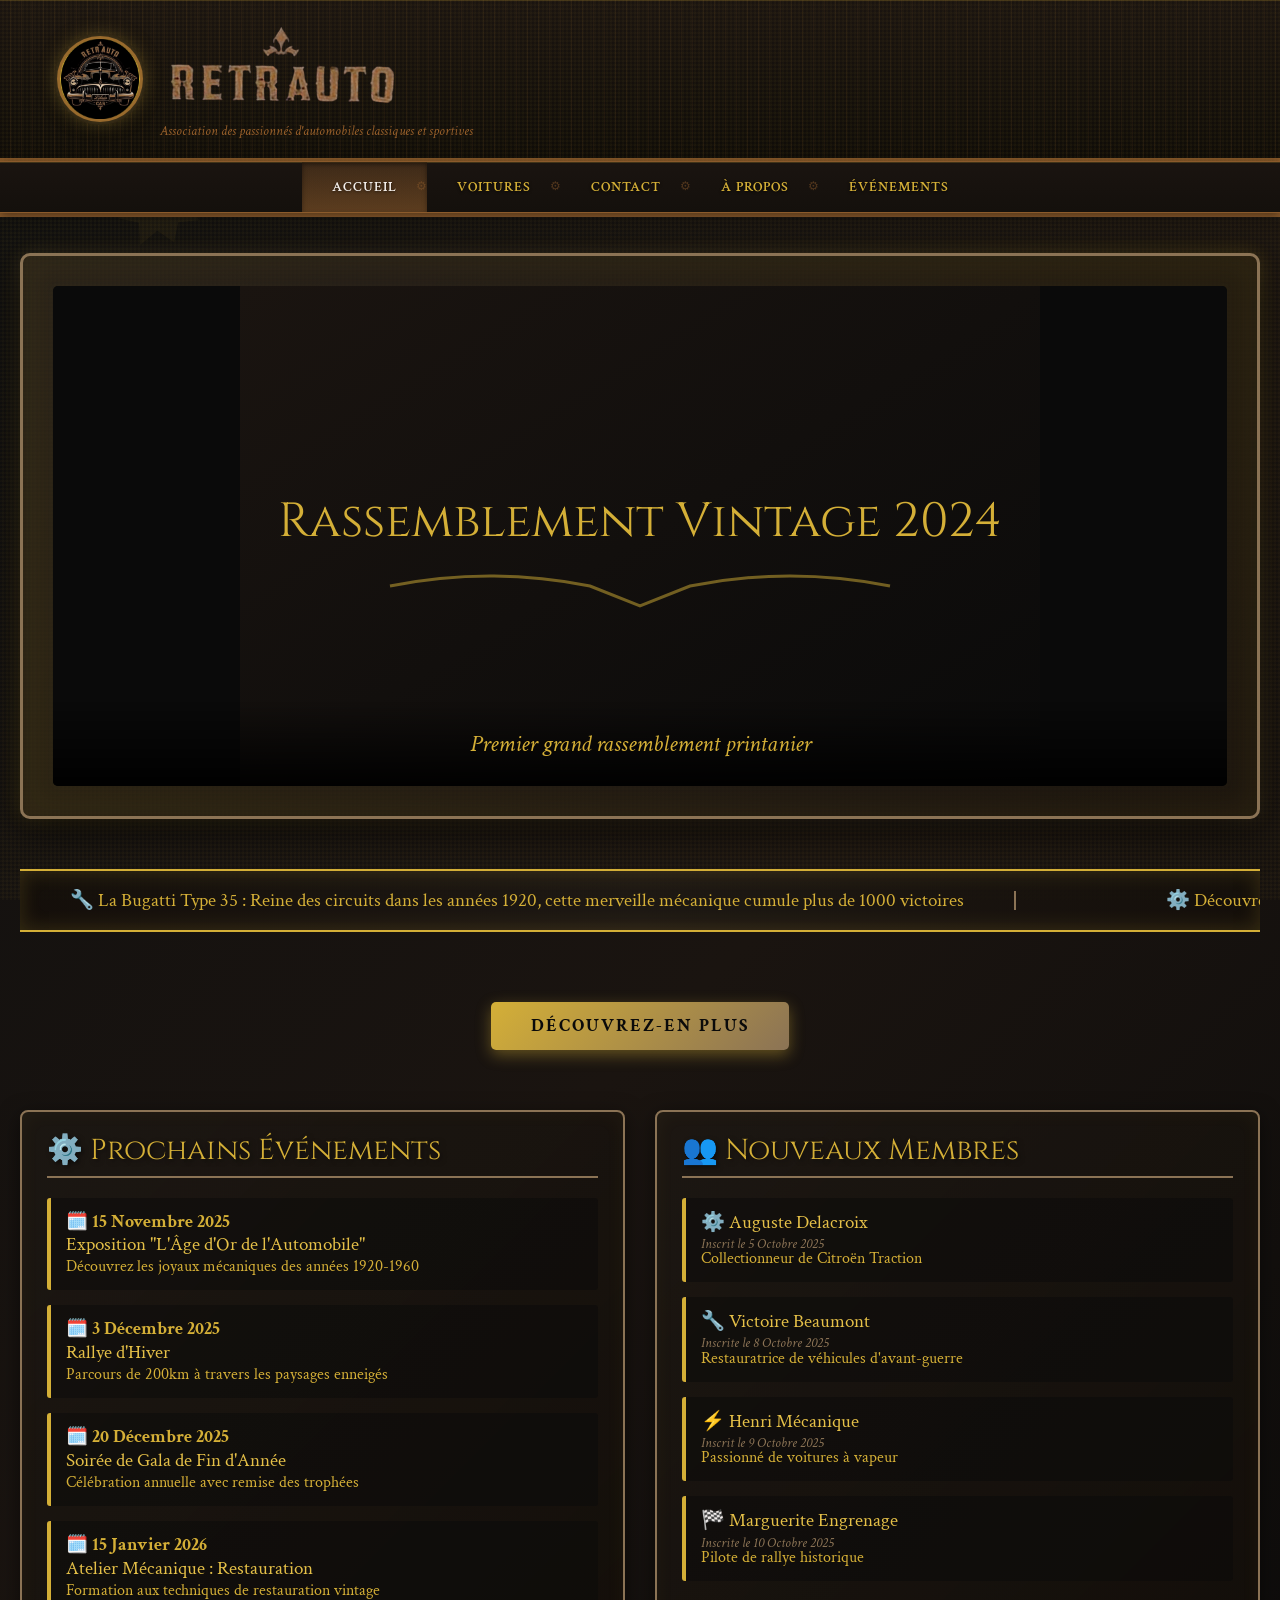
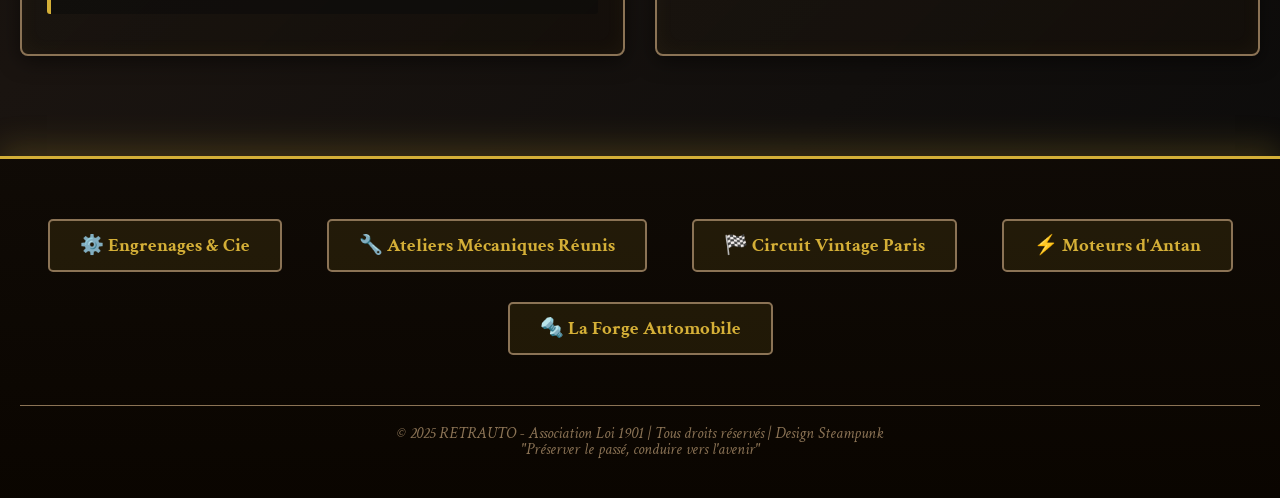
<file: DemoFinale/index.html>
<!DOCTYPE html>
<html lang="fr">
<head>
    <meta charset="UTF-8">
    <meta name="viewport" content="width=device-width, initial-scale=1.0">
    <title>RETRAUTO - Accueil</title>
    <link rel="stylesheet" href="reset.css">
    <link rel="stylesheet" href="responsive.css">
    <style>
        @import url('https://fonts.googleapis.com/css2?family=Cinzel:wght@400;700&family=Crimson+Text:ital@0;1&display=swap');
        
        * {
            margin: 0;
            padding: 0;
            box-sizing: border-box;
        }
        
        body {
            font-family: 'Crimson Text', serif;
            background: linear-gradient(135deg, #0f0f0f 0%, #1a1410 50%, #0a0a0a 100%);
            color: #d4af37;
            overflow-x: hidden;
            position: relative;
        }
        
        body::before {
            content: '';
            position: fixed;
            top: 0;
            left: 0;
            width: 100%;
            height: 100%;
            background-image: 
                repeating-linear-gradient(0deg, transparent, transparent 2px, rgba(212, 175, 55, 0.03) 2px, rgba(212, 175, 55, 0.03) 4px),
                repeating-linear-gradient(90deg, transparent, transparent 2px, rgba(212, 175, 55, 0.03) 2px, rgba(212, 175, 55, 0.03) 4px);
            pointer-events: none;
            z-index: 1;
        }
        
        .logoImg{
            width: 80px;
            height: 80px;
        }


        .LogoTitle{

            width: 250px;
            height: 100px;

        }

        .gear-decoration {
            position: fixed;
            width: 200px;
            height: 200px;
            opacity: 0.05;
            pointer-events: none;
            z-index: 0;
            animation: rotateSlow 30s linear infinite;
        }
        
        .gear-1 { top: 10%; left: 5%; animation-duration: 25s; }
        .gear-2 { top: 60%; right: 8%; animation-duration: 35s; animation-direction: reverse; }
        .gear-3 { bottom: 15%; left: 15%; animation-duration: 40s; }
        
        @keyframes rotateSlow {
            from { transform: rotate(0deg); }
            to { transform: rotate(360deg); }
        }
        
        .container {
            max-width: 1400px;
            margin: 0 auto;
            padding: 0 20px;
            position: relative;
            z-index: 2;
        }
        
        /*HEADER*/
        header {
            background: linear-gradient(180deg, #1a1410 0%, #0f0c08 100%);
            color: #d4af37;
            padding: 20px 0;
            box-shadow: 0 4px 20px rgba(212, 175, 55, 0.3), inset 0 1px 0 rgba(212, 175, 55, 0.2);
            border-bottom: 3px solid #8b5a2b;
            position: relative;
        }

        header::before {
            content: '';
            position: absolute;
            top: 0;
            left: 0;
            right: 0;
            height: 100%;
            background: repeating-linear-gradient(
                90deg,
                transparent,
                transparent 10px,
                rgba(139, 90, 43, 0.1) 10px,
                rgba(139, 90, 43, 0.1) 11px
            );
            pointer-events: none;
        }

        .header-content {
            max-width: 1200px;
            margin: 0 auto;
            padding: 0 20px;
            display: flex;
            align-items: center;
            gap: 20px;
            position: relative;
            z-index: 1;
        }

        .logo {
            width: 80px;
            height: 80px;
            background: radial-gradient(circle, #2a1f15 0%, #1a1410 100%);
            border-radius: 50%;
            display: flex;
            align-items: center;
            justify-content: center;
            font-size: 36px;
            font-weight: bold;
            color: #d4af37;
            box-shadow: 
                0 0 20px rgba(212, 175, 55, 0.5),
                inset 0 2px 10px rgba(0, 0, 0, 0.5),
                0 0 0 3px #8b5a2b,
                0 0 0 6px #1a1410;
            border: 2px solid #d4af37;
            text-shadow: 0 0 10px rgba(212, 175, 55, 0.8);
        }

        .site-title h1 {
            font-size: 32px;
            margin-bottom: 5px;
            text-shadow: 0 0 20px rgba(212, 175, 55, 0.6);
            letter-spacing: 2px;
        }

        .site-title p {
            font-size: 14px;
            opacity: 0.8;
            color: #b87333;
            font-style: italic;
        }

        nav {
            background: linear-gradient(180deg, #1a1410 0%, #14100c 100%);
            box-shadow: 
                0 2px 10px rgba(0, 0, 0, 0.5),
                inset 0 1px 0 rgba(212, 175, 55, 0.2),
                0 4px 0 #8b5a2b;
            position: sticky;
            top: 0;
            z-index: 100;
            border-top: 1px solid #8b5a2b;
            border-bottom: 1px solid #8b5a2b;
        }
        @media (max-width: 768px) {
        header {
            position: static; /* ou relative */
        }
        }


        nav ul {
            max-width: 1200px;
            margin: 0 auto;
            list-style: none;
            display: flex;
            justify-content: space-between;
            padding: 0 10px;
        
        }

        nav li {
            margin: 0;
            position: relative;
        }

        nav li::after {
            content: '⚙';
            position: absolute;
            right: 0;
            top: 50%;
            transform: translateY(-50%);
            color: #8b5a2b;
            font-size: 12px;
            opacity: 0.5;
        }

        nav li:last-child::after {
            display: none;
        }

        nav a {
            display: block;
            padding: 10px 20px;
            color: #d4af37;
            text-decoration: none;
            font-weight: 600;
            transition: all 0.3s ease;
            position: relative;
            text-transform: uppercase;
            letter-spacing: 1px;
            font-size: 14px;
            text-shadow: 0 1px 3px rgba(0, 0, 0, 0.8);
        }

        nav a::before {
            content: '';
            position: absolute;
            top: 0;
            left: 0;
            right: 0;
            bottom: 0;
            background: linear-gradient(180deg, transparent 0%, rgba(139, 90, 43, 0.2) 100%);
            opacity: 0;
            transition: opacity 0.3s ease;
        }

        nav a:hover::before,
        nav a.active::before {
            opacity: 1;
        }

        nav a:hover {
            color: #fff;
            text-shadow: 0 0 10px rgba(212, 175, 55, 0.8);
        }

        nav a.active {
            background: linear-gradient(180deg, rgba(139, 90, 43, 0.3) 0%, rgba(139, 90, 43, 0.5) 100%);
            color: #fff;
            box-shadow: inset 0 2px 5px rgba(0, 0, 0, 0.5);
        }
        
        /* Navigation */
        nav {
            background: linear-gradient(180deg, #1a1410 0%, #14100c 100%);
            box-shadow: 
                0 2px 10px rgba(0, 0, 0, 0.5),
                inset 0 1px 0 rgba(212, 175, 55, 0.2),
                0 4px 0 #8b5a2b;
            position: sticky;
            top: 0;
            z-index: 100;
            border-top: 1px solid #8b5a2b;
            border-bottom: 1px solid #8b5a2b;
        }

        nav ul {
            max-width: 1200px;
            margin: 0 auto;
            list-style: none;
            display: flex;
            justify-content: center;
            padding: 0 20px;
        }

        nav li {
            margin: 0;
            position: relative;
        }

        nav li::after {
            content: '⚙';
            position: absolute;
            right: 0;
            top: 50%;
            transform: translateY(-50%);
            color: #8b5a2b;
            font-size: 12px;
            opacity: 0.5;
        }

        nav li:last-child::after {
            display: none;
        }

        nav a {
            display: block;
            padding: 18px 30px;
            color: #d4af37;
            text-decoration: none;
            font-weight: 600;
            transition: all 0.3s ease;
            position: relative;
            text-transform: uppercase;
            letter-spacing: 1px;
            font-size: 14px;
            text-shadow: 0 1px 3px rgba(0, 0, 0, 0.8);
        }

        nav a::before {
            content: '';
            position: absolute;
            top: 0;
            left: 0;
            right: 0;
            bottom: 0;
            background: linear-gradient(180deg, transparent 0%, rgba(139, 90, 43, 0.2) 100%);
            opacity: 0;
            transition: opacity 0.3s ease;
        }

        nav a:hover::before,
        nav a.active::before {
            opacity: 1;
        }

        nav a:hover {
            color: #fff;
            text-shadow: 0 0 10px rgba(212, 175, 55, 0.8);
        }

        nav a.active {
            background: linear-gradient(180deg, rgba(139, 90, 43, 0.3) 0%, rgba(139, 90, 43, 0.5) 100%);
            color: #fff;
            box-shadow: inset 0 2px 5px rgba(0, 0, 0, 0.5);
        }
        /*fin de la nav*/


        /* Main Content */
        main {
            padding: 40px 0;
        }
        
        /* Carousel */
        .carousel-section {
            margin-bottom: 50px;
            background: linear-gradient(135deg, rgba(30, 25, 20, 0.6) 0%, rgba(20, 15, 10, 0.8) 100%);
            border: 3px solid #8b7355;
            border-radius: 10px;
            padding: 30px;
            box-shadow: 0 10px 40px rgba(0, 0, 0, 0.7), inset 0 0 30px rgba(212, 175, 55, 0.1);
            position: relative;
        }
        
        .carousel-section::before {
            content: '';
            position: absolute;
            top: -2px;
            left: -2px;
            right: -2px;
            bottom: -2px;
            background: linear-gradient(45deg, #d4af37, #8b7355, #d4af37);
            border-radius: 10px;
            z-index: -1;
            opacity: 0.3;
            filter: blur(10px);
        }
        
        .carousel {
            position: relative;
            height: 500px;
            overflow: hidden;
            border-radius: 5px;
            box-shadow: inset 0 0 30px rgba(0, 0, 0, 0.8);
        }
        
        .carousel-item {
            position: absolute;
            width: 100%;
            height: 100%;
            opacity: 0;
            transition: opacity 1s ease-in-out;
            display: flex;
            align-items: center;
            justify-content: center;
            background: #0a0a0a;
        }
        
        .carousel-item.active {
            opacity: 1;
        }
        
        .carousel-item img {
            width: 100%;
            height: 100%;
            object-fit: cover;
            filter: sepia(30%) contrast(110%);
        }
        
        .carousel-caption {
            position: absolute;
            bottom: 0;
            left: 0;
            right: 0;
            background: linear-gradient(to top, rgba(0, 0, 0, 0.9), transparent);
            padding: 30px;
            font-size: 1.5em;
            font-style: italic;
            text-align: center;
        }
        
        /* Ticker */
        .ticker-section {
            margin-bottom: 50px;
            background: linear-gradient(90deg, rgba(20, 15, 10, 0.9) 0%, rgba(30, 25, 20, 0.9) 50%, rgba(20, 15, 10, 0.9) 100%);
            border-top: 2px solid #d4af37;
            border-bottom: 2px solid #d4af37;
            padding: 20px 0;
            overflow: hidden;
            position: relative;
            box-shadow: inset 0 0 20px rgba(212, 175, 55, 0.2);
        }
        
        .ticker-content {
            display: flex;
            animation: scroll 40s linear infinite;
            gap: 100px;
        }
        
        @keyframes scroll {
            0% { transform: translateX(0); }
            100% { transform: translateX(-50%); }
        }
        
        .ticker-item {
            white-space: nowrap;
            font-size: 1.2em;
            padding: 0 50px;
            border-right: 2px solid #8b7355;
        }
        
        .ticker-item:last-child {
            border-right: none;
        }
        
        .discover-btn {
            display: inline-block;
            margin: 20px auto;
            padding: 15px 40px;
            background: linear-gradient(135deg, #d4af37 0%, #8b7355 100%);
            color: #0a0a0a;
            text-decoration: none;
            font-weight: bold;
            font-size: 1.1em;
            border: none;
            border-radius: 5px;
            cursor: pointer;
            transition: all 0.3s;
            box-shadow: 0 5px 15px rgba(212, 175, 55, 0.4);
            letter-spacing: 2px;
            text-transform: uppercase;
        }
        
        .discover-btn:hover {
            transform: translateY(-3px);
            box-shadow: 0 8px 25px rgba(212, 175, 55, 0.6);
            background: linear-gradient(135deg, #e5c048 0%, #9c8466 100%);
        }
        
        .btn-container {
            text-align: center;
        }
        
        /* Grid Layout */
        .content-grid {
            display: grid;
            grid-template-columns: 1fr 1fr;
            gap: 30px;
            margin-top: 40px;
        }
        
        .box {
            background: linear-gradient(135deg, rgba(30, 25, 20, 0.7) 0%, rgba(20, 15, 10, 0.9) 100%);
            border: 2px solid #8b7355;
            border-radius: 8px;
            padding: 25px;
            box-shadow: 0 5px 20px rgba(0, 0, 0, 0.5), inset 0 0 20px rgba(212, 175, 55, 0.05);
            transition: all 0.3s;
        }
        
        .box:hover {
            border-color: #d4af37;
            box-shadow: 0 8px 30px rgba(212, 175, 55, 0.3), inset 0 0 20px rgba(212, 175, 55, 0.1);
            transform: translateY(-5px);
        }
        
        .box h2 {
            font-family: 'Cinzel', serif;
            font-size: 1.8em;
            margin-bottom: 20px;
            color: #d4af37;
            border-bottom: 2px solid #8b7355;
            padding-bottom: 10px;
            text-shadow: 2px 2px 5px rgba(0, 0, 0, 0.5);
        }
        
        .event-item, .member-item {
            padding: 15px;
            margin-bottom: 15px;
            background: rgba(10, 10, 10, 0.5);
            border-left: 4px solid #d4af37;
            border-radius: 3px;
            transition: all 0.3s;
        }
        
        .event-item:hover, .member-item:hover {
            background: rgba(212, 175, 55, 0.1);
            border-left-width: 8px;
            transform: translateX(5px);
        }
        
        .event-date {
            color: #d4af37;
            font-weight: bold;
            font-size: 1.1em;
            margin-bottom: 5px;
        }
        
        .event-title, .member-name {
            font-size: 1.2em;
            margin-bottom: 5px;
            color: #e5c048;
        }
        
        .member-date {
            color: #8b7355;
            font-style: italic;
            font-size: 0.9em;
        }
        
        /* Footer */
        footer {
            background: linear-gradient(180deg, rgba(15, 10, 5, 0.95) 0%, rgba(10, 5, 0, 0.98) 100%);
            border-top: 3px solid #d4af37;
            padding: 40px 0 20px;
            margin-top: 60px;
            box-shadow: 0 -10px 30px rgba(212, 175, 55, 0.2);
        }
        
        .partners {
            display: flex;
            justify-content: space-around;
            align-items: center;
            margin-bottom: 30px;
            padding: 20px;
            flex-wrap: wrap;
            gap: 30px;
        }
        
        .partner {
            padding: 15px 30px;
            background: rgba(212, 175, 55, 0.1);
            border: 2px solid #8b7355;
            border-radius: 5px;
            font-size: 1.2em;
            font-weight: bold;
            transition: all 0.3s;
            
        }
        
        
        
        .copyright {
            text-align: center;
            padding: 20px;
            border-top: 1px solid #8b7355;
            color: #8b7355;
            font-style: italic;
        }
        
        @media (max-width: 768px) {
            .header-content {
                flex-direction: column;
                gap: 20px;
            }
            
            nav ul {
                flex-wrap: wrap;
                justify-content: center;
            }
            
            .content-grid {
                grid-template-columns: 1fr;
            }
            
            .site-title {
                font-size: 1.8em;
            }
        }
    </style>
</head>
<body>
    <svg style="display: none;">
        <symbol id="gear" viewBox="0 0 100 100">
            <path fill="#d4af37" d="M50,20 L55,30 L65,28 L63,38 L72,43 L65,50 L72,57 L63,62 L65,72 L55,70 L50,80 L45,70 L35,72 L37,62 L28,57 L35,50 L28,43 L37,38 L35,28 L45,30 Z">
                <animateTransform attributeName="transform" type="rotate" from="0 50 50" to="360 50 50" dur="20s" repeatCount="indefinite"/>
            </path>
        </symbol>
    </svg>
    
    <svg class="gear-decoration gear-1"><use href="#gear"/></svg>
    <svg class="gear-decoration gear-2"><use href="#gear"/></svg>
    <svg class="gear-decoration gear-3"><use href="#gear"/></svg>
    <header>
        <div class="header-content">
            <div class="logo"><img class="logoImg" src="LogoCircular.png" alt="Logo de l'association"></div>
            <div class="site-title">
                <!--<h1>RETRAUTO Club</h1>--><img class="LogoTitle" src="TitreFinalRemastered-removebg-preview.png" alt="RETRAUTO">
                <p>Association des passionnés d'automobiles classiques et sportives</p>
            </div>
        </div>
    </header>
    <nav>
        <ul>
            <li><a href="index.html" class="active">Accueil</a></li>
            <li><a href="voitures.html">Voitures</a></li>
            <li><a href="contact.html">Contact</a></li>
            <li><a href="about.html">À propos</a></li>
            <li><a href="#evenements">Événements</a></li>
        </ul>
    </nav>
   <!-- <header>
        <div class="container">
            <div class="header-content">
                <div class="logo"><img class="logoImg" src="LogoCircular.png"></div>
                <div class="logo-section">
                    
                    <h1 class="site-title">retrauto</h1>
                </div>
                <nav>
                    <ul>
                        <li><a href="#accueil">Accueil</a></li>
                        <li><a href="#voitures">Voitures</a></li>
                        <li><a href="#contacts">Contacts</a></li>
                        <li><a href="#apropos">À propos</a></li>
                        <li><a href="#evenements">Événements</a></li>
                    </ul>
                </nav>
            </div>
        </div>
    </header>-->
    
    <main>
        <div class="container">
            <section class="carousel-section">
                <div class="carousel">
                    <div class="carousel-item active">
                        <svg width="100%" height="100%" viewBox="0 0 800 500">
                            <defs>
                                <linearGradient id="bg1" x1="0%" y1="0%" x2="100%" y2="100%">
                                    <stop offset="0%" style="stop-color:#1a1410;stop-opacity:1" />
                                    <stop offset="100%" style="stop-color:#0a0a0a;stop-opacity:1" />
                                </linearGradient>
                            </defs>
                            <rect width="800" height="500" fill="url(#bg1)"/>
                            <text x="400" y="250" font-size="48" fill="#d4af37" text-anchor="middle" font-family="Cinzel">Rassemblement Vintage 2024</text>
                            <path d="M150,300 Q250,280 350,300 L400,320 L450,300 Q550,280 650,300" stroke="#d4af37" stroke-width="3" fill="none" opacity="0.5"/>
                        </svg>
                        <div class="carousel-caption">Premier grand rassemblement printanier</div>
                    </div>
                    <div class="carousel-item">
                        <img class="" src="images/Rassoretro.jpg" alt="Image d'un Rassemblement">
                        <div class="carousel-caption">Collection de véhicules d'exception</div>
                    </div>
                    <div class="carousel-item">
                        <svg width="100%" height="100%" viewBox="0 0 800 500">
                            <rect width="800" height="500" fill="#1a1410"/>
                            <text x="400" y="250" font-size="48" fill="#d4af37" text-anchor="middle" font-family="Cinzel">Rallye d'Automne</text>
                            <path d="M100,400 Q200,350 300,400 T500,400 T700,400" stroke="#d4af37" stroke-width="4" fill="none"/>
                        </svg>
                        <div class="carousel-caption">Parcours à travers les vallées</div>
                    </div>
                    <div class="carousel-item">
                        <img class="" src="images/Rasso 2.jpg" alt="Image d'un Rassemblement">
                        <div class="carousel-caption">Rencontre conviviale entre passionnés</div>
                    </div>
                </div>
            </section>
            
            <section class="ticker-section">
                <div class="ticker-content">
                    <div class="ticker-item">🔧 La Bugatti Type 35 : Reine des circuits dans les années 1920, cette merveille mécanique cumule plus de 1000 victoires</div>
                    <div class="ticker-item">⚙️ Découvrez l'histoire de la Ford Model T : La voiture qui a motorisé l'Amérique avec plus de 15 millions d'exemplaires produits</div>
                    <div class="ticker-item">🏁 La Jaguar Type E : Considérée comme la plus belle voiture jamais construite par Enzo Ferrari lui-même</div>
                    <div class="ticker-item">🔩 Mercedes-Benz 300 SL : Ses portes papillon iconiques et son moteur à injection directe révolutionnaire</div>
                    <div class="ticker-item">🔧 La Bugatti Type 35 : Reine des circuits dans les années 1920, cette merveille mécanique cumule plus de 1000 victoires</div>
                    <div class="ticker-item">⚙️ Découvrez l'histoire de la Ford Model T : La voiture qui a motorisé l'Amérique avec plus de 15 millions d'exemplaires produits</div>
                    <div class="ticker-item">🏁 La Jaguar Type E : Considérée comme la plus belle voiture jamais construite par Enzo Ferrari lui-même</div>
                    <div class="ticker-item">🔩 Mercedes-Benz 300 SL : Ses portes papillon iconiques et son moteur à injection directe révolutionnaire</div>
                </div>
            </section>
            
            <div class="btn-container">
                <a href="voitures.html" class="discover-btn">Découvrez-en Plus</a>
            </div>
            
            <div class="content-grid">
                <div class="box">
                    <h2>⚙️ Prochains Événements</h2>
                    <div class="event-item">
                        <div class="event-date">🗓️ 15 Novembre 2025</div>
                        <div class="event-title">Exposition "L'Âge d'Or de l'Automobile"</div>
                        <p>Découvrez les joyaux mécaniques des années 1920-1960</p>
                    </div>
                    <div class="event-item">
                        <div class="event-date">🗓️ 3 Décembre 2025</div>
                        <div class="event-title">Rallye d'Hiver</div>
                        <p>Parcours de 200km à travers les paysages enneigés</p>
                    </div>
                    <div class="event-item">
                        <div class="event-date">🗓️ 20 Décembre 2025</div>
                        <div class="event-title">Soirée de Gala de Fin d'Année</div>
                        <p>Célébration annuelle avec remise des trophées</p>
                    </div>
                    <div class="event-item">
                        <div class="event-date">🗓️ 15 Janvier 2026</div>
                        <div class="event-title">Atelier Mécanique : Restauration</div>
                        <p>Formation aux techniques de restauration vintage</p>
                    </div>
                </div>
                
                <div class="box">
                    <h2>👥 Nouveaux Membres</h2>
                    <div class="member-item">
                        <div class="member-name">⚙️ Auguste Delacroix</div>
                        <div class="member-date">Inscrit le 5 Octobre 2025</div>
                        <p>Collectionneur de Citroën Traction</p>
                    </div>
                    <div class="member-item">
                        <div class="member-name">🔧 Victoire Beaumont</div>
                        <div class="member-date">Inscrite le 8 Octobre 2025</div>
                        <p>Restauratrice de véhicules d'avant-guerre</p>
                    </div>
                    <div class="member-item">
                        <div class="member-name">⚡ Henri Mécanique</div>
                        <div class="member-date">Inscrit le 9 Octobre 2025</div>
                        <p>Passionné de voitures à vapeur</p>
                    </div>
                    <div class="member-item">
                        <div class="member-name">🏁 Marguerite Engrenage</div>
                        <div class="member-date">Inscrite le 10 Octobre 2025</div>
                        <p>Pilote de rallye historique</p>
                    </div>
                </div>
            </div>
        </div>
    </main>
    
    <footer>
        <div class="container">
            <div class="partners">
                <div class="partner">⚙️ Engrenages & Cie</div>
                <div class="partner">🔧 Ateliers Mécaniques Réunis</div>
                <div class="partner">🏁 Circuit Vintage Paris</div>
                <div class="partner">⚡ Moteurs d'Antan</div>
                <div class="partner">🔩 La Forge Automobile</div>
            </div>
            <div class="copyright">
                © 2025 RETRAUTO - Association Loi 1901 | Tous droits réservés | Design Steampunk
                <br>
                "Préserver le passé, conduire vers l'avenir"
            </div>
        </div>
    </footer>
    
    <script>
        // Carousel
        let currentSlide = 0;
        const slides = document.querySelectorAll('.carousel-item');
        
        function nextSlide() {
            slides[currentSlide].classList.remove('active');
            currentSlide = (currentSlide + 1) % slides.length;
            slides[currentSlide].classList.add('active');
        }
        
        setInterval(nextSlide, 4000);
        
        // Smooth scroll for navigation
        document.querySelectorAll('a[href^="#"]').forEach(anchor => {
            anchor.addEventListener('click', function (e) {
                e.preventDefault();
                const target = document.querySelector(this.getAttribute('href'));
                if (target) {
                    target.scrollIntoView({ behavior: 'smooth' });
                }
            });
        });
    </script>
</body>
</html>
</file>
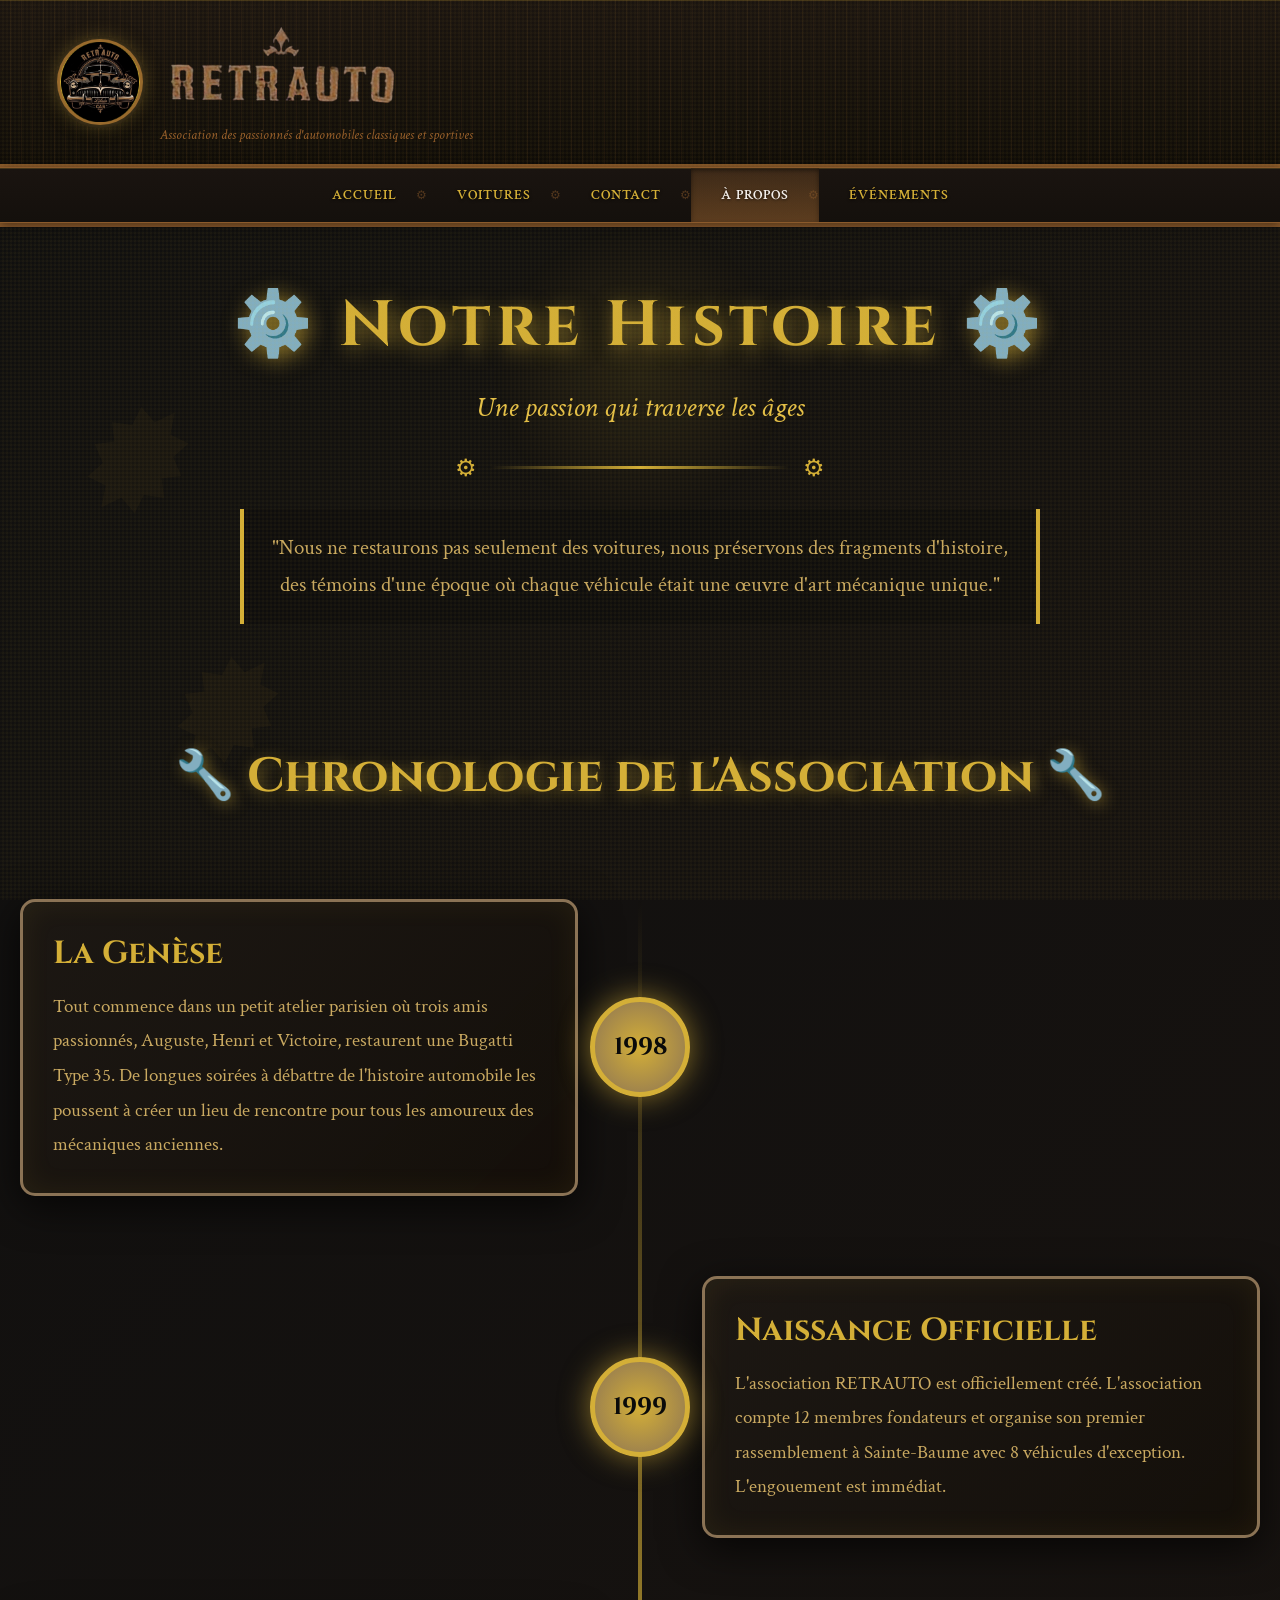
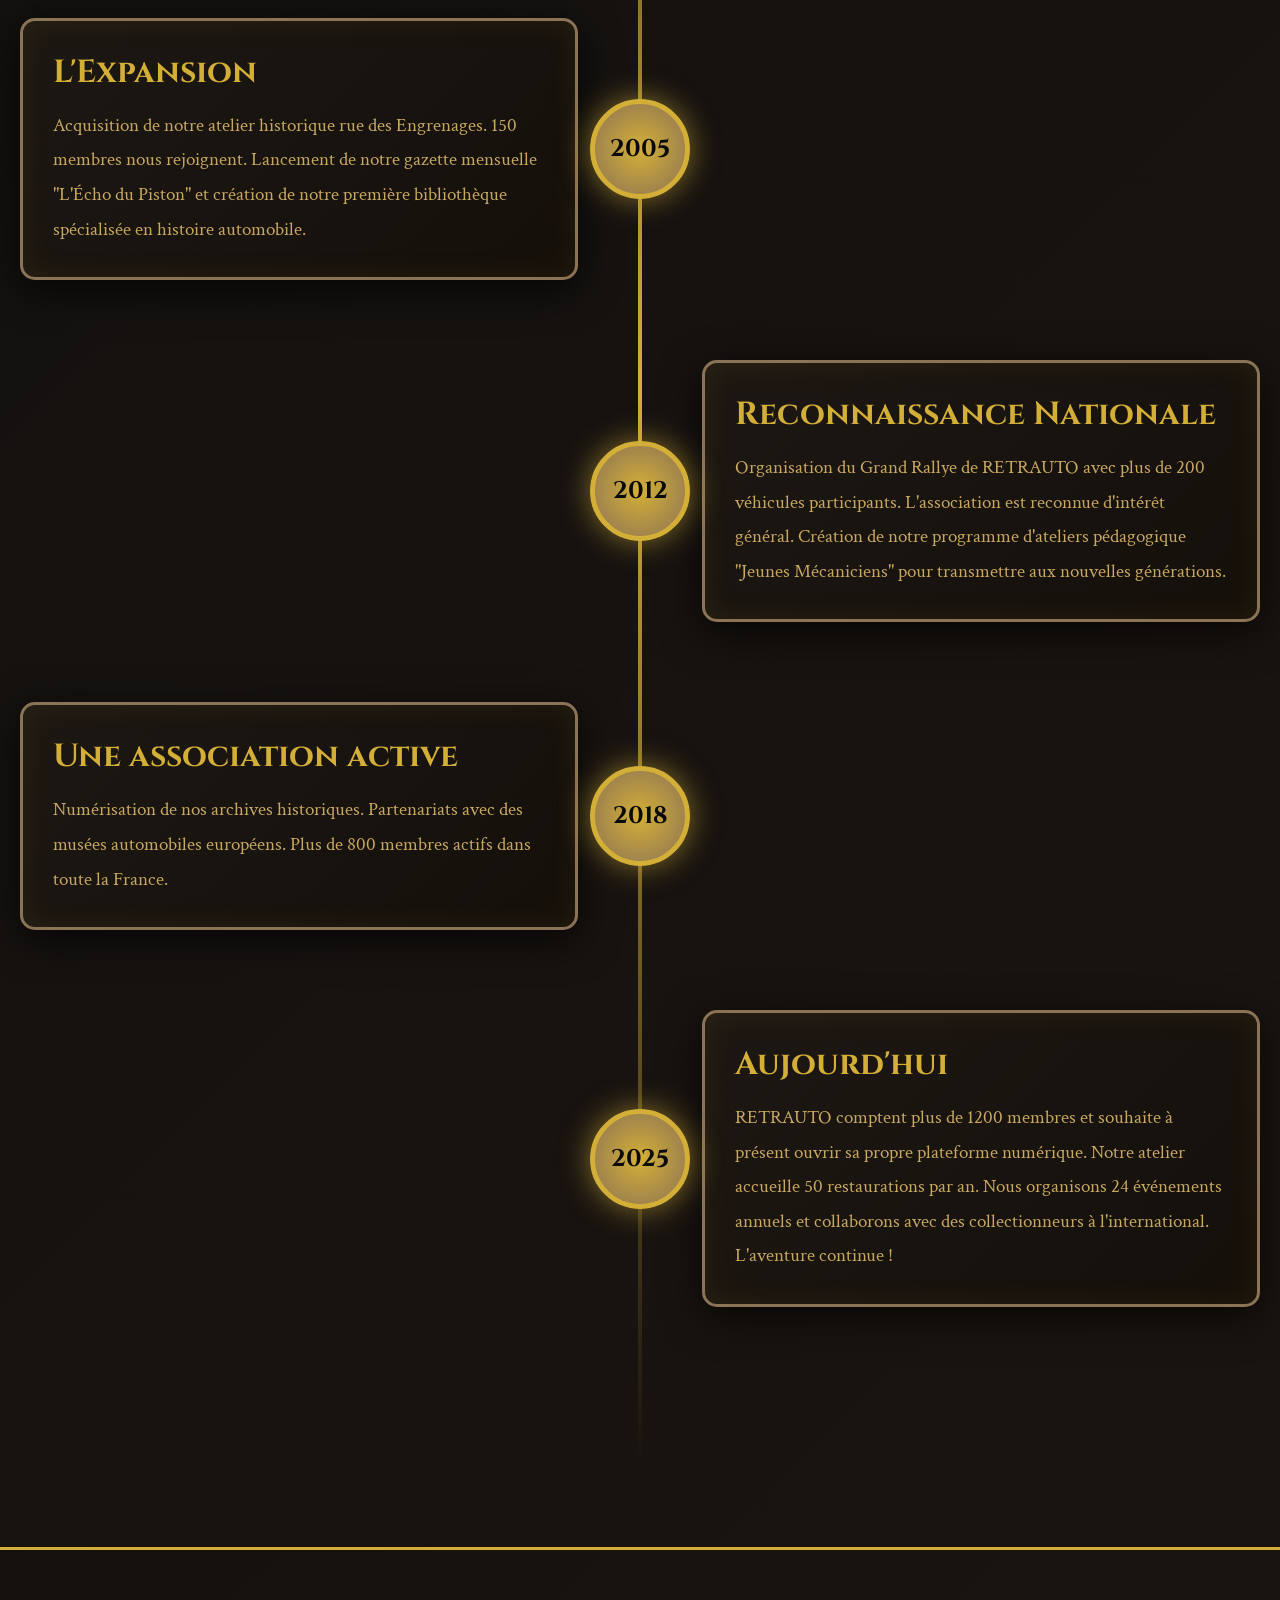
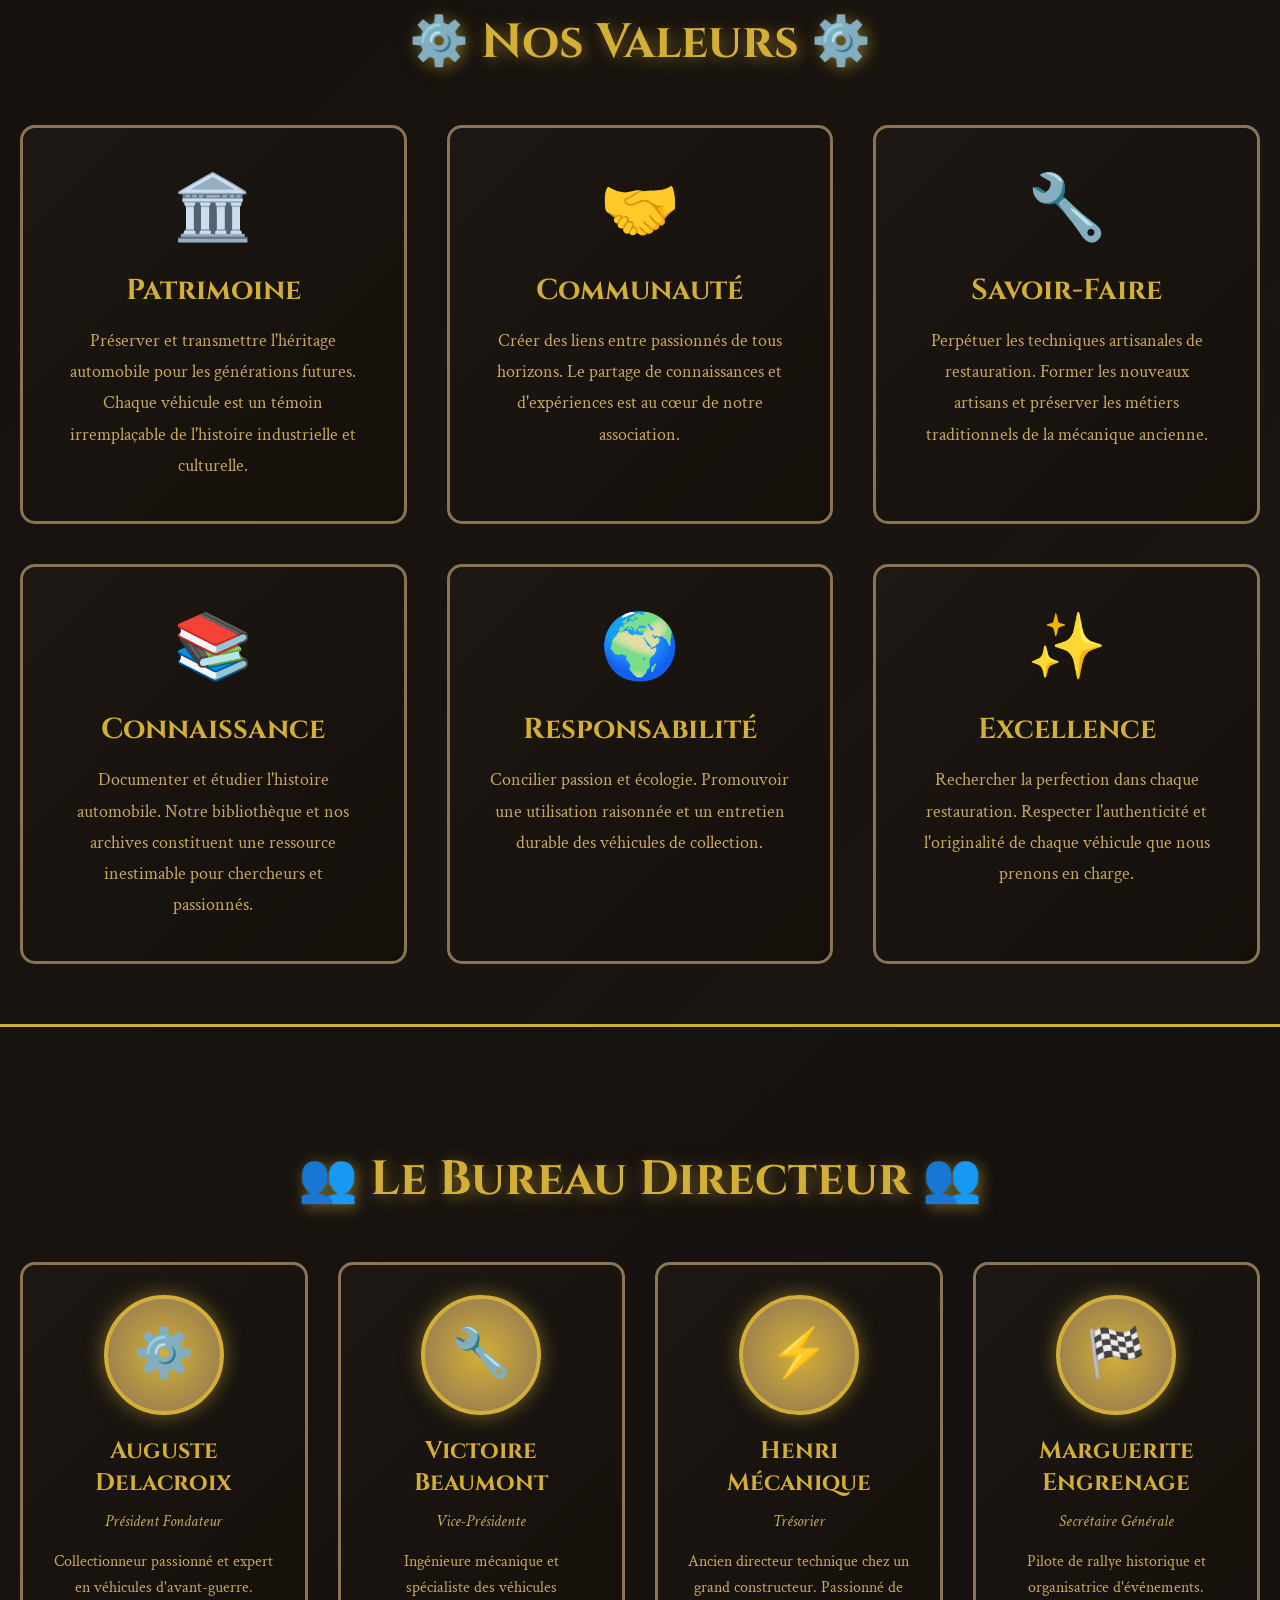
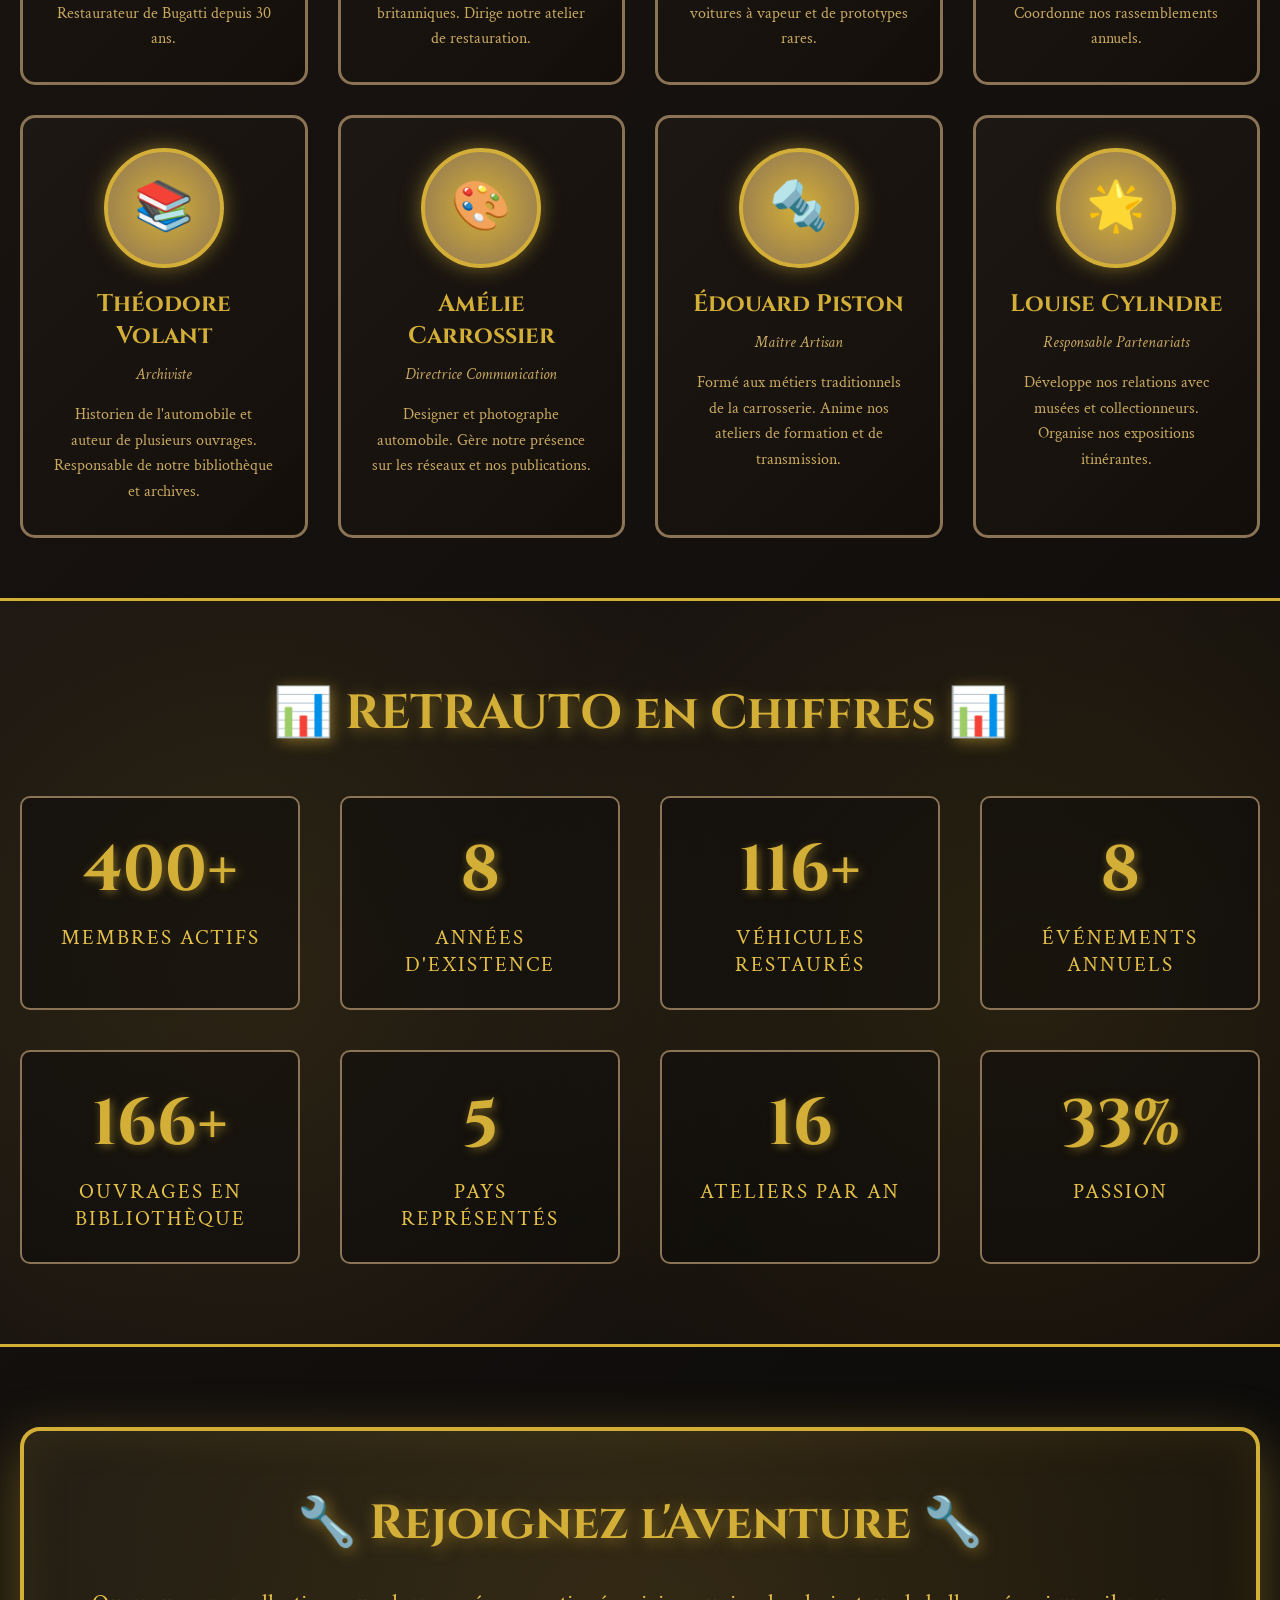
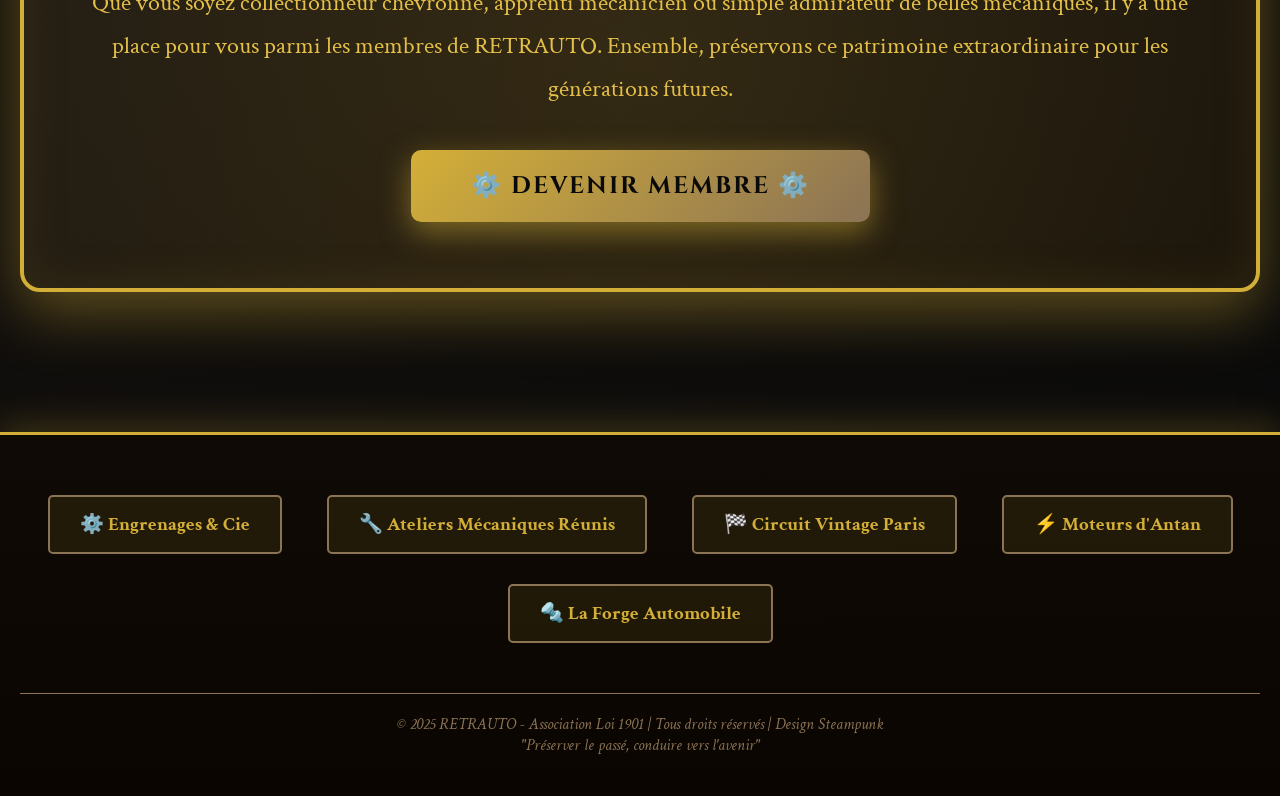
<file: DemoFinale/about.html>
<!DOCTYPE html>
<html lang="fr">
<head>
    <meta charset="UTF-8">
    <meta name="viewport" content="width=device-width, initial-scale=1.0">
    <title>RETRAUTO - À propos</title>
    <style>
        @import url('https://fonts.googleapis.com/css2?family=Cinzel:wght@400;700&family=Crimson+Text:ital@0;1&display=swap');
        
        * {
            margin: 0;
            padding: 0;
            box-sizing: border-box;
        }
        
        body {
            font-family: 'Crimson Text', serif;
            background: linear-gradient(135deg, #0f0f0f 0%, #1a1410 50%, #0a0a0a 100%);
            color: #d4af37;
            overflow-x: hidden;
            position: relative;
            min-height: 100vh;
        }
        
        body::before {
            content: '';
            position: fixed;
            top: 0;
            left: 0;
            width: 100%;
            height: 100%;
            background-image: 
                repeating-linear-gradient(0deg, transparent, transparent 2px, rgba(212, 175, 55, 0.03) 2px, rgba(212, 175, 55, 0.03) 4px),
                repeating-linear-gradient(90deg, transparent, transparent 2px, rgba(212, 175, 55, 0.03) 2px, rgba(212, 175, 55, 0.03) 4px);
            pointer-events: none;
            z-index: 1;
        }
        
        .gear-decoration {
            position: fixed;
            width: 200px;
            height: 200px;
            opacity: 0.04;
            pointer-events: none;
            z-index: 0;
            animation: rotateSlow 30s linear infinite;
        }
        
        .gear-1 { top: 5%; right: 5%; animation-duration: 35s; }
        .gear-2 { bottom: 10%; left: 10%; animation-duration: 40s; animation-direction: reverse; }
        .gear-3 { top: 40%; left: 3%; animation-duration: 45s; }
        
        @keyframes rotateSlow {
            from { transform: rotate(0deg); }
            to { transform: rotate(360deg); }
        }
        
        .container {
            max-width: 1400px;
            margin: 0 auto;
            padding: 0 20px;
            position: relative;
            z-index: 2;
        }
        
        /* Header */
        header {
            background: linear-gradient(180deg, #1a1410 0%, #0f0c08 100%);
            color: #d4af37;
            padding: 20px 0;
            box-shadow: 0 4px 20px rgba(212, 175, 55, 0.3), inset 0 1px 0 rgba(212, 175, 55, 0.2);
            border-bottom: 3px solid #8b5a2b;
            position: relative;
        }

        header::before {
            content: '';
            position: absolute;
            top: 0;
            left: 0;
            right: 0;
            height: 100%;
            background: repeating-linear-gradient(
                90deg,
                transparent,
                transparent 10px,
                rgba(139, 90, 43, 0.1) 10px,
                rgba(139, 90, 43, 0.1) 11px
            );
            pointer-events: none;
        }

        .header-content {
            max-width: 1200px;
            margin: 0 auto;
            padding: 0 20px;
            display: flex;
            align-items: center;
            gap: 20px;
            position: relative;
            z-index: 1;
        }

        .logo {
            width: 80px;
            height: 80px;
            background: radial-gradient(circle, #2a1f15 0%, #1a1410 100%);
            border-radius: 50%;
            display: flex;
            align-items: center;
            justify-content: center;
            font-size: 36px;
            font-weight: bold;
            color: #d4af37;
            box-shadow: 
                0 0 20px rgba(212, 175, 55, 0.5),
                inset 0 2px 10px rgba(0, 0, 0, 0.5),
                0 0 0 3px #8b5a2b,
                0 0 0 6px #1a1410;
            border: 2px solid #d4af37;
            text-shadow: 0 0 10px rgba(212, 175, 55, 0.8);
        }

        .logoImg{
            width: 80px;
            height: 80px;
        }


        .LogoTitle{

            width: 250px;
            height: 100px;

        }


        .site-title h1 {
            font-size: 32px;
            margin-bottom: 5px;
            text-shadow: 0 0 20px rgba(212, 175, 55, 0.6);
            letter-spacing: 2px;
        }

        .site-title p {
            font-size: 14px;
            opacity: 0.8;
            color: #b87333;
            font-style: italic;
        }

        nav {
            background: linear-gradient(180deg, #1a1410 0%, #14100c 100%);
            box-shadow: 
                0 2px 10px rgba(0, 0, 0, 0.5),
                inset 0 1px 0 rgba(212, 175, 55, 0.2),
                0 4px 0 #8b5a2b;
            position: sticky;
            top: 0;
            z-index: 100;
            border-top: 1px solid #8b5a2b;
            border-bottom: 1px solid #8b5a2b;
        }

        nav ul {
            max-width: 1200px;
            margin: 0 auto;
            list-style: none;
            display: flex;
            justify-content: space-between;
            padding: 0 10px;
        
        }

        nav li {
            margin: 0;
            position: relative;
        }

        nav li::after {
            content: '⚙';
            position: absolute;
            right: 0;
            top: 50%;
            transform: translateY(-50%);
            color: #8b5a2b;
            font-size: 12px;
            opacity: 0.5;
        }

        nav li:last-child::after {
            display: none;
        }

        nav a {
            display: block;
            padding: 10px 20px;
            color: #d4af37;
            text-decoration: none;
            font-weight: 600;
            transition: all 0.3s ease;
            position: relative;
            text-transform: uppercase;
            letter-spacing: 1px;
            font-size: 14px;
            text-shadow: 0 1px 3px rgba(0, 0, 0, 0.8);
        }

        nav a::before {
            content: '';
            position: absolute;
            top: 0;
            left: 0;
            right: 0;
            bottom: 0;
            background: linear-gradient(180deg, transparent 0%, rgba(139, 90, 43, 0.2) 100%);
            opacity: 0;
            transition: opacity 0.3s ease;
        }

        nav a:hover::before,
        nav a.active::before {
            opacity: 1;
        }

        nav a:hover {
            color: #fff;
            text-shadow: 0 0 10px rgba(212, 175, 55, 0.8);
        }

        nav a.active {
            background: linear-gradient(180deg, rgba(139, 90, 43, 0.3) 0%, rgba(139, 90, 43, 0.5) 100%);
            color: #fff;
            box-shadow: inset 0 2px 5px rgba(0, 0, 0, 0.5);
        }
        
        /* Navigation */
        nav {
            background: linear-gradient(180deg, #1a1410 0%, #14100c 100%);
            box-shadow: 
                0 2px 10px rgba(0, 0, 0, 0.5),
                inset 0 1px 0 rgba(212, 175, 55, 0.2),
                0 4px 0 #8b5a2b;
            position: sticky;
            top: 0;
            z-index: 100;
            border-top: 1px solid #8b5a2b;
            border-bottom: 1px solid #8b5a2b;
        }

        nav ul {
            max-width: 1200px;
            margin: 0 auto;
            list-style: none;
            display: flex;
            justify-content: center;
            padding: 0 20px;
        }

        nav li {
            margin: 0;
            position: relative;
        }

        nav li::after {
            content: '⚙';
            position: absolute;
            right: 0;
            top: 50%;
            transform: translateY(-50%);
            color: #8b5a2b;
            font-size: 12px;
            opacity: 0.5;
        }

        nav li:last-child::after {
            display: none;
        }

        nav a {
            display: block;
            padding: 18px 30px;
            color: #d4af37;
            text-decoration: none;
            font-weight: 600;
            transition: all 0.3s ease;
            position: relative;
            text-transform: uppercase;
            letter-spacing: 1px;
            font-size: 14px;
            text-shadow: 0 1px 3px rgba(0, 0, 0, 0.8);
        }

        nav a::before {
            content: '';
            position: absolute;
            top: 0;
            left: 0;
            right: 0;
            bottom: 0;
            background: linear-gradient(180deg, transparent 0%, rgba(139, 90, 43, 0.2) 100%);
            opacity: 0;
            transition: opacity 0.3s ease;
        }

        nav a:hover::before,
        nav a.active::before {
            opacity: 1;
        }

        nav a:hover {
            color: #fff;
            text-shadow: 0 0 10px rgba(212, 175, 55, 0.8);
        }

        nav a.active {
            background: linear-gradient(180deg, rgba(139, 90, 43, 0.3) 0%, rgba(139, 90, 43, 0.5) 100%);
            color: #fff;
            box-shadow: inset 0 2px 5px rgba(0, 0, 0, 0.5);
        }
        /*fin de la nav*/
        
        /* Page Title */
        .page-header {
            text-align: center;
            padding: 50px 0;
            position: relative;
        }
        
        .page-header h1 {
            font-family: 'Cinzel', serif;
            font-size: 3.5em;
            color: #d4af37;
            text-shadow: 3px 3px 15px rgba(212, 175, 55, 0.6);
            margin-bottom: 15px;
            letter-spacing: 4px;
        }
        
        .page-header p {
            font-size: 1.4em;
            color: #e5c048;
            font-style: italic;
        }
        
        .decorative-line {
            width: 200px;
            height: 2px;
            background: linear-gradient(90deg, transparent, #d4af37, transparent);
            margin: 20px auto;
        }
       
        /* Hero Section */
        .hero-section {
            text-align: center;
            padding: 60px 0;
            position: relative;
            overflow: hidden;
        }
        
        .hero-section::before {
            content: '';
            position: absolute;
            top: 0;
            left: 50%;
            transform: translateX(-50%);
            width: 300px;
            height: 300px;
            background: radial-gradient(circle, rgba(212, 175, 55, 0.1) 0%, transparent 70%);
            border-radius: 50%;
            animation: pulse 4s ease-in-out infinite;
        }
        
        @keyframes pulse {
            0%, 100% { transform: translateX(-50%) scale(1); opacity: 0.5; }
            50% { transform: translateX(-50%) scale(1.2); opacity: 0.8; }
        }
        
        .hero-title {
            font-family: 'Cinzel', serif;
            font-size: 4em;
            color: #d4af37;
            text-shadow: 4px 4px 20px rgba(212, 175, 55, 0.6);
            margin-bottom: 20px;
            letter-spacing: 5px;
            position: relative;
        }
        
        .hero-subtitle {
            font-size: 1.8em;
            color: #e5c048;
            font-style: italic;
            margin-bottom: 15px;
        }
        
        .hero-quote {
            font-size: 1.3em;
            color: #c9a961;
            max-width: 800px;
            margin: 0 auto;
            line-height: 1.8;
            padding: 20px;
            border-left: 4px solid #d4af37;
            border-right: 4px solid #d4af37;
            background: rgba(10, 10, 10, 0.4);
        }
        
        .decorative-divider {
            width: 300px;
            height: 3px;
            background: linear-gradient(90deg, transparent, #d4af37, transparent);
            margin: 40px auto;
            position: relative;
        }
        
        .decorative-divider::before,
        .decorative-divider::after {
            content: '⚙';
            position: absolute;
            top: 50%;
            transform: translateY(-50%);
            font-size: 24px;
            color: #d4af37;
            animation: rotateSlow 10s linear infinite;
        }
        
        .decorative-divider::before {
            left: -35px;
        }
        
        .decorative-divider::after {
            right: -35px;
            animation-direction: reverse;
        }
        
        /* Timeline Section */
        .timeline-section {
            padding: 60px 0;
            position: relative;
        }
        
        .section-title {
            font-family: 'Cinzel', serif;
            font-size: 3em;
            color: #d4af37;
            text-align: center;
            margin-bottom: 50px;
            text-shadow: 3px 3px 15px rgba(212, 175, 55, 0.5);
        }
        
        .timeline {
            position: relative;
            padding: 40px 0;
        }
        
        .timeline::before {
            content: '';
            position: absolute;
            left: 50%;
            transform: translateX(-50%);
            width: 4px;
            height: 100%;
            background: linear-gradient(180deg, transparent, #d4af37, transparent);
        }
        
        .timeline-item {
            display: flex;
            align-items: center;
            margin-bottom: 80px;
            position: relative;
        }
        
        .timeline-item:nth-child(odd) {
            flex-direction: row;
        }
        
        .timeline-item:nth-child(even) {
            flex-direction: row-reverse;
        }
        
        .timeline-content {
            width: 45%;
            padding: 30px;
            background: linear-gradient(135deg, rgba(30, 25, 20, 0.9) 0%, rgba(20, 15, 10, 0.95) 100%);
            border: 3px solid #8b7355;
            border-radius: 15px;
            box-shadow: 0 10px 40px rgba(0, 0, 0, 0.7), inset 0 0 30px rgba(212, 175, 55, 0.08);
            transition: all 0.4s;
            position: relative;
        }
        
        .timeline-content:hover {
            border-color: #d4af37;
            transform: scale(1.05);
            box-shadow: 0 15px 50px rgba(212, 175, 55, 0.4), inset 0 0 30px rgba(212, 175, 55, 0.15);
        }
        
        .timeline-year {
            position: absolute;
            left: 50%;
            transform: translateX(-50%);
            width: 100px;
            height: 100px;
            background: radial-gradient(circle, #d4af37 0%, #8b7355 100%);
            border: 5px solid #d4af37;
            border-radius: 50%;
            display: flex;
            align-items: center;
            justify-content: center;
            font-family: 'Cinzel', serif;
            font-size: 1.5em;
            font-weight: bold;
            color: #0a0a0a;
            box-shadow: 0 0 30px rgba(212, 175, 55, 0.6);
            z-index: 10;
        }
        
        .timeline-content h3 {
            font-family: 'Cinzel', serif;
            font-size: 2em;
            color: #d4af37;
            margin-bottom: 15px;
        }
        
        .timeline-content p {
            font-size: 1.2em;
            color: #c9a961;
            line-height: 1.8;
        }
        
        /* Values Section */
        .values-section {
            padding: 60px 0;
            background: linear-gradient(135deg, rgba(20, 15, 10, 0.6) 0%, rgba(30, 25, 20, 0.6) 100%);
            margin: 60px 0;
            border-top: 3px solid #d4af37;
            border-bottom: 3px solid #d4af37;
        }
        
        .values-grid {
            display: grid;
            grid-template-columns: repeat(3, 1fr);
            gap: 40px;
            margin-top: 50px;
        }
        
        .value-card {
            background: linear-gradient(135deg, rgba(30, 25, 20, 0.9) 0%, rgba(20, 15, 10, 0.95) 100%);
            border: 3px solid #8b7355;
            border-radius: 15px;
            padding: 40px;
            text-align: center;
            transition: all 0.4s;
            position: relative;
            overflow: hidden;
        }
        
        .value-card::before {
            content: '';
            position: absolute;
            top: -50%;
            left: -50%;
            width: 200%;
            height: 200%;
            background: radial-gradient(circle, rgba(212, 175, 55, 0.1) 0%, transparent 60%);
            opacity: 0;
            transition: opacity 0.5s;
        }
        
        .value-card:hover::before {
            opacity: 1;
            animation: rotateBackground 4s linear infinite;
        }
        
        @keyframes rotateBackground {
            from { transform: rotate(0deg); }
            to { transform: rotate(360deg); }
        }
        
        .value-card:hover {
            border-color: #d4af37;
            transform: translateY(-10px);
            box-shadow: 0 20px 50px rgba(212, 175, 55, 0.4);
        }
        
        .value-icon {
            font-size: 4em;
            margin-bottom: 20px;
            display: inline-block;
            position: relative;
            z-index: 1;
        }
        
        .value-card h3 {
            font-family: 'Cinzel', serif;
            font-size: 1.8em;
            color: #d4af37;
            margin-bottom: 15px;
            position: relative;
            z-index: 1;
        }
        
        .value-card p {
            font-size: 1.15em;
            color: #c9a961;
            line-height: 1.7;
            position: relative;
            z-index: 1;
        }
        
        /* Team Section */
        .team-section {
            padding: 60px 0;
        }
        
        .team-grid {
            display: grid;
            grid-template-columns: repeat(4, 1fr);
            gap: 30px;
            margin-top: 50px;
        }
        
        .team-card {
            background: linear-gradient(135deg, rgba(30, 25, 20, 0.9) 0%, rgba(20, 15, 10, 0.95) 100%);
            border: 3px solid #8b7355;
            border-radius: 15px;
            padding: 30px;
            text-align: center;
            transition: all 0.4s;
            position: relative;
        }
        
        .team-card:hover {
            border-color: #d4af37;
            transform: translateY(-10px) rotate(2deg);
            box-shadow: 0 15px 40px rgba(212, 175, 55, 0.4);
        }
        
        .team-avatar {
            width: 120px;
            height: 120px;
            background: radial-gradient(circle, #d4af37 0%, #8b7355 100%);
            border-radius: 50%;
            margin: 0 auto 20px;
            display: flex;
            align-items: center;
            justify-content: center;
            font-size: 3em;
            border: 4px solid #d4af37;
            box-shadow: 0 0 20px rgba(212, 175, 55, 0.5);
        }
        
        .team-card h4 {
            font-family: 'Cinzel', serif;
            font-size: 1.5em;
            color: #d4af37;
            margin-bottom: 10px;
        }
        
        .team-role {
            color: #e5c048;
            font-size: 1.1em;
            font-style: italic;
            margin-bottom: 15px;
        }
        
        .team-card p {
            color: #c9a961;
            font-size: 1em;
            line-height: 1.6;
        }
        
        /* Stats Section */
        .stats-section {
            padding: 80px 0;
            background: linear-gradient(135deg, rgba(30, 25, 20, 0.7) 0%, rgba(20, 15, 10, 0.8) 100%);
            border-top: 3px solid #d4af37;
            border-bottom: 3px solid #d4af37;
            position: relative;
            overflow: hidden;
        }
        
        .stats-section::before {
            content: '';
            position: absolute;
            top: 0;
            left: 0;
            width: 100%;
            height: 100%;
            background: 
                radial-gradient(circle at 20% 50%, rgba(212, 175, 55, 0.1) 0%, transparent 50%),
                radial-gradient(circle at 80% 50%, rgba(212, 175, 55, 0.1) 0%, transparent 50%);
            animation: statsGlow 5s ease-in-out infinite alternate;
        }
        
        @keyframes statsGlow {
            from { opacity: 0.3; }
            to { opacity: 0.7; }
        }
        
        .stats-grid {
            display: grid;
            grid-template-columns: repeat(4, 1fr);
            gap: 40px;
            position: relative;
            z-index: 1;
        }
        
        .stat-item {
            text-align: center;
            padding: 30px;
            background: rgba(10, 10, 10, 0.5);
            border: 2px solid #8b7355;
            border-radius: 10px;
            transition: all 0.3s;
        }
        
        .stat-item:hover {
            border-color: #d4af37;
            background: rgba(212, 175, 55, 0.1);
            transform: scale(1.05);
        }
        
        .stat-number {
            font-family: 'Cinzel', serif;
            font-size: 4em;
            color: #d4af37;
            font-weight: bold;
            text-shadow: 2px 2px 10px rgba(212, 175, 55, 0.5);
            margin-bottom: 10px;
            display: block;
        }
        
        .stat-label {
            font-size: 1.3em;
            color: #e5c048;
            text-transform: uppercase;
            letter-spacing: 2px;
        }
        
        /* CTA Section */
        .cta-section {
            padding: 80px 0;
            text-align: center;
        }
        
        .cta-box {
            background: linear-gradient(135deg, rgba(30, 25, 20, 0.9) 0%, rgba(20, 15, 10, 0.95) 100%);
            border: 4px solid #d4af37;
            border-radius: 20px;
            padding: 60px;
            box-shadow: 0 20px 60px rgba(212, 175, 55, 0.4), inset 0 0 50px rgba(212, 175, 55, 0.1);
            position: relative;
            overflow: hidden;
        }
        
        .cta-box::before {
            content: '';
            position: absolute;
            top: -50%;
            left: -50%;
            width: 200%;
            height: 200%;
            background: radial-gradient(circle, rgba(212, 175, 55, 0.15) 0%, transparent 70%);
            animation: rotateBackground 15s linear infinite;
        }
        
        .cta-content {
            position: relative;
            z-index: 1;
        }
        
        .cta-box h2 {
            font-family: 'Cinzel', serif;
            font-size: 3em;
            color: #d4af37;
            margin-bottom: 25px;
            text-shadow: 3px 3px 15px rgba(212, 175, 55, 0.5);
        }
        
        .cta-box p {
            font-size: 1.5em;
            color: #e5c048;
            margin-bottom: 40px;
            line-height: 1.8;
        }
        
        .cta-button {
            display: inline-block;
            padding: 20px 60px;
            background: linear-gradient(135deg, #d4af37 0%, #8b7355 100%);
            color: #0a0a0a;
            text-decoration: none;
            font-family: 'Cinzel', serif;
            font-size: 1.5em;
            font-weight: bold;
            border-radius: 10px;
            transition: all 0.4s;
            box-shadow: 0 10px 30px rgba(212, 175, 55, 0.5);
            letter-spacing: 2px;
            text-transform: uppercase;
            position: relative;
            overflow: hidden;
        }
        
        .cta-button::before {
            content: '';
            position: absolute;
            top: 50%;
            left: 50%;
            width: 0;
            height: 0;
            background: rgba(255, 255, 255, 0.3);
            border-radius: 50%;
            transform: translate(-50%, -50%);
            transition: width 0.6s, height 0.6s;
        }
        
        .cta-button:hover::before {
            width: 400px;
            height: 400px;
        }
        
        .cta-button:hover {
            transform: translateY(-5px);
            box-shadow: 0 15px 40px rgba(212, 175, 55, 0.7);
            background: linear-gradient(135deg, #e5c048 0%, #9c8466 100%);
        }
        
        .cta-button span {
            position: relative;
            z-index: 1;
        }
        
        /* Responsive */
        @media (max-width: 1200px) {
            .values-grid {
                grid-template-columns: repeat(2, 1fr);
            }
            
            .team-grid {
                grid-template-columns: repeat(2, 1fr);
            }
            
            .stats-grid {
                grid-template-columns: repeat(2, 1fr);
            }
        }
        
        @media (max-width: 768px) {
            .header-content {
                flex-direction: column;
            }
            
            .logo-section {
                flex-direction: column;
                text-align: center;
            }
            
            .logo {
                width: 60px;
                height: 60px;
            }
            
            .logo::before {
                font-size: 30px;
            }
            
            .site-title {
                font-size: 1.6em;
                letter-spacing: 2px;
            }
            
            nav ul {
                justify-content: center;
            }
            
            nav a {
                padding: 10px 15px;
                font-size: 1em;
            }
            
            .hero-section {
                padding: 40px 0;
            }
            
            .hero-title {
                font-size: 2.5em;
                letter-spacing: 3px;
            }
            
            .hero-subtitle {
                font-size: 1.4em;
            }
            
            .hero-quote {
                font-size: 1.1em;
                padding: 15px;
            }
            
            .section-title {
                font-size: 2.2em;
            }
            
            .timeline::before {
                left: 30px;
            }
            
            .timeline-item {
                flex-direction: column !important;
                padding-left: 80px;
            }
            
            .timeline-content {
                width: 100%;
            }
            
            .timeline-year {
                left: 30px;
                width: 80px;
                height: 80px;
                font-size: 1.2em;
            }
            
            .timeline-content h3 {
                font-size: 1.6em;
            }
            
            .timeline-content p {
                font-size: 1.05em;
            }
            
            .values-grid {
                grid-template-columns: 1fr;
                gap: 30px;
            }
            
            .value-card {
                padding: 30px;
            }
            
            .team-grid {
                grid-template-columns: 1fr;
            }
            
            .stats-grid {
                grid-template-columns: 1fr;
                gap: 25px;
            }
            
            .stat-number {
                font-size: 3em;
            }
            
            .cta-box {
                padding: 40px 20px;
            }
            
            .cta-box h2 {
                font-size: 2.2em;
            }
            
            .cta-box p {
                font-size: 1.2em;
            }
            
            .cta-button {
                padding: 15px 40px;
                font-size: 1.2em;
                width: 100%;
            }
            
            .gear-decoration {
                width: 100px;
                height: 100px;
            }
        }
        
        @media (max-width: 480px) {
            .container {
                padding: 0 15px;
            }
            
            .logo {
                width: 50px;
                height: 50px;
            }
            
            .logo::before {
                font-size: 24px;
            }
            
            .site-title {
                font-size: 1.3em;
                letter-spacing: 1px;
            }
            
            nav a {
                padding: 8px 12px;
                font-size: 0.9em;
            }
            
            .hero-section {
                padding: 30px 0;
            }
            
            .hero-title {
                font-size: 2em;
                letter-spacing: 2px;
            }
            
            .hero-subtitle {
                font-size: 1.2em;
            }
            
            .hero-quote {
                font-size: 1em;
                padding: 12px;
            }
            
            .decorative-divider {
                width: 200px;
            }
            
            .section-title {
                font-size: 1.8em;
            }
            
            .timeline-item {
                padding-left: 60px;
                margin-bottom: 50px;
            }
            
            .timeline-year {
                width: 60px;
                height: 60px;
                font-size: 1em;
                left: 20px;
            }
            
            .timeline::before {
                left: 20px;
            }
            
            .timeline-content {
                padding: 20px;
            }
            
            .timeline-content h3 {
                font-size: 1.4em;
            }
            
            .timeline-content p {
                font-size: 1em;
            }
            
            .value-icon {
                font-size: 3em;
            }
            
            .value-card h3 {
                font-size: 1.5em;
            }
            
            .value-card p {
                font-size: 1em;
            }
            
            .team-avatar {
                width: 100px;
                height: 100px;
                font-size: 2.5em;
            }
            
            .team-card h4 {
                font-size: 1.3em;
            }
            
            .stat-number {
                font-size: 2.5em;
            }
            
            .stat-label {
                font-size: 1.1em;
            }
            
            .cta-box {
                padding: 30px 15px;
            }
            
            .cta-box h2 {
                font-size: 1.8em;
            }
            
            .cta-box p {
                font-size: 1.1em;
            }
            
            .cta-button {
                padding: 12px 30px;
                font-size: 1em;
            }
            
            .gear-decoration {
                display: none;
            }
        }
        /* Footer */
        footer {
            background: linear-gradient(180deg, rgba(15, 10, 5, 0.95) 0%, rgba(10, 5, 0, 0.98) 100%);
            border-top: 3px solid #d4af37;
            padding: 40px 0 20px;
            margin-top: 60px;
            box-shadow: 0 -10px 30px rgba(212, 175, 55, 0.2);
        }
        
        .partners {
            display: flex;
            justify-content: space-around;
            align-items: center;
            margin-bottom: 30px;
            padding: 20px;
            flex-wrap: wrap;
            gap: 30px;
        }
        
        .partner {
            padding: 15px 30px;
            background: rgba(212, 175, 55, 0.1);
            border: 2px solid #8b7355;
            border-radius: 5px;
            font-size: 1.2em;
            font-weight: bold;
            transition: all 0.3s;
            
        }
        
        .copyright {
            text-align: center;
            padding: 20px;
            border-top: 1px solid #8b7355;
            color: #8b7355;
            font-style: italic;
        }
        
        @media (max-width: 768px) {
            .header-content {
                flex-direction: column;
                gap: 20px;
            }
            
            nav ul {
                flex-wrap: wrap;
                justify-content: center;
            }
            
            .content-grid {
                grid-template-columns: 1fr;
            }
            
            .site-title {
                font-size: 1.8em;
            }
        }
    </style>
</head>
<body>
    <svg style="display: none;">
        <symbol id="gear" viewBox="0 0 100 100">
            <path fill="#d4af37" d="M50,20 L55,30 L65,28 L63,38 L72,43 L65,50 L72,57 L63,62 L65,72 L55,70 L50,80 L45,70 L35,72 L37,62 L28,57 L35,50 L28,43 L37,38 L35,28 L45,30 Z">
                <animateTransform attributeName="transform" type="rotate" from="0 50 50" to="360 50 50" dur="20s" repeatCount="indefinite"/>
            </path>
        </symbol>
    </svg>
    
    <svg class="gear-decoration gear-1"><use href="#gear"/></svg>
    <svg class="gear-decoration gear-2"><use href="#gear"/></svg>
    <svg class="gear-decoration gear-3"><use href="#gear"/></svg>
    
     <header>
        <div class="header-content">
            <div class="logo"><img class="logoImg" src="LogoCircular.png" alt="Logo de l'association"></div>
            <div class="site-title">
                <!--<h1>RETRAUTO Club</h1>--><img class="LogoTitle" src="TitreFinalRemastered-removebg-preview.png" alt="RETRAUTO">
                <p>Association des passionnés d'automobiles classiques et sportives</p>
            </div>
        </div>
    </header>
    <nav>
        <ul>
            <li><a href="index.html">Accueil</a></li>
            <li><a href="voitures.html">Voitures</a></li>
            <li><a href="contact.html">Contact</a></li>
            <li><a href="about.html"  class="active">À propos</a></li>
            <li><a href="event.html">Événements</a></li>
        </ul>
    </nav>
    
    <main>
        <!-- Hero Section -->
        <section class="hero-section">
            <div class="container">
                <h1 class="hero-title">⚙️ Notre Histoire ⚙️</h1>
                <p class="hero-subtitle">Une passion qui traverse les âges</p>
                <div class="decorative-divider"></div>
                <p class="hero-quote">
                    "Nous ne restaurons pas seulement des voitures, nous préservons des fragments d'histoire, 
                    des témoins d'une époque où chaque véhicule était une œuvre d'art mécanique unique."
                </p>
            </div>
        </section>
        
        <!-- Timeline Section -->
        <section class="timeline-section">
            <div class="container">
                <h2 class="section-title">🔧 Chronologie de l'Association 🔧</h2>
                
                <div class="timeline">
                    <div class="timeline-item">
                        <div class="timeline-content">
                            <h3>La Genèse</h3>
                            <p>
                                Tout commence dans un petit atelier parisien où trois amis passionnés, Auguste, Henri et Victoire, 
                                restaurent une Bugatti Type 35. De longues soirées à débattre de l'histoire automobile 
                                les poussent à créer un lieu de rencontre pour tous les amoureux des mécaniques anciennes.
                            </p>
                        </div>
                        <div class="timeline-year">1998</div>
                    </div>
                    
                    <div class="timeline-item">
                        <div class="timeline-content">
                            <h3>Naissance Officielle</h3>
                            <p>
                                L'association RETRAUTO est officiellement créé. L'association compte 12 membres fondateurs 
                                et organise son premier rassemblement à Sainte-Baume avec 8 véhicules d'exception. 
                                L'engouement est immédiat.
                            </p>
                        </div>
                        <div class="timeline-year">1999</div>
                    </div>
                    
                    <div class="timeline-item">
                        <div class="timeline-content">
                            <h3>L'Expansion</h3>
                            <p>
                                Acquisition de notre atelier historique rue des Engrenages. 150 membres nous rejoignent. 
                                Lancement de notre gazette mensuelle "L'Écho du Piston" et création de notre première 
                                bibliothèque spécialisée en histoire automobile.
                            </p>
                        </div>
                        <div class="timeline-year">2005</div>
                    </div>
                    
                    <div class="timeline-item">
                        <div class="timeline-content">
                            <h3>Reconnaissance Nationale</h3>
                            <p>
                                Organisation du Grand Rallye de RETRAUTO avec plus de 200 véhicules participants. 
                                L'association est reconnue d'intérêt général. Création de notre programme d'ateliers pédagogique 
                                "Jeunes Mécaniciens" pour transmettre aux nouvelles générations.
                            </p>
                        </div>
                        <div class="timeline-year">2012</div>
                    </div>
                    
                    <div class="timeline-item">
                        <div class="timeline-content">
                            <h3>Une association active</h3>
                            <p>
                                Numérisation de 
                                nos archives historiques. Partenariats avec des musées automobiles européens. 
                                Plus de 800 membres actifs dans toute la France.
                            </p>
                        </div>
                        <div class="timeline-year">2018</div>
                    </div>
                    
                    <div class="timeline-item">
                        <div class="timeline-content">
                            <h3>Aujourd'hui</h3>
                            <p>
                                RETRAUTO comptent plus de 1200 membres et souhaite à présent ouvrir sa propre plateforme numérique.
                                Notre atelier accueille 50 restaurations par an. Nous organisons 24 événements annuels et collaborons 
                                avec des collectionneurs à l'international. L'aventure continue !
                            </p>
                        </div>
                        <div class="timeline-year">2025</div>
                    </div>
                </div>
            </div>
        </section>
        
        <!-- Values Section -->
        <section class="values-section">
            <div class="container">
                <h2 class="section-title">⚙️ Nos Valeurs ⚙️</h2>
                
                <div class="values-grid">
                    <div class="value-card">
                        <div class="value-icon">🏛️</div>
                        <h3>Patrimoine</h3>
                        <p>
                            Préserver et transmettre l'héritage automobile pour les générations futures. 
                            Chaque véhicule est un témoin irremplaçable de l'histoire industrielle et culturelle.
                        </p>
                    </div>
                    
                    <div class="value-card">
                        <div class="value-icon">🤝</div>
                        <h3>Communauté</h3>
                        <p>
                            Créer des liens entre passionnés de tous horizons. Le partage de connaissances 
                            et d'expériences est au cœur de notre association.
                        </p>
                    </div>
                    
                    <div class="value-card">
                        <div class="value-icon">🔧</div>
                        <h3>Savoir-Faire</h3>
                        <p>
                            Perpétuer les techniques artisanales de restauration. Former les nouveaux artisans 
                            et préserver les métiers traditionnels de la mécanique ancienne.
                        </p>
                    </div>
                    
                    <div class="value-card">
                        <div class="value-icon">📚</div>
                        <h3>Connaissance</h3>
                        <p>
                            Documenter et étudier l'histoire automobile. Notre bibliothèque et nos archives 
                            constituent une ressource inestimable pour chercheurs et passionnés.
                        </p>
                    </div>
                    
                    <div class="value-card">
                        <div class="value-icon">🌍</div>
                        <h3>Responsabilité</h3>
                        <p>
                            Concilier passion et écologie. Promouvoir une utilisation raisonnée et un entretien 
                            durable des véhicules de collection.
                        </p>
                    </div>
                    
                    <div class="value-card">
                        <div class="value-icon">✨</div>
                        <h3>Excellence</h3>
                        <p>
                            Rechercher la perfection dans chaque restauration. Respecter l'authenticité 
                            et l'originalité de chaque véhicule que nous prenons en charge.
                        </p>
                    </div>
                </div>
            </div>
        </section>
        
        <!-- Team Section -->
        <section class="team-section">
            <div class="container">
                <h2 class="section-title">👥 Le Bureau Directeur 👥</h2>
                
                <div class="team-grid">
                    <div class="team-card">
                        <div class="team-avatar">⚙️</div>
                        <h4>Auguste Delacroix</h4>
                        <p class="team-role">Président Fondateur</p>
                        <p>
                            Collectionneur passionné et expert en véhicules d'avant-guerre. 
                            Restaurateur de Bugatti depuis 30 ans.
                        </p>
                    </div>
                    
                    <div class="team-card">
                        <div class="team-avatar">🔧</div>
                        <h4>Victoire Beaumont</h4>
                        <p class="team-role">Vice-Présidente</p>
                        <p>
                            Ingénieure mécanique et spécialiste des véhicules britanniques. 
                            Dirige notre atelier de restauration.
                        </p>
                    </div>
                    
                    <div class="team-card">
                        <div class="team-avatar">⚡</div>
                        <h4>Henri Mécanique</h4>
                        <p class="team-role">Trésorier</p>
                        <p>
                            Ancien directeur technique chez un grand constructeur. 
                            Passionné de voitures à vapeur et de prototypes rares.
                        </p>
                    </div>
                    
                    <div class="team-card">
                        <div class="team-avatar">🏁</div>
                        <h4>Marguerite Engrenage</h4>
                        <p class="team-role">Secrétaire Générale</p>
                        <p>
                            Pilote de rallye historique et organisatrice d'événements. 
                            Coordonne nos rassemblements annuels.
                        </p>
                    </div>
                    
                    <div class="team-card">
                        <div class="team-avatar">📚</div>
                        <h4>Théodore Volant</h4>
                        <p class="team-role">Archiviste</p>
                        <p>
                            Historien de l'automobile et auteur de plusieurs ouvrages. 
                            Responsable de notre bibliothèque et archives.
                        </p>
                    </div>
                    
                    <div class="team-card">
                        <div class="team-avatar">🎨</div>
                        <h4>Amélie Carrossier</h4>
                        <p class="team-role">Directrice Communication</p>
                        <p>
                            Designer et photographe automobile. Gère notre présence 
                            sur les réseaux et nos publications.
                        </p>
                    </div>
                    
                    <div class="team-card">
                        <div class="team-avatar">🔩</div>
                        <h4>Édouard Piston</h4>
                        <p class="team-role">Maître Artisan</p>
                        <p>
                            Formé aux métiers traditionnels de la carrosserie. 
                            Anime nos ateliers de formation et de transmission.
                        </p>
                    </div>
                    
                    <div class="team-card">
                        <div class="team-avatar">🌟</div>
                        <h4>Louise Cylindre</h4>
                        <p class="team-role">Responsable Partenariats</p>
                        <p>
                            Développe nos relations avec musées et collectionneurs. 
                            Organise nos expositions itinérantes.
                        </p>
                    </div>
                </div>
            </div>
        </section>
        
        <!-- Stats Section -->
        <section class="stats-section">
            <div class="container">
                <h2 class="section-title">📊 RETRAUTO en Chiffres 📊</h2>
                
                <div class="stats-grid">
                    <div class="stat-item">
                        <span class="stat-number">1200+</span>
                        <span class="stat-label">Membres Actifs</span>
                    </div>
                    
                    <div class="stat-item">
                        <span class="stat-number">26</span>
                        <span class="stat-label">Années d'Existence</span>
                    </div>
                    
                    <div class="stat-item">
                        <span class="stat-number">350+</span>
                        <span class="stat-label">Véhicules Restaurés</span>
                    </div>
                    
                    <div class="stat-item">
                        <span class="stat-number">24</span>
                        <span class="stat-label">Événements Annuels</span>
                    </div>
                    
                    <div class="stat-item">
                        <span class="stat-number">500+</span>
                        <span class="stat-label">Ouvrages en Bibliothèque</span>
                    </div>
                    
                    <div class="stat-item">
                        <span class="stat-number">15</span>
                        <span class="stat-label">Pays Représentés</span>
                    </div>
                    
                    <div class="stat-item">
                        <span class="stat-number">50</span>
                        <span class="stat-label">Ateliers par An</span>
                    </div>
                    
                    <div class="stat-item">
                        <span class="stat-number">100%</span>
                        <span class="stat-label">Passion</span>
                    </div>
                </div>
            </div>
        </section>
        
        <!-- CTA Section -->
        <section class="cta-section">
            <div class="container">
                <div class="cta-box">
                    <div class="cta-content">
                        <h2>🔧 Rejoignez l'Aventure 🔧</h2>
                        <p>
                            Que vous soyez collectionneur chevronné, apprenti mécanicien ou simple admirateur 
                            de belles mécaniques, il y a une place pour vous parmi les membres de RETRAUTO. 
                            Ensemble, préservons ce patrimoine extraordinaire pour les générations futures.
                        </p>
                        <a href="contact.html" class="cta-button">
                            <span>⚙️ Devenir Membre ⚙️</span>
                        </a>
                    </div>
                </div>
            </div>
        </section>
        <footer>
            <div class="container">
                <div class="partners">
                    <div class="partner">⚙️ Engrenages & Cie</div>
                    <div class="partner">🔧 Ateliers Mécaniques Réunis</div>
                    <div class="partner">🏁 Circuit Vintage Paris</div>
                    <div class="partner">⚡ Moteurs d'Antan</div>
                    <div class="partner">🔩 La Forge Automobile</div>
                </div>
                <div class="copyright">
                    © 2025 RETRAUTO - Association Loi 1901 | Tous droits réservés | Design Steampunk
                    <br>
                    "Préserver le passé, conduire vers l'avenir"
                </div>
            </div>
        </footer>
    </main>
    
    <script>
        // Smooth scroll for navigation
        document.querySelectorAll('a[href^="#"]').forEach(anchor => {
            anchor.addEventListener('click', function (e) {
                e.preventDefault();
                const target = document.querySelector(this.getAttribute('href'));
                if (target) {
                    target.scrollIntoView({ behavior: 'smooth', block: 'start' });
                }
            });
        });
        
        // Animate stats on scroll
        const observerOptions = {
            threshold: 0.5,
            rootMargin: '0px'
        };
        
        const observer = new IntersectionObserver((entries) => {
            entries.forEach(entry => {
                if (entry.isIntersecting) {
                    const statNumbers = entry.target.querySelectorAll('.stat-number');
                    statNumbers.forEach(stat => {
                        const finalValue = stat.textContent;
                        if (!stat.dataset.animated) {
                            animateValue(stat, finalValue);
                            stat.dataset.animated = 'true';
                        }
                    });
                }
            });
        }, observerOptions);
        
        const statsSection = document.querySelector('.stats-section');
        if (statsSection) {
            observer.observe(statsSection);
        }
        
        function animateValue(element, finalValue) {
            const isPercentage = finalValue.includes('%');
            const hasPlus = finalValue.includes('+');
            const numericValue = parseInt(finalValue.replace(/[^0-9]/g, ''));
            
            if (isNaN(numericValue)) return;
            
            const duration = 2000;
            const steps = 60;
            const stepValue = numericValue / steps;
            const stepDuration = duration / steps;
            let currentValue = 0;
            
            const interval = setInterval(() => {
                currentValue += stepValue;
                if (currentValue >= numericValue) {
                    currentValue = numericValue;
                    clearInterval(interval);
                }
                
                let displayValue = Math.floor(currentValue);
                if (hasPlus) displayValue += '+';
                if (isPercentage) displayValue += '%';
                
                element.textContent = displayValue;
            }, stepDuration);
        }
        
        // Add hover effect to timeline items
        const timelineItems = document.querySelectorAll('.timeline-content');
        timelineItems.forEach(item => {
            item.addEventListener('mouseenter', function() {
                this.style.transform = 'scale(1.05) rotate(1deg)';
            });
            
            item.addEventListener('mouseleave', function() {
                this.style.transform = 'scale(1.05)';
            });
        });
        
        // Parallax effect for hero section
        window.addEventListener('scroll', () => {
            const scrolled = window.pageYOffset;
            const heroSection = document.querySelector('.hero-section');
            if (heroSection && scrolled < window.innerHeight) {
                heroSection.style.transform = `translateY(${scrolled * 0.5}px)`;
                heroSection.style.opacity = 1 - (scrolled / window.innerHeight);
            }
        });
    </script>
</body>
</html>
</file>
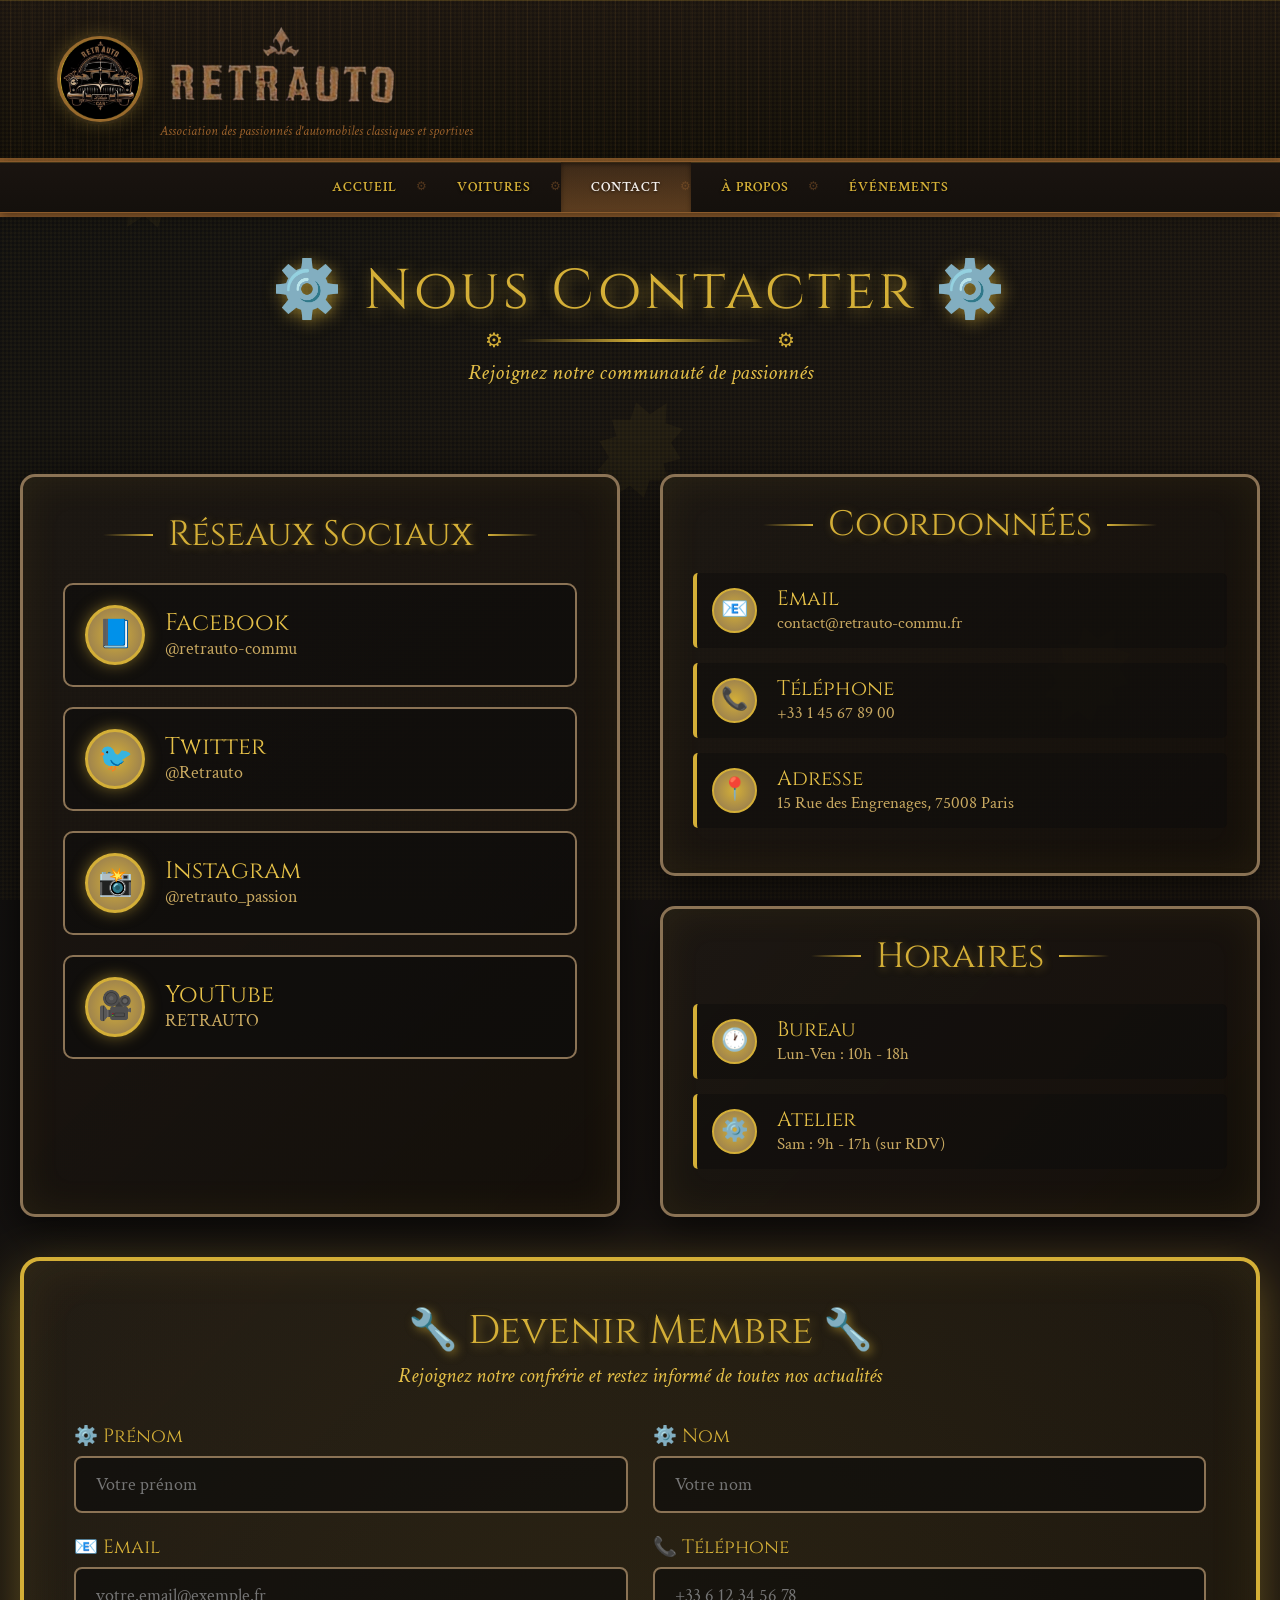
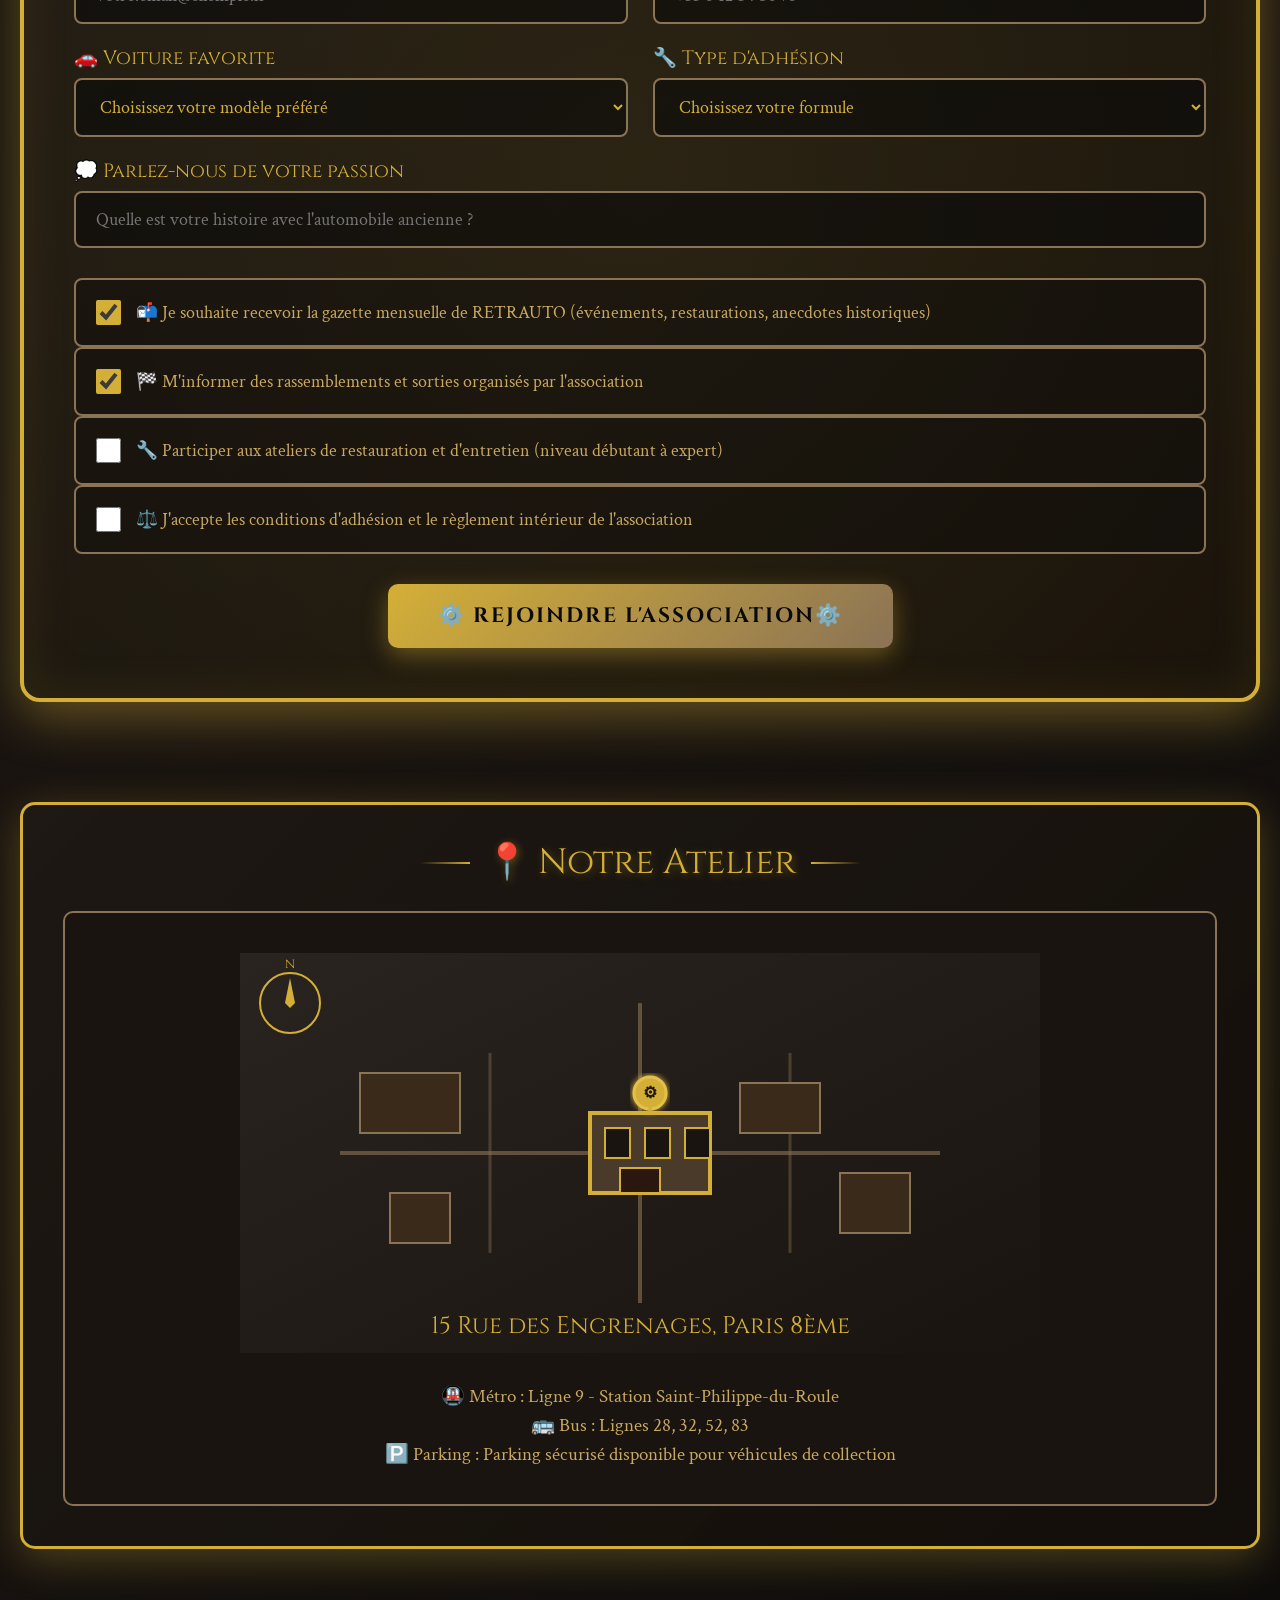
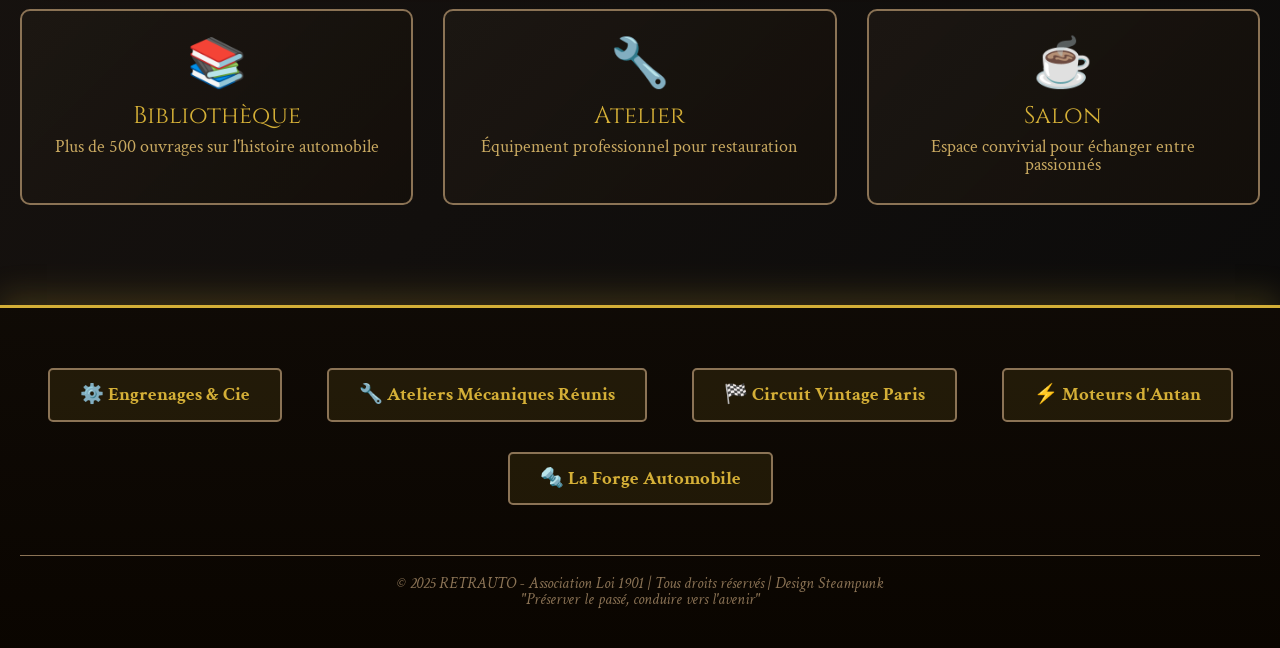
<file: DemoFinale/contact.html>
<!DOCTYPE html>
<html lang="fr">
<head>
    <meta charset="UTF-8">
    <meta name="viewport" content="width=device-width, initial-scale=1.0">
    <title>RETRAUTO - Association</title>
    <link rel="stylesheet" href="reset.css">
    <link rel="stylesheet" href="responsive.css">
    <style>
        @import url('https://fonts.googleapis.com/css2?family=Cinzel:wght@400;700&family=Crimson+Text:ital@0;1&display=swap');
        
        * {
            margin: 0;
            padding: 0;
            box-sizing: border-box;
        }
        
        body {
            font-family: 'Crimson Text', serif;
            background: linear-gradient(135deg, #0f0f0f 0%, #1a1410 50%, #0a0a0a 100%);
            color: #d4af37;
            overflow-x: hidden;
            position: relative;
            min-height: 100vh;
        }
        
        body::before {
            content: '';
            position: fixed;
            top: 0;
            left: 0;
            width: 100%;
            height: 100%;
            background-image: 
                repeating-linear-gradient(0deg, transparent, transparent 2px, rgba(212, 175, 55, 0.03) 2px, rgba(212, 175, 55, 0.03) 4px),
                repeating-linear-gradient(90deg, transparent, transparent 2px, rgba(212, 175, 55, 0.03) 2px, rgba(212, 175, 55, 0.03) 4px);
            pointer-events: none;
            z-index: 1;
        }
        
        .steam-particle {
            position: fixed;
            width: 4px;
            height: 4px;
            background: radial-gradient(circle, rgba(212, 175, 55, 0.6), transparent);
            border-radius: 50%;
            pointer-events: none;
            animation: float linear infinite;
            z-index: 0;
        }
        
        @keyframes float {
            0% {
                transform: translateY(100vh) scale(0);
                opacity: 0;
            }
            10% {
                opacity: 1;
            }
            90% {
                opacity: 1;
            }
            100% {
                transform: translateY(-100vh) scale(1);
                opacity: 0;
            }
        }
        
        .gear-decoration {
            position: fixed;
            width: 180px;
            height: 180px;
            opacity: 0.05;
            pointer-events: none;
            z-index: 0;
            animation: rotateSlow 30s linear infinite;
        }
        
        .gear-1 { top: 10%; left: 5%; animation-duration: 28s; }
        .gear-2 { bottom: 15%; right: 8%; animation-duration: 35s; animation-direction: reverse; }
        .gear-3 { top: 50%; left: 50%; animation-duration: 40s; transform: translate(-50%, -50%); }
        
        @keyframes rotateSlow {
            from { transform: rotate(0deg); }
            to { transform: rotate(360deg); }
        }
        
        .container {
            max-width: 1400px;
            margin: 0 auto;
            padding: 0 20px;
            position: relative;
            z-index: 2;
        }
        
        /* Header */
       /*HEADER*/
        header {
            background: linear-gradient(180deg, #1a1410 0%, #0f0c08 100%);
            color: #d4af37;
            padding: 20px 0;
            box-shadow: 0 4px 20px rgba(212, 175, 55, 0.3), inset 0 1px 0 rgba(212, 175, 55, 0.2);
            border-bottom: 3px solid #8b5a2b;
            position: relative;
        }

        header::before {
            content: '';
            position: absolute;
            top: 0;
            left: 0;
            right: 0;
            height: 100%;
            background: repeating-linear-gradient(
                90deg,
                transparent,
                transparent 10px,
                rgba(139, 90, 43, 0.1) 10px,
                rgba(139, 90, 43, 0.1) 11px
            );
            pointer-events: none;
        }

        .header-content {
            max-width: 1200px;
            margin: 0 auto;
            padding: 0 20px;
            display: flex;
            align-items: center;
            gap: 20px;
            position: relative;
            z-index: 1;
        }

        .logo {
            width: 80px;
            height: 80px;
            background: radial-gradient(circle, #2a1f15 0%, #1a1410 100%);
            border-radius: 50%;
            display: flex;
            align-items: center;
            justify-content: center;
            font-size: 36px;
            font-weight: bold;
            color: #d4af37;
            box-shadow: 
                0 0 20px rgba(212, 175, 55, 0.5),
                inset 0 2px 10px rgba(0, 0, 0, 0.5),
                0 0 0 3px #8b5a2b,
                0 0 0 6px #1a1410;
            border: 2px solid #d4af37;
            text-shadow: 0 0 10px rgba(212, 175, 55, 0.8);
        }
        .logoImg{
            width: 80px;
            height: 80px;
        }


        .LogoTitle{

            width: 250px;
            height: 100px;

        }


        .site-title h1 {
            font-size: 32px;
            margin-bottom: 5px;
            text-shadow: 0 0 20px rgba(212, 175, 55, 0.6);
            letter-spacing: 2px;
        }

        .site-title p {
            font-size: 14px;
            opacity: 0.8;
            color: #b87333;
            font-style: italic;
        }

        nav {
            background: linear-gradient(180deg, #1a1410 0%, #14100c 100%);
            box-shadow: 
                0 2px 10px rgba(0, 0, 0, 0.5),
                inset 0 1px 0 rgba(212, 175, 55, 0.2),
                0 4px 0 #8b5a2b;
            position: sticky;
            top: 0;
            z-index: 100;
            border-top: 1px solid #8b5a2b;
            border-bottom: 1px solid #8b5a2b;
        }

        nav ul {
            max-width: 1200px;
            margin: 0 auto;
            list-style: none;
            display: flex;
            justify-content: space-between;
            padding: 0 10px;
        
        }

        nav li {
            margin: 0;
            position: relative;
        }

        nav li::after {
            content: '⚙';
            position: absolute;
            right: 0;
            top: 50%;
            transform: translateY(-50%);
            color: #8b5a2b;
            font-size: 12px;
            opacity: 0.5;
        }

        nav li:last-child::after {
            display: none;
        }

        nav a {
            display: block;
            padding: 10px 20px;
            color: #d4af37;
            text-decoration: none;
            font-weight: 600;
            transition: all 0.3s ease;
            position: relative;
            text-transform: uppercase;
            letter-spacing: 1px;
            font-size: 14px;
            text-shadow: 0 1px 3px rgba(0, 0, 0, 0.8);
        }

        nav a::before {
            content: '';
            position: absolute;
            top: 0;
            left: 0;
            right: 0;
            bottom: 0;
            background: linear-gradient(180deg, transparent 0%, rgba(139, 90, 43, 0.2) 100%);
            opacity: 0;
            transition: opacity 0.3s ease;
        }

        nav a:hover::before,
        nav a.active::before {
            opacity: 1;
        }

        nav a:hover {
            color: #fff;
            text-shadow: 0 0 10px rgba(212, 175, 55, 0.8);
        }

        nav a.active {
            background: linear-gradient(180deg, rgba(139, 90, 43, 0.3) 0%, rgba(139, 90, 43, 0.5) 100%);
            color: #fff;
            box-shadow: inset 0 2px 5px rgba(0, 0, 0, 0.5);
        }
        
        /* Navigation */
        nav {
            background: linear-gradient(180deg, #1a1410 0%, #14100c 100%);
            box-shadow: 
                0 2px 10px rgba(0, 0, 0, 0.5),
                inset 0 1px 0 rgba(212, 175, 55, 0.2),
                0 4px 0 #8b5a2b;
            position: sticky;
            top: 0;
            z-index: 100;
            border-top: 1px solid #8b5a2b;
            border-bottom: 1px solid #8b5a2b;
        }

        nav ul {
            max-width: 1200px;
            margin: 0 auto;
            list-style: none;
            display: flex;
            justify-content: center;
            padding: 0 20px;
        }

        nav li {
            margin: 0;
            position: relative;
        }

        nav li::after {
            content: '⚙';
            position: absolute;
            right: 0;
            top: 50%;
            transform: translateY(-50%);
            color: #8b5a2b;
            font-size: 12px;
            opacity: 0.5;
        }

        nav li:last-child::after {
            display: none;
        }

        nav a {
            display: block;
            padding: 18px 30px;
            color: #d4af37;
            text-decoration: none;
            font-weight: 600;
            transition: all 0.3s ease;
            position: relative;
            text-transform: uppercase;
            letter-spacing: 1px;
            font-size: 14px;
            text-shadow: 0 1px 3px rgba(0, 0, 0, 0.8);
        }

        nav a::before {
            content: '';
            position: absolute;
            top: 0;
            left: 0;
            right: 0;
            bottom: 0;
            background: linear-gradient(180deg, transparent 0%, rgba(139, 90, 43, 0.2) 100%);
            opacity: 0;
            transition: opacity 0.3s ease;
        }

        nav a:hover::before,
        nav a.active::before {
            opacity: 1;
        }

        nav a:hover {
            color: #fff;
            text-shadow: 0 0 10px rgba(212, 175, 55, 0.8);
        }

        nav a.active {
            background: linear-gradient(180deg, rgba(139, 90, 43, 0.3) 0%, rgba(139, 90, 43, 0.5) 100%);
            color: #fff;
            box-shadow: inset 0 2px 5px rgba(0, 0, 0, 0.5);
        }
        /*fin de la nav*/

        
        /* Page Title */
        .page-header {
            text-align: center;
            padding: 50px 0;
            position: relative;
        }
        
        .page-header h1 {
            font-family: 'Cinzel', serif;
            font-size: 3.5em;
            color: #d4af37;
            text-shadow: 3px 3px 15px rgba(212, 175, 55, 0.6);
            margin-bottom: 15px;
            letter-spacing: 4px;
        }
        
        .page-header p {
            font-size: 1.4em;
            color: #e5c048;
            font-style: italic;
        }
        
        .decorative-line {
            width: 250px;
            height: 3px;
            background: linear-gradient(90deg, transparent, #d4af37, transparent);
            margin: 20px auto;
            position: relative;
        }
        
        .decorative-line::before,
        .decorative-line::after {
            content: '⚙';
            position: absolute;
            top: 50%;
            transform: translateY(-50%);
            font-size: 20px;
            color: #d4af37;
        }
        
        .decorative-line::before {
            left: -30px;
        }
        
        .decorative-line::after {
            right: -30px;
        }
        
        /* Contact Grid */
        .contact-grid {
            display: grid;
            grid-template-columns: 1fr 1fr;
            gap: 40px;
            padding: 40px 0;
            margin-bottom: 60px;
        }
        
        /* Social Media Section */
        .social-section {
            background: linear-gradient(135deg, rgba(30, 25, 20, 0.8) 0%, rgba(20, 15, 10, 0.9) 100%);
            border: 3px solid #8b7355;
            border-radius: 15px;
            padding: 40px;
            box-shadow: 0 10px 40px rgba(0, 0, 0, 0.7), inset 0 0 40px rgba(212, 175, 55, 0.08);
            position: relative;
            overflow: hidden;
        }
        
        .social-section::before {
            content: '';
            position: absolute;
            top: -3px;
            left: -3px;
            right: -3px;
            bottom: -3px;
            background: linear-gradient(45deg, #d4af37, #8b7355, #d4af37, #8b7355);
            border-radius: 15px;
            z-index: -1;
            opacity: 0;
            transition: opacity 0.5s;
            filter: blur(15px);
            animation: borderGlow 4s ease-in-out infinite;
        }
        
        @keyframes borderGlow {
            0%, 100% { opacity: 0.3; }
            50% { opacity: 0.6; }
        }
        
        .section-title {
            font-family: 'Cinzel', serif;
            font-size: 2.2em;
            color: #d4af37;
            margin-bottom: 30px;
            text-align: center;
            text-shadow: 2px 2px 8px rgba(212, 175, 55, 0.4);
            display: flex;
            align-items: center;
            justify-content: center;
            gap: 15px;
        }
        
        .section-title::before,
        .section-title::after {
            content: '';
            width: 50px;
            height: 2px;
            background: linear-gradient(90deg, transparent, #d4af37);
        }
        
        .section-title::after {
            background: linear-gradient(90deg, #d4af37, transparent);
        }
        
        .social-links {
            display: flex;
            flex-direction: column;
            gap: 20px;
        }
        
        .social-link {
            display: flex;
            align-items: center;
            gap: 20px;
            padding: 20px;
            background: rgba(10, 10, 10, 0.5);
            border: 2px solid #8b7355;
            border-radius: 10px;
            text-decoration: none;
            color: #d4af37;
            transition: all 0.4s;
            position: relative;
            overflow: hidden;
        }
        
        .social-link::before {
            content: '';
            position: absolute;
            top: 0;
            left: -100%;
            width: 100%;
            height: 100%;
            background: linear-gradient(90deg, transparent, rgba(212, 175, 55, 0.2), transparent);
            transition: left 0.6s;
        }
        
        .social-link:hover::before {
            left: 100%;
        }
        
        .social-link:hover {
            border-color: #d4af37;
            transform: translateX(10px);
            box-shadow: 0 5px 20px rgba(212, 175, 55, 0.4);
            background: rgba(212, 175, 55, 0.1);
        }
        
        .social-icon {
            width: 60px;
            height: 60px;
            background: radial-gradient(circle, #d4af37 0%, #8b7355 100%);
            border-radius: 50%;
            display: flex;
            align-items: center;
            justify-content: center;
            font-size: 28px;
            border: 3px solid #d4af37;
            box-shadow: 0 0 15px rgba(212, 175, 55, 0.5);
            transition: all 0.3s;
            flex-shrink: 0;
        }
        
        .social-link:hover .social-icon {
            transform: rotate(360deg) scale(1.1);
            box-shadow: 0 0 25px rgba(212, 175, 55, 0.8);
        }
        
        .social-info h3 {
            font-family: 'Cinzel', serif;
            font-size: 1.5em;
            margin-bottom: 5px;
            color: #e5c048;
        }
        
        .social-info p {
            color: #c9a961;
            font-size: 1.1em;
        }
        
        /* Contact Info */
        .contact-info-section {
            display: flex;
            flex-direction: column;
            gap: 30px;
        }
        
        .info-box {
            background: linear-gradient(135deg, rgba(30, 25, 20, 0.8) 0%, rgba(20, 15, 10, 0.9) 100%);
            border: 3px solid #8b7355;
            border-radius: 15px;
            padding: 30px;
            box-shadow: 0 10px 40px rgba(0, 0, 0, 0.7), inset 0 0 40px rgba(212, 175, 55, 0.08);
            transition: all 0.4s;
        }
        
        .info-box:hover {
            border-color: #d4af37;
            box-shadow: 0 15px 50px rgba(212, 175, 55, 0.3), inset 0 0 40px rgba(212, 175, 55, 0.12);
            transform: translateY(-5px);
        }
        
        .info-item {
            display: flex;
            align-items: center;
            gap: 20px;
            padding: 15px;
            margin-bottom: 15px;
            background: rgba(10, 10, 10, 0.4);
            border-left: 4px solid #d4af37;
            border-radius: 5px;
            transition: all 0.3s;
        }
        
        .info-item:hover {
            background: rgba(212, 175, 55, 0.1);
            transform: translateX(10px);
        }
        
        .info-icon {
            width: 45px;
            height: 45px;
            background: radial-gradient(circle, #d4af37 0%, #8b7355 100%);
            border-radius: 50%;
            display: flex;
            align-items: center;
            justify-content: center;
            font-size: 22px;
            border: 2px solid #d4af37;
            flex-shrink: 0;
        }
        
        .info-text {
            flex: 1;
        }
        
        .info-text h4 {
            font-family: 'Cinzel', serif;
            font-size: 1.3em;
            color: #e5c048;
            margin-bottom: 5px;
        }
        
        .info-text p {
            color: #c9a961;
            font-size: 1.05em;
        }
        
        /* Newsletter Section */
        .newsletter-section {
            grid-column: 1 / -1;
            background: linear-gradient(135deg, rgba(30, 25, 20, 0.9) 0%, rgba(20, 15, 10, 0.95) 100%);
            border: 4px solid #d4af37;
            border-radius: 20px;
            padding: 50px;
            box-shadow: 0 15px 50px rgba(212, 175, 55, 0.4), inset 0 0 50px rgba(212, 175, 55, 0.1);
            position: relative;
            overflow: hidden;
        }
        
        .newsletter-section::before {
            content: '';
            position: absolute;
            top: -50%;
            left: -50%;
            width: 200%;
            height: 200%;
            background: radial-gradient(circle, rgba(212, 175, 55, 0.1) 0%, transparent 70%);
            animation: rotateBackground 20s linear infinite;
        }
        
        @keyframes rotateBackground {
            from { transform: rotate(0deg); }
            to { transform: rotate(360deg); }
        }
        
        .newsletter-content {
            position: relative;
            z-index: 1;
        }
        
        .newsletter-header {
            text-align: center;
            margin-bottom: 40px;
        }
        
        .newsletter-header h2 {
            font-family: 'Cinzel', serif;
            font-size: 2.5em;
            color: #d4af37;
            margin-bottom: 15px;
            text-shadow: 3px 3px 10px rgba(212, 175, 55, 0.5);
        }
        
        .newsletter-header p {
            font-size: 1.3em;
            color: #e5c048;
            font-style: italic;
        }
        
        .form-grid {
            display: grid;
            grid-template-columns: 1fr 1fr;
            gap: 25px;
            margin-bottom: 30px;
        }
        
        .form-group {
            display: flex;
            flex-direction: column;
            gap: 10px;
        }
        
        .form-group.full-width {
            grid-column: 1 / -1;
        }
        
        .form-group label {
            font-family: 'Cinzel', serif;
            font-size: 1.2em;
            color: #d4af37;
            display: flex;
            align-items: center;
            gap: 10px;
        }
        
        .form-group input,
        .form-group select {
            padding: 15px 20px;
            background: rgba(10, 10, 10, 0.6);
            border: 2px solid #8b7355;
            border-radius: 8px;
            color: #d4af37;
            font-size: 1.1em;
            font-family: 'Crimson Text', serif;
            transition: all 0.3s;
        }
        
        .form-group input:focus,
        .form-group select:focus {
            outline: none;
            border-color: #d4af37;
            box-shadow: 0 0 20px rgba(212, 175, 55, 0.3);
            background: rgba(10, 10, 10, 0.8);
        }
        
        .checkbox-group {
            display: flex;
            align-items: center;
            gap: 15px;
            padding: 20px;
            background: rgba(10, 10, 10, 0.4);
            border: 2px solid #8b7355;
            border-radius: 8px;
            cursor: pointer;
            transition: all 0.3s;
        }
        
        .checkbox-group:hover {
            border-color: #d4af37;
            background: rgba(212, 175, 55, 0.1);
        }
        
        .checkbox-group input[type="checkbox"] {
            width: 25px;
            height: 25px;
            cursor: pointer;
            accent-color: #d4af37;
        }
        
        .checkbox-group label {
            font-size: 1.1em;
            color: #c9a961;
            cursor: pointer;
            flex: 1;
        }
        
        .submit-btn {
            padding: 18px 50px;
            background: linear-gradient(135deg, #d4af37 0%, #8b7355 100%);
            border: none;
            border-radius: 10px;
            color: #0a0a0a;
            font-family: 'Cinzel', serif;
            font-size: 1.3em;
            font-weight: bold;
            cursor: pointer;
            transition: all 0.4s;
            box-shadow: 0 8px 25px rgba(212, 175, 55, 0.4);
            letter-spacing: 2px;
            text-transform: uppercase;
            position: relative;
            overflow: hidden;
        }
        
        .submit-btn::before {
            content: '';
            position: absolute;
            top: 50%;
            left: 50%;
            width: 0;
            height: 0;
            background: rgba(255, 255, 255, 0.3);
            border-radius: 50%;
            transform: translate(-50%, -50%);
            transition: width 0.6s, height 0.6s;
        }
        
        .submit-btn:hover::before {
            width: 300px;
            height: 300px;
        }
        
        .submit-btn:hover {
            transform: translateY(-3px);
            box-shadow: 0 12px 35px rgba(212, 175, 55, 0.6);
            background: linear-gradient(135deg, #e5c048 0%, #9c8466 100%);
        }
        
        .submit-btn:active {
            transform: translateY(0);
        }
        
        .success-message {
            display: none;
            padding: 20px;
            background: rgba(76, 175, 80, 0.2);
            border: 2px solid #4CAF50;
            border-radius: 10px;
            color: #90EE90;
            text-align: center;
            font-size: 1.2em;
            margin-top: 20px;
            animation: slideDown 0.5s;
        }
        
        @keyframes slideDown {
            from {
                opacity: 0;
                transform: translateY(-20px);
            }
            to {
                opacity: 1;
                transform: translateY(0);
            }
        }
        
        .success-message.show {
            display: block;
        }
        
        @media (max-width: 1024px) {
            .contact-grid {
                grid-template-columns: 1fr;
            }
            
            .form-grid {
                grid-template-columns: 1fr;
            }
        }
        
        @media (max-width: 768px) {
            .header-content {
                flex-direction: column;
            }
            
            .site-title {
                font-size: 1.8em;
            }
            
            .page-header h1 {
                font-size: 2.5em;
            }
            
            nav ul {
                justify-content: center;
            }
            
            .newsletter-section {
                padding: 30px 20px;
            }
        }
         /* Footer */
        footer {
            background: linear-gradient(180deg, rgba(15, 10, 5, 0.95) 0%, rgba(10, 5, 0, 0.98) 100%);
            border-top: 3px solid #d4af37;
            padding: 40px 0 20px;
            margin-top: 60px;
            box-shadow: 0 -10px 30px rgba(212, 175, 55, 0.2);
        }
        
        .partners {
            display: flex;
            justify-content: space-around;
            align-items: center;
            margin-bottom: 30px;
            padding: 20px;
            flex-wrap: wrap;
            gap: 30px;
        }
        
        .partner {
            padding: 15px 30px;
            background: rgba(212, 175, 55, 0.1);
            border: 2px solid #8b7355;
            border-radius: 5px;
            font-size: 1.2em;
            font-weight: bold;
            transition: all 0.3s;
            
        }
        .copyright {
            text-align: center;
            padding: 20px;
            border-top: 1px solid #8b7355;
            color: #8b7355;
            font-style: italic;
        }
        
        @media (max-width: 768px) {
            .header-content {
                flex-direction: column;
                gap: 20px;
            }
            
            nav ul {
                flex-wrap: wrap;
                justify-content: center;
            }
            
            .content-grid {
                grid-template-columns: 1fr;
            }
            
            .site-title {
                font-size: 1.8em;
            }
        }
    </style>
</head>
<body>
    <svg style="display: none;">
        <symbol id="gear" viewBox="0 0 100 100">
            <path fill="#d4af37" d="M50,20 L55,30 L65,28 L63,38 L72,43 L65,50 L72,57 L63,62 L65,72 L55,70 L50,80 L45,70 L35,72 L37,62 L28,57 L35,50 L28,43 L37,38 L35,28 L45,30 Z">
                <animateTransform attributeName="transform" type="rotate" from="0 50 50" to="360 50 50" dur="20s" repeatCount="indefinite"/>
            </path>
        </symbol>
    </svg>
    
    <svg class="gear-decoration gear-1"><use href="#gear"/></svg>
    <svg class="gear-decoration gear-2"><use href="#gear"/></svg>
    <svg class="gear-decoration gear-3"><use href="#gear"/></svg>
    
     <header>
        <div class="header-content">
            <div class="logo"><img class="logoImg" src="LogoCircular.png" alt="Logo de l'association"></div>
            <div class="site-title">
                <!--<h1>RETRAUTO Club</h1>--><img class="LogoTitle" src="TitreFinalRemastered-removebg-preview.png" alt="RETRAUTO">
                <p>Association des passionnés d'automobiles classiques et sportives</p>
            </div>
        </div>
    </header>
    <nav>
        <ul>
            <li><a href="index.html">Accueil</a></li>
            <li><a href="voitures.html">Voitures</a></li>
            <li><a href="contact.html" class="active">Contact</a></li>
            <li><a href="about.html">À propos</a></li>
            <li><a href="event.html">Événements</a></li>
        </ul>
    </nav>
    
    <main>
        <div class="container">
            <div class="page-header">
                <h1>⚙️ Nous Contacter ⚙️</h1>
                <div class="decorative-line"></div>
                <p>Rejoignez notre communauté de passionnés</p>
            </div>
            
            <div class="contact-grid">
                <!-- Social Media -->
                <div class="social-section">
                    <h2 class="section-title">Réseaux Sociaux</h2>
                    <div class="social-links">
                        <a href="#" class="social-link" data-social="facebook">
                            <div class="social-icon">📘</div>
                            <div class="social-info">
                                <h3>Facebook</h3>
                                <p>@retrauto-commu</p>
                            </div>
                        </a>
                        
                        <a href="#" class="social-link" data-social="twitter">
                            <div class="social-icon">🐦</div>
                            <div class="social-info">
                                <h3>Twitter</h3>
                                <p>@Retrauto</p>
                            </div>
                        </a>
                        
                        <a href="#" class="social-link" data-social="instagram">
                            <div class="social-icon">📸</div>
                            <div class="social-info">
                                <h3>Instagram</h3>
                                <p>@retrauto_passion</p>
                            </div>
                        </a>
                        
                        <a href="#" class="social-link" data-social="youtube">
                            <div class="social-icon">🎥</div>
                            <div class="social-info">
                                <h3>YouTube</h3>
                                <p>RETRAUTO</p>
                            </div>
                        </a>
                    </div>
                </div>
                
                <!-- Contact Info -->
                <div class="contact-info-section">
                    <div class="info-box">
                        <h2 class="section-title">Coordonnées</h2>
                        <div class="info-item">
                            <div class="info-icon">📧</div>
                            <div class="info-text">
                                <h4>Email</h4>
                                <p>contact@retrauto-commu.fr</p>
                            </div>
                        </div>
                        <div class="info-item">
                            <div class="info-icon">📞</div>
                            <div class="info-text">
                                <h4>Téléphone</h4>
                                <p>+33 1 45 67 89 00</p>
                            </div>
                        </div>
                        <div class="info-item">
                            <div class="info-icon">📍</div>
                            <div class="info-text">
                                <h4>Adresse</h4>
                                <p>15 Rue des Engrenages, 75008 Paris</p>
                            </div>
                        </div>
                    </div>
                    
                    <div class="info-box">
                        <h2 class="section-title">Horaires</h2>
                        <div class="info-item">
                            <div class="info-icon">🕐</div>
                            <div class="info-text">
                                <h4>Bureau</h4>
                                <p>Lun-Ven : 10h - 18h</p>
                            </div>
                        </div>
                        <div class="info-item">
                            <div class="info-icon">⚙️</div>
                            <div class="info-text">
                                <h4>Atelier</h4>
                                <p>Sam : 9h - 17h (sur RDV)</p>
                            </div>
                        </div>
                    </div>
                </div>
                
                <!-- Newsletter -->
                <div class="newsletter-section">
                    <div class="newsletter-content">
                        <div class="newsletter-header">
                            <h2>🔧 Devenir Membre 🔧</h2>
                            <p>Rejoignez notre confrérie et restez informé de toutes nos actualités</p>
                        </div>
                        
                        <form id="memberForm">
                            <div class="form-grid">
                                <div class="form-group">
                                    <label>⚙️ Prénom</label>
                                    <input type="text" name="firstname" placeholder="Votre prénom" required>
                                </div>
                                
                                <div class="form-group">
                                    <label>⚙️ Nom</label>
                                    <input type="text" name="lastname" placeholder="Votre nom" required>
                                </div>
                                
                                <div class="form-group">
                                    <label>📧 Email</label>
                                    <input type="email" name="email" placeholder="votre.email@exemple.fr" required>
                                </div>
                                
                                <div class="form-group">
                                    <label>📞 Téléphone</label>
                                    <input type="tel" name="phone" placeholder="+33 6 12 34 56 78">
                                </div>
                                
                                <div class="form-group">
                                    <label>🚗 Voiture favorite</label>
                                    <select name="favorite-car" required>
                                        <option value="">Choisissez votre modèle préféré</option>
                                        <option value="bugatti">Bugatti Type 35</option>
                                        <option value="jaguar">Jaguar Type E</option>
                                        <option value="mercedes">Mercedes-Benz 300 SL</option>
                                        <option value="ford">Ford Model T</option>
                                        <option value="rolls">Rolls-Royce Phantom</option>
                                        <option value="citroen">Citroën Traction Avant</option>
                                        <option value="aston">Aston Martin DB5</option>
                                        <option value="alfa">Alfa Romeo Spider</option>
                                        <option value="porsche">Porsche 911</option>
                                        <option value="autre">Autre modèle</option>
                                    </select>
                                </div>
                                
                                <div class="form-group">
                                    <label>🔧 Type d'adhésion</label>
                                    <select name="membership" required>
                                        <option value="">Choisissez votre formule</option>
                                        <option value="decouverte">Découverte (30€/an)</option>
                                        <option value="passione">Passionné (75€/an)</option>
                                        <option value="collectionneur">Collectionneur (150€/an)</option>
                                        <option value="bienfaiteur">Bienfaiteur (300€/an)</option>
                                    </select>
                                </div>
                                
                                <div class="form-group full-width">
                                    <label>💭 Parlez-nous de votre passion</label>
                                    <input type="text" name="message" placeholder="Quelle est votre histoire avec l'automobile ancienne ?">
                                </div>
                            </div>
                            
                            <div class="checkbox-group">
                                <input type="checkbox" id="newsletter" name="newsletter" checked>
                                <label for="newsletter">📬 Je souhaite recevoir la gazette mensuelle de RETRAUTO (événements, restaurations, anecdotes historiques)</label>
                            </div>
                            
                            <div class="checkbox-group">
                                <input type="checkbox" id="events" name="events" checked>
                                <label for="events">🏁 M'informer des rassemblements et sorties organisés par l'association</label>
                            </div>
                            
                            <div class="checkbox-group">
                                <input type="checkbox" id="workshop" name="workshop">
                                <label for="workshop">🔧 Participer aux ateliers de restauration et d'entretien (niveau débutant à expert)</label>
                            </div>
                            
                            <div class="checkbox-group">
                                <input type="checkbox" id="terms" name="terms" required>
                                <label for="terms">⚖️ J'accepte les conditions d'adhésion et le règlement intérieur de l'association</label>
                            </div>
                            
                            <div style="text-align: center; margin-top: 30px;">
                                <button type="submit" class="submit-btn">
                                    <span style="position: relative; z-index: 1;">⚙️ Rejoindre l'Association⚙️</span>
                                </button>
                            </div>
                            
                            <div class="success-message" id="successMessage">
                                ✨ Bienvenue dans RETRAUTO ! Vous recevrez un email de confirmation sous peu. ✨
                            </div>
                        </form>
                    </div>
                </div>
            </div>
            
            <!-- Map Section -->
            <div style="margin: 60px 0;">
                <div style="background: linear-gradient(135deg, rgba(30, 25, 20, 0.9) 0%, rgba(20, 15, 10, 0.95) 100%); border: 3px solid #d4af37; border-radius: 15px; padding: 40px; box-shadow: 0 10px 40px rgba(212, 175, 55, 0.3);">
                    <h2 class="section-title">📍 Notre Atelier</h2>
                    <div style="background: #1a1410; border: 2px solid #8b7355; border-radius: 10px; padding: 40px; text-align: center;">
                        <svg viewBox="0 0 800 400" style="width: 100%; max-width: 800px; height: auto;">
                            <defs>
                                <linearGradient id="mapBg" x1="0%" y1="0%" x2="100%" y2="100%">
                                    <stop offset="0%" style="stop-color:#2a2420;stop-opacity:1" />
                                    <stop offset="100%" style="stop-color:#1a1410;stop-opacity:1" />
                                </linearGradient>
                                <filter id="glow">
                                    <feGaussianBlur stdDeviation="3" result="coloredBlur"/>
                                    <feMerge>
                                        <feMergeNode in="coloredBlur"/>
                                        <feMergeNode in="SourceGraphic"/>
                                    </feMerge>
                                </filter>
                            </defs>
                            
                            <!-- Background -->
                            <rect width="800" height="400" fill="url(#mapBg)"/>
                            
                            <!-- Streets -->
                            <line x1="100" y1="200" x2="700" y2="200" stroke="#8b7355" stroke-width="4" opacity="0.6"/>
                            <line x1="400" y1="50" x2="400" y2="350" stroke="#8b7355" stroke-width="4" opacity="0.6"/>
                            <line x1="250" y1="100" x2="250" y2="300" stroke="#8b7355" stroke-width="3" opacity="0.4"/>
                            <line x1="550" y1="100" x2="550" y2="300" stroke="#8b7355" stroke-width="3" opacity="0.4"/>
                            
                            <!-- Buildings -->
                            <rect x="120" y="120" width="100" height="60" fill="#3a2a1a" stroke="#8b7355" stroke-width="2"/>
                            <rect x="500" y="130" width="80" height="50" fill="#3a2a1a" stroke="#8b7355" stroke-width="2"/>
                            <rect x="600" y="220" width="70" height="60" fill="#3a2a1a" stroke="#8b7355" stroke-width="2"/>
                            <rect x="150" y="240" width="60" height="50" fill="#3a2a1a" stroke="#8b7355" stroke-width="2"/>
                            
                            <!-- Main Building (Association) -->
                            <rect x="350" y="160" width="120" height="80" fill="#4a3a2a" stroke="#d4af37" stroke-width="4"/>
                            <rect x="365" y="175" width="25" height="30" fill="#1a1410" stroke="#d4af37" stroke-width="2"/>
                            <rect x="405" y="175" width="25" height="30" fill="#1a1410" stroke="#d4af37" stroke-width="2"/>
                            <rect x="445" y="175" width="25" height="30" fill="#1a1410" stroke="#d4af37" stroke-width="2"/>
                            <rect x="380" y="215" width="40" height="25" fill="#2a1810" stroke="#d4af37" stroke-width="2"/>
                            
                            <!-- Pin marker -->
                            <g filter="url(#glow)">
                                <circle cx="410" cy="140" r="15" fill="#d4af37" stroke="#e5c048" stroke-width="3">
                                    <animate attributeName="r" values="15;18;15" dur="2s" repeatCount="indefinite"/>
                                </circle>
                                <path d="M410,140 L410,160" stroke="#d4af37" stroke-width="3"/>
                                <text x="410" y="145" font-size="16" fill="#1a1410" text-anchor="middle" font-weight="bold">⚙</text>
                            </g>
                            
                            <!-- Compass -->
                            <g transform="translate(50, 50)">
                                <circle cx="0" cy="0" r="30" fill="none" stroke="#d4af37" stroke-width="2"/>
                                <path d="M0,-25 L5,0 L0,5 L-5,0 Z" fill="#d4af37"/>
                                <text x="0" y="-35" font-size="12" fill="#d4af37" text-anchor="middle" font-family="Cinzel">N</text>
                            </g>
                            
                            <!-- Title -->
                            <text x="400" y="380" font-size="24" fill="#d4af37" text-anchor="middle" font-family="Cinzel">15 Rue des Engrenages, Paris 8ème</text>
                        </svg>
                        <div style="margin-top: 30px; color: #c9a961; font-size: 1.2em;">
                            <p style="margin-bottom: 10px;">🚇 <strong>Métro :</strong> Ligne 9 - Station Saint-Philippe-du-Roule</p>
                            <p style="margin-bottom: 10px;">🚌 <strong>Bus :</strong> Lignes 28, 32, 52, 83</p>
                            <p>🅿️ <strong>Parking :</strong> Parking sécurisé disponible pour véhicules de collection</p>
                        </div>
                    </div>
                </div>
            </div>
            
            <!-- Additional Info -->
            <div style="display: grid; grid-template-columns: repeat(3, 1fr); gap: 30px; margin: 60px 0; padding-bottom: 40px;">
                <div style="background: linear-gradient(135deg, rgba(30, 25, 20, 0.8) 0%, rgba(20, 15, 10, 0.9) 100%); border: 2px solid #8b7355; border-radius: 10px; padding: 30px; text-align: center; transition: all 0.3s;" onmouseover="this.style.borderColor='#d4af37'; this.style.transform='translateY(-5px)'" onmouseout="this.style.borderColor='#8b7355'; this.style.transform='translateY(0)'">
                    <div style="font-size: 3em; margin-bottom: 15px;">📚</div>
                    <h3 style="font-family: 'Cinzel', serif; color: #d4af37; margin-bottom: 10px; font-size: 1.5em;">Bibliothèque</h3>
                    <p style="color: #c9a961; font-size: 1.1em;">Plus de 500 ouvrages sur l'histoire automobile</p>
                </div>
                
                <div style="background: linear-gradient(135deg, rgba(30, 25, 20, 0.8) 0%, rgba(20, 15, 10, 0.9) 100%); border: 2px solid #8b7355; border-radius: 10px; padding: 30px; text-align: center; transition: all 0.3s;" onmouseover="this.style.borderColor='#d4af37'; this.style.transform='translateY(-5px)'" onmouseout="this.style.borderColor='#8b7355'; this.style.transform='translateY(0)'">
                    <div style="font-size: 3em; margin-bottom: 15px;">🔧</div>
                    <h3 style="font-family: 'Cinzel', serif; color: #d4af37; margin-bottom: 10px; font-size: 1.5em;">Atelier</h3>
                    <p style="color: #c9a961; font-size: 1.1em;">Équipement professionnel pour restauration</p>
                </div>
                
                <div style="background: linear-gradient(135deg, rgba(30, 25, 20, 0.8) 0%, rgba(20, 15, 10, 0.9) 100%); border: 2px solid #8b7355; border-radius: 10px; padding: 30px; text-align: center; transition: all 0.3s;" onmouseover="this.style.borderColor='#d4af37'; this.style.transform='translateY(-5px)'" onmouseout="this.style.borderColor='#8b7355'; this.style.transform='translateY(0)'">
                    <div style="font-size: 3em; margin-bottom: 15px;">☕</div>
                    <h3 style="font-family: 'Cinzel', serif; color: #d4af37; margin-bottom: 10px; font-size: 1.5em;">Salon</h3>
                    <p style="color: #c9a961; font-size: 1.1em;">Espace convivial pour échanger entre passionnés</p>
                </div>
            </div>
        </div>
    </main>
    <footer>
        <div class="container">
            <div class="partners">
                <div class="partner">⚙️ Engrenages & Cie</div>
                <div class="partner">🔧 Ateliers Mécaniques Réunis</div>
                <div class="partner">🏁 Circuit Vintage Paris</div>
                <div class="partner">⚡ Moteurs d'Antan</div>
                <div class="partner">🔩 La Forge Automobile</div>
            </div>
            <div class="copyright">
                © 2025 RETRAUTO - Association Loi 1901 | Tous droits réservés | Design Steampunk
                <br>
                "Préserver le passé, conduire vers l'avenir"
            </div>
        </div>
    </footer>
    
    <script>
        // Create steam particles
        function createSteamParticles() {
            for (let i = 0; i < 15; i++) {
                const particle = document.createElement('div');
                particle.className = 'steam-particle';
                particle.style.left = Math.random() * 100 + '%';
                particle.style.animationDuration = (Math.random() * 3 + 4) + 's';
                particle.style.animationDelay = Math.random() * 5 + 's';
                document.body.appendChild(particle);
            }
        }
        
        createSteamParticles();
        
        // Form submission
        const form = document.getElementById('memberForm');
        const successMessage = document.getElementById('successMessage');
        
        form.addEventListener('submit', function(e) {
            e.preventDefault();
            
            // Simulate form processing
            const submitBtn = form.querySelector('.submit-btn');
            const originalText = submitBtn.innerHTML;
            submitBtn.innerHTML = '<span style="position: relative; z-index: 1;">⚙️ Traitement en cours... ⚙️</span>';
            submitBtn.disabled = true;
            
            setTimeout(() => {
                // Show success message
                successMessage.classList.add('show');
                
                // Reset form
                form.reset();
                
                // Reset button
                submitBtn.innerHTML = originalText;
                submitBtn.disabled = false;
                
                // Scroll to success message
                successMessage.scrollIntoView({ behavior: 'smooth', block: 'center' });
                
                // Hide success message after 5 seconds
                setTimeout(() => {
                    successMessage.classList.remove('show');
                }, 5000);
            }, 2000);
        });
        
        // Social links interaction
        document.querySelectorAll('.social-link').forEach(link => {
            link.addEventListener('click', function(e) {
                e.preventDefault();
                const social = this.dataset.social;
                const messages = {
                    facebook: 'Rejoignez notre page Facebook pour suivre nos actualités quotidiennes !',
                    twitter: 'Suivez-nous sur Twitter pour nos publications en temps réel !',
                    instagram: 'Découvrez nos photos exclusives sur Instagram !',
                    youtube: 'Abonnez-vous à notre chaîne YouTube pour nos vidéos de restauration !'
                };
                
                alert(`🔧 ${messages[social]}\n\nVous serez redirigé vers notre page ${social.charAt(0).toUpperCase() + social.slice(1)}...`);
            });
        });
        
        // Smooth scroll for anchors
        document.querySelectorAll('a[href^="#"]').forEach(anchor => {
            anchor.addEventListener('click', function (e) {
                e.preventDefault();
                const target = document.querySelector(this.getAttribute('href'));
                if (target) {
                    target.scrollIntoView({ behavior: 'smooth' });
                }
            });
        });
        
        // Add hover effects to form inputs
        const inputs = document.querySelectorAll('input, select');
        inputs.forEach(input => {
            input.addEventListener('focus', function() {
                this.parentElement.style.transform = 'translateX(5px)';
            });
            
            input.addEventListener('blur', function() {
                this.parentElement.style.transform = 'translateX(0)';
            });
        });
    </script>
</body>
</html>
</file>
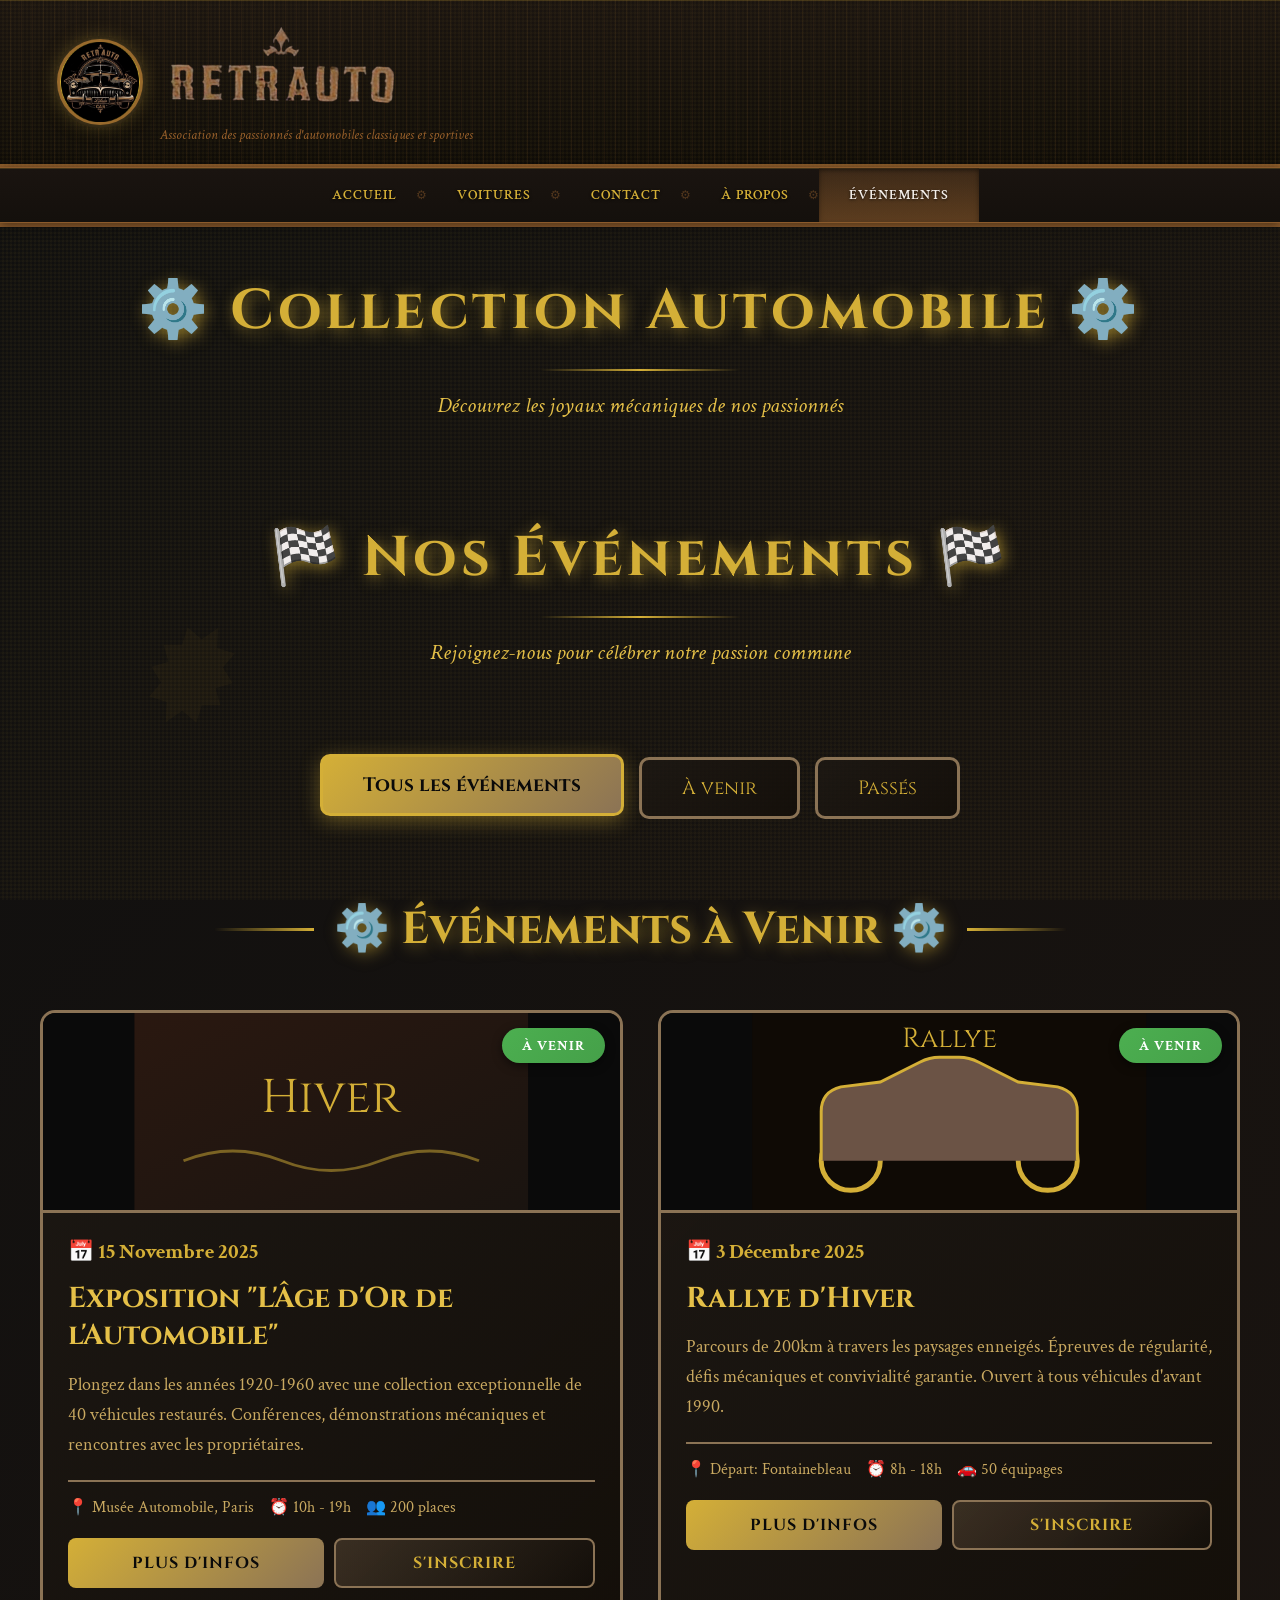
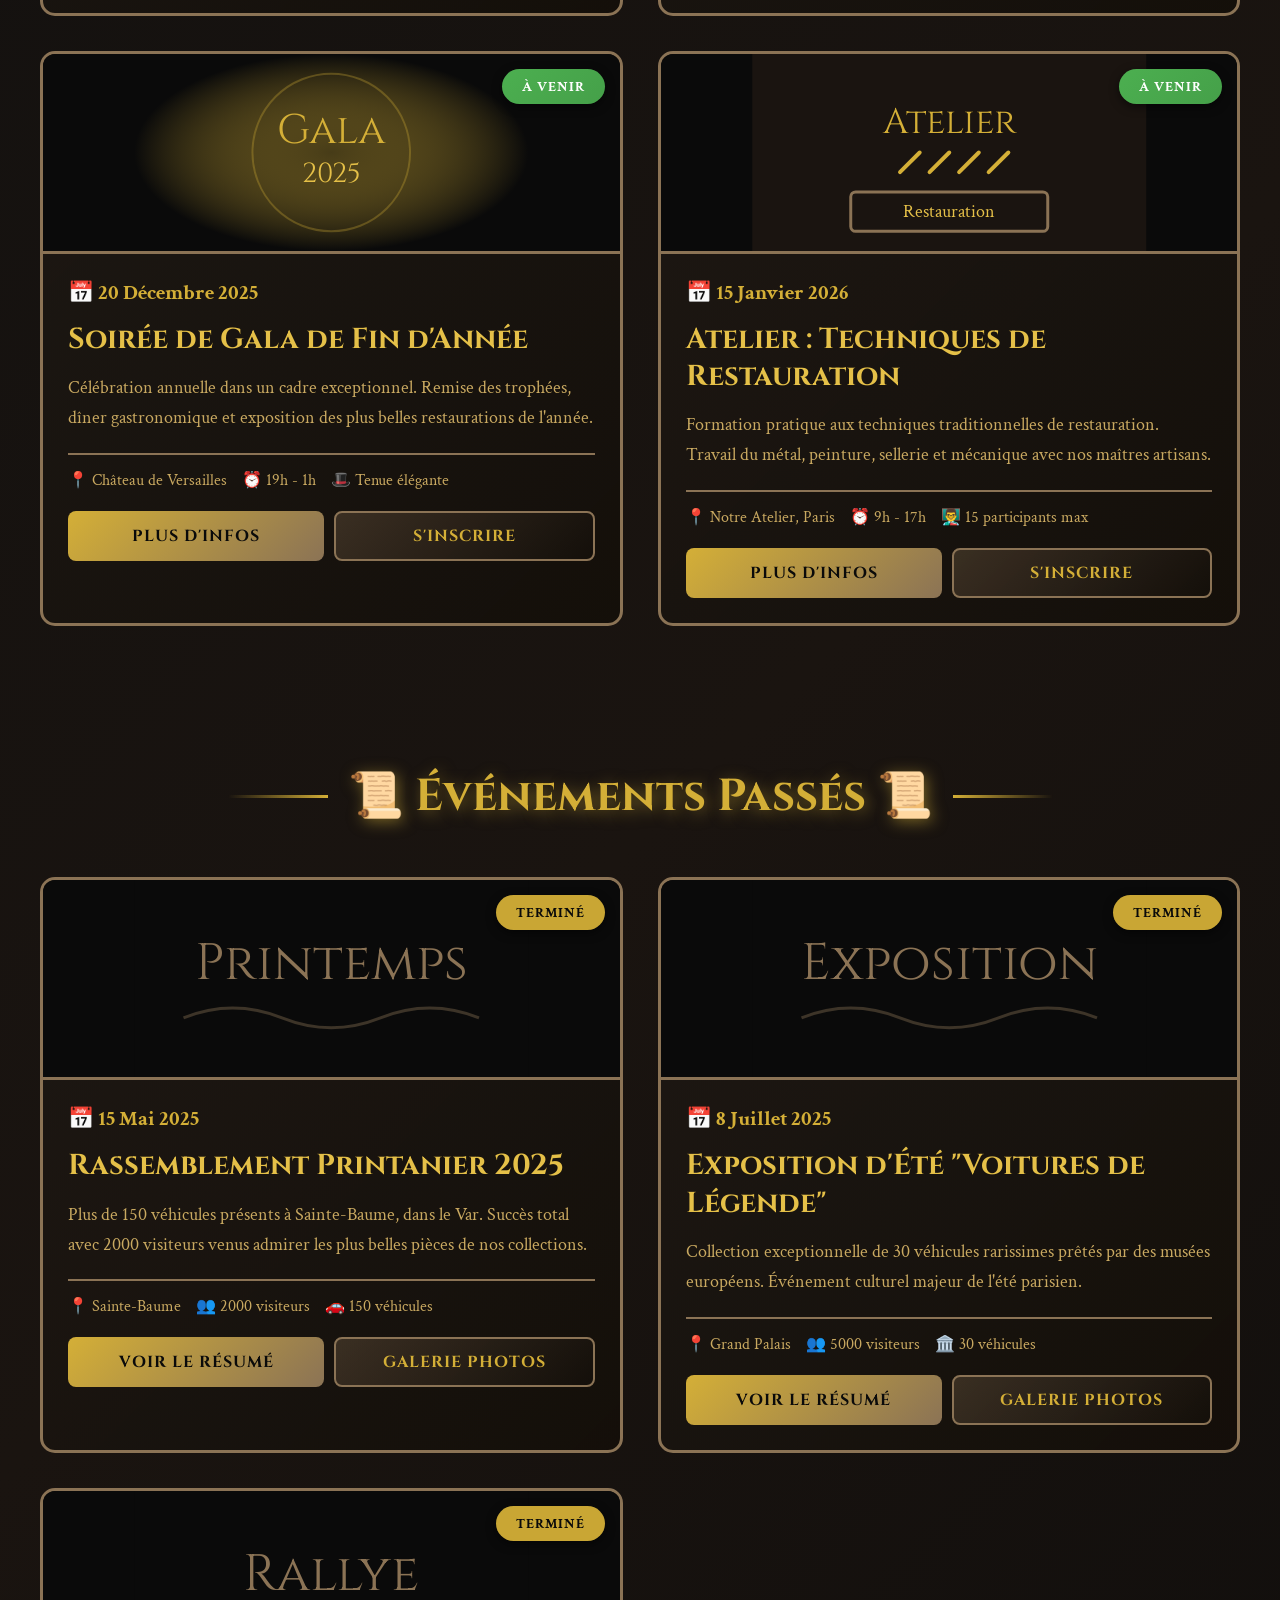
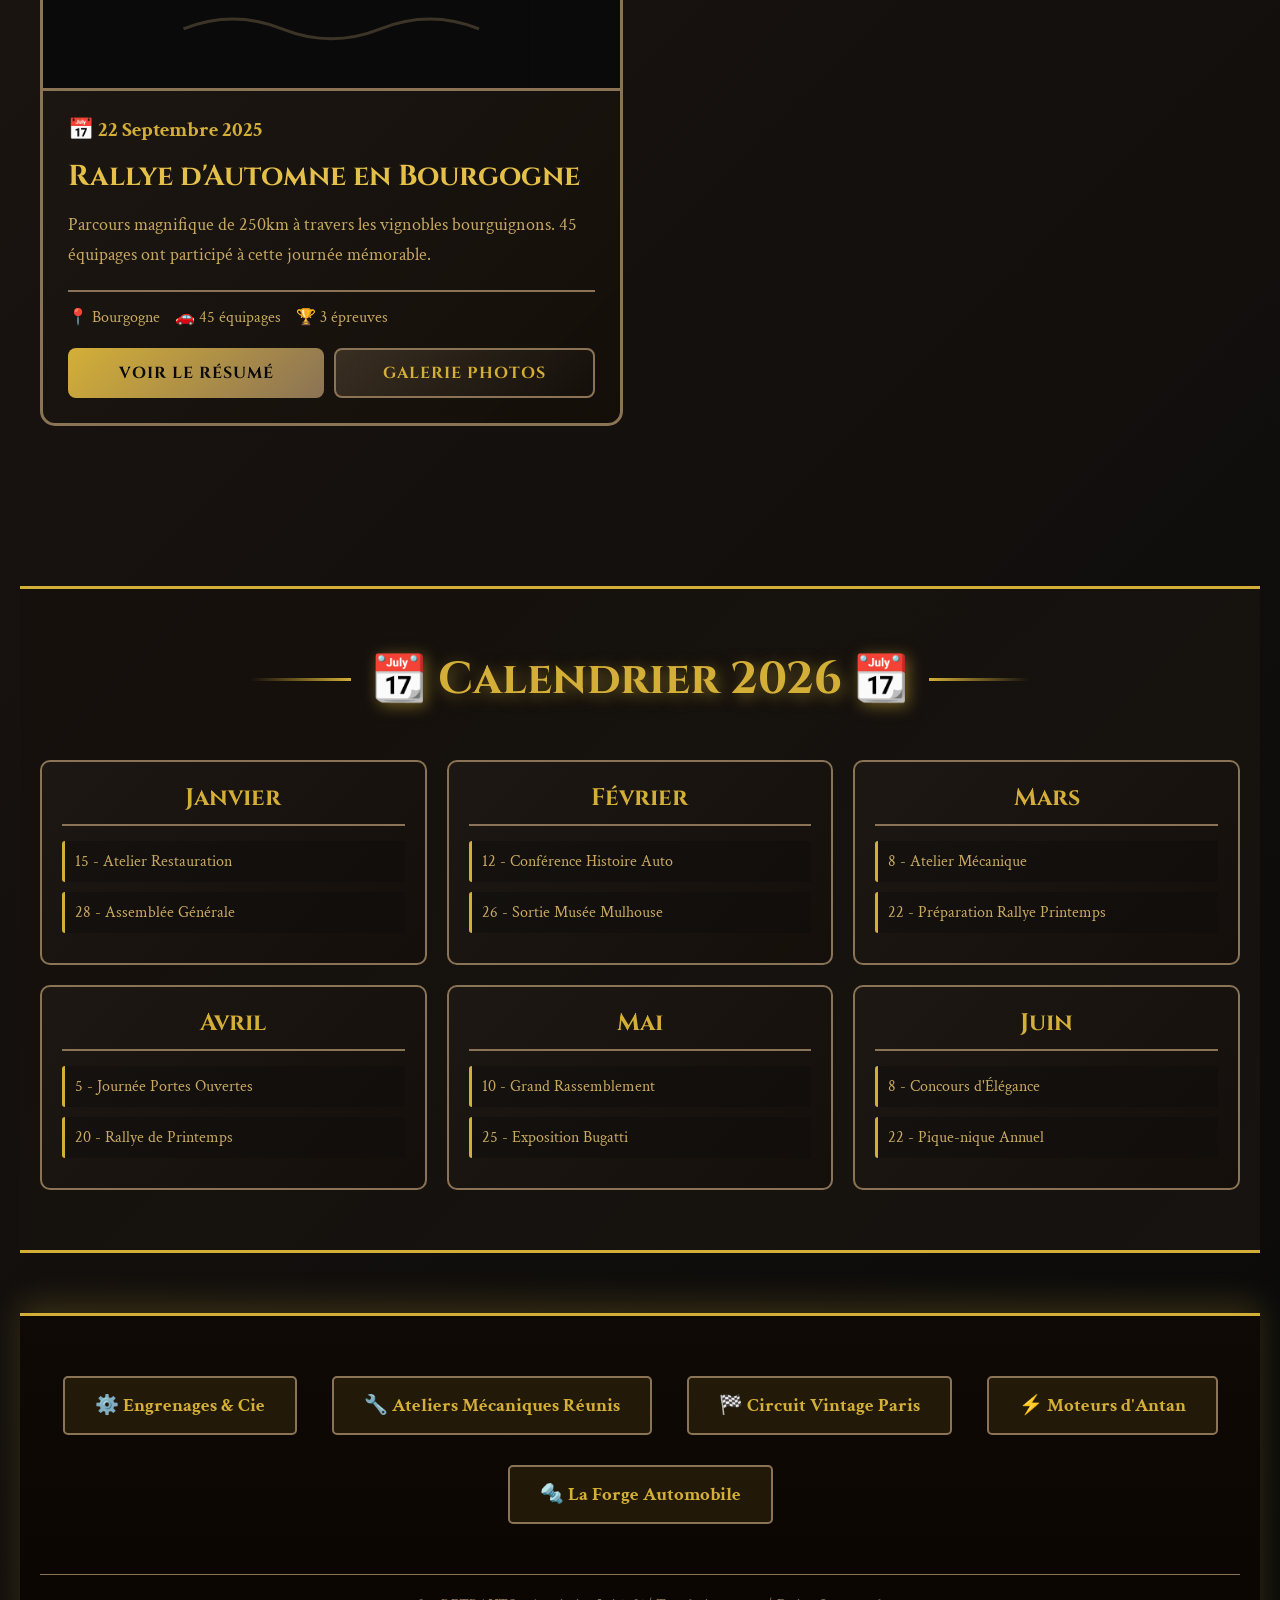
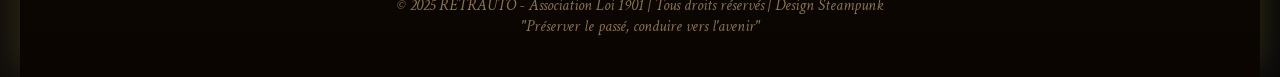
<file: DemoFinale/event.html>
<!DOCTYPE html>
<html lang="fr">
<head>
    <meta charset="UTF-8">
    <meta name="viewport" content="width=device-width, initial-scale=1.0">
    <title>RETRAUTO - Événements</title>
    <style>
        @import url('https://fonts.googleapis.com/css2?family=Cinzel:wght@400;700&family=Crimson+Text:ital@0;1&display=swap');
        
        * {
            margin: 0;
            padding: 0;
            box-sizing: border-box;
        }
        
        body {
            font-family: 'Crimson Text', serif;
            background: linear-gradient(135deg, #0f0f0f 0%, #1a1410 50%, #0a0a0a 100%);
            color: #d4af37;
            overflow-x: hidden;
            position: relative;
            min-height: 100vh;
        }
        
        body::before {
            content: '';
            position: fixed;
            top: 0;
            left: 0;
            width: 100%;
            height: 100%;
            background-image: 
                repeating-linear-gradient(0deg, transparent, transparent 2px, rgba(212, 175, 55, 0.03) 2px, rgba(212, 175, 55, 0.03) 4px),
                repeating-linear-gradient(90deg, transparent, transparent 2px, rgba(212, 175, 55, 0.03) 2px, rgba(212, 175, 55, 0.03) 4px);
            pointer-events: none;
            z-index: 1;
        }
        
        .gear-decoration {
            position: fixed;
            width: 180px;
            height: 180px;
            opacity: 0.04;
            pointer-events: none;
            z-index: 0;
            animation: rotateSlow 30s linear infinite;
        }
        
        .gear-1 { top: 8%; right: 12%; animation-duration: 32s; }
        .gear-2 { bottom: 15%; left: 8%; animation-duration: 38s; animation-direction: reverse; }
        
        @keyframes rotateSlow {
            from { transform: rotate(0deg); }
            to { transform: rotate(360deg); }
        }
        
        .container {
            max-width: 1400px;
            margin: 0 auto;
            padding: 0 20px;
            position: relative;
            z-index: 2;
        }
        
        /* Header */
        header {
            background: linear-gradient(180deg, #1a1410 0%, #0f0c08 100%);
            color: #d4af37;
            padding: 20px 0;
            box-shadow: 0 4px 20px rgba(212, 175, 55, 0.3), inset 0 1px 0 rgba(212, 175, 55, 0.2);
            border-bottom: 3px solid #8b5a2b;
            position: relative;
        }

        header::before {
            content: '';
            position: absolute;
            top: 0;
            left: 0;
            right: 0;
            height: 100%;
            background: repeating-linear-gradient(
                90deg,
                transparent,
                transparent 10px,
                rgba(139, 90, 43, 0.1) 10px,
                rgba(139, 90, 43, 0.1) 11px
            );
            pointer-events: none;
        }

        .header-content {
            max-width: 1200px;
            margin: 0 auto;
            padding: 0 20px;
            display: flex;
            align-items: center;
            gap: 20px;
            position: relative;
            z-index: 1;
        }

        .logo {
            width: 80px;
            height: 80px;
            background: radial-gradient(circle, #2a1f15 0%, #1a1410 100%);
            border-radius: 50%;
            display: flex;
            align-items: center;
            justify-content: center;
            font-size: 36px;
            font-weight: bold;
            color: #d4af37;
            box-shadow: 
                0 0 20px rgba(212, 175, 55, 0.5),
                inset 0 2px 10px rgba(0, 0, 0, 0.5),
                0 0 0 3px #8b5a2b,
                0 0 0 6px #1a1410;
            border: 2px solid #d4af37;
            text-shadow: 0 0 10px rgba(212, 175, 55, 0.8);
        }

        .logoImg{
            width: 80px;
            height: 80px;
        }


        .LogoTitle{

            width: 250px;
            height: 100px;

        }


        .site-title h1 {
            font-size: 32px;
            margin-bottom: 5px;
            text-shadow: 0 0 20px rgba(212, 175, 55, 0.6);
            letter-spacing: 2px;
        }

        .site-title p {
            font-size: 14px;
            opacity: 0.8;
            color: #b87333;
            font-style: italic;
        }

        nav {
            background: linear-gradient(180deg, #1a1410 0%, #14100c 100%);
            box-shadow: 
                0 2px 10px rgba(0, 0, 0, 0.5),
                inset 0 1px 0 rgba(212, 175, 55, 0.2),
                0 4px 0 #8b5a2b;
            position: sticky;
            top: 0;
            z-index: 100;
            border-top: 1px solid #8b5a2b;
            border-bottom: 1px solid #8b5a2b;
        }

        nav ul {
            max-width: 1200px;
            margin: 0 auto;
            list-style: none;
            display: flex;
            justify-content: space-between;
            padding: 0 10px;
        
        }

        nav li {
            margin: 0;
            position: relative;
        }

        nav li::after {
            content: '⚙';
            position: absolute;
            right: 0;
            top: 50%;
            transform: translateY(-50%);
            color: #8b5a2b;
            font-size: 12px;
            opacity: 0.5;
        }

        nav li:last-child::after {
            display: none;
        }

        nav a {
            display: block;
            padding: 10px 20px;
            color: #d4af37;
            text-decoration: none;
            font-weight: 600;
            transition: all 0.3s ease;
            position: relative;
            text-transform: uppercase;
            letter-spacing: 1px;
            font-size: 14px;
            text-shadow: 0 1px 3px rgba(0, 0, 0, 0.8);
        }

        nav a::before {
            content: '';
            position: absolute;
            top: 0;
            left: 0;
            right: 0;
            bottom: 0;
            background: linear-gradient(180deg, transparent 0%, rgba(139, 90, 43, 0.2) 100%);
            opacity: 0;
            transition: opacity 0.3s ease;
        }

        nav a:hover::before,
        nav a.active::before {
            opacity: 1;
        }

        nav a:hover {
            color: #fff;
            text-shadow: 0 0 10px rgba(212, 175, 55, 0.8);
        }

        nav a.active {
            background: linear-gradient(180deg, rgba(139, 90, 43, 0.3) 0%, rgba(139, 90, 43, 0.5) 100%);
            color: #fff;
            box-shadow: inset 0 2px 5px rgba(0, 0, 0, 0.5);
        }
        
        /* Navigation */
        nav {
            background: linear-gradient(180deg, #1a1410 0%, #14100c 100%);
            box-shadow: 
                0 2px 10px rgba(0, 0, 0, 0.5),
                inset 0 1px 0 rgba(212, 175, 55, 0.2),
                0 4px 0 #8b5a2b;
            position: sticky;
            top: 0;
            z-index: 100;
            border-top: 1px solid #8b5a2b;
            border-bottom: 1px solid #8b5a2b;
        }

        nav ul {
            max-width: 1200px;
            margin: 0 auto;
            list-style: none;
            display: flex;
            justify-content: center;
            padding: 0 20px;
        }

        nav li {
            margin: 0;
            position: relative;
        }

        nav li::after {
            content: '⚙';
            position: absolute;
            right: 0;
            top: 50%;
            transform: translateY(-50%);
            color: #8b5a2b;
            font-size: 12px;
            opacity: 0.5;
        }

        nav li:last-child::after {
            display: none;
        }

        nav a {
            display: block;
            padding: 18px 30px;
            color: #d4af37;
            text-decoration: none;
            font-weight: 600;
            transition: all 0.3s ease;
            position: relative;
            text-transform: uppercase;
            letter-spacing: 1px;
            font-size: 14px;
            text-shadow: 0 1px 3px rgba(0, 0, 0, 0.8);
        }

        nav a::before {
            content: '';
            position: absolute;
            top: 0;
            left: 0;
            right: 0;
            bottom: 0;
            background: linear-gradient(180deg, transparent 0%, rgba(139, 90, 43, 0.2) 100%);
            opacity: 0;
            transition: opacity 0.3s ease;
        }

        nav a:hover::before,
        nav a.active::before {
            opacity: 1;
        }

        nav a:hover {
            color: #fff;
            text-shadow: 0 0 10px rgba(212, 175, 55, 0.8);
        }

        nav a.active {
            background: linear-gradient(180deg, rgba(139, 90, 43, 0.3) 0%, rgba(139, 90, 43, 0.5) 100%);
            color: #fff;
            box-shadow: inset 0 2px 5px rgba(0, 0, 0, 0.5);
        }
        /*fin de la nav*/
        
        /* Page Title */
        .page-header {
            text-align: center;
            padding: 50px 0;
            position: relative;
        }
        
        .page-header h1 {
            font-family: 'Cinzel', serif;
            font-size: 3.5em;
            color: #d4af37;
            text-shadow: 3px 3px 15px rgba(212, 175, 55, 0.6);
            margin-bottom: 15px;
            letter-spacing: 4px;
        }
        
        .page-header p {
            font-size: 1.4em;
            color: #e5c048;
            font-style: italic;
        }
        
        .decorative-line {
            width: 200px;
            height: 2px;
            background: linear-gradient(90deg, transparent, #d4af37, transparent);
            margin: 20px auto;
        }
        
        /* Filter Tabs */
        .filter-tabs {
            display: flex;
            justify-content: center;
            gap: 15px;
            margin: 40px 0;
            flex-wrap: wrap;
        }
        
        .filter-tab {
            padding: 15px 40px;
            background: linear-gradient(135deg, rgba(30, 25, 20, 0.8) 0%, rgba(20, 15, 10, 0.9) 100%);
            border: 3px solid #8b7355;
            border-radius: 10px;
            color: #d4af37;
            font-family: 'Cinzel', serif;
            font-size: 1.2em;
            cursor: pointer;
            transition: all 0.4s;
            position: relative;
            overflow: hidden;
        }
        
        .filter-tab::before {
            content: '';
            position: absolute;
            top: 0;
            left: -100%;
            width: 100%;
            height: 100%;
            background: linear-gradient(90deg, transparent, rgba(212, 175, 55, 0.3), transparent);
            transition: left 0.5s;
        }
        
        .filter-tab:hover::before {
            left: 100%;
        }
        
        .filter-tab:hover, .filter-tab.active {
            border-color: #d4af37;
            background: linear-gradient(135deg, rgba(212, 175, 55, 0.3) 0%, rgba(139, 115, 85, 0.3) 100%);
            box-shadow: 0 5px 20px rgba(212, 175, 55, 0.4);
            transform: translateY(-3px);
        }
        
        .filter-tab.active {
            background: linear-gradient(135deg, #d4af37 0%, #8b7355 100%);
            color: #0a0a0a;
            font-weight: bold;
        }
        
        /* Events Grid */
        .events-section {
            padding: 40px 0;
        }
        
        .section-title {
            font-family: 'Cinzel', serif;
            font-size: 2.8em;
            color: #d4af37;
            text-align: center;
            margin-bottom: 50px;
            text-shadow: 3px 3px 15px rgba(212, 175, 55, 0.5);
            display: flex;
            align-items: center;
            justify-content: center;
            gap: 20px;
        }
        
        .section-title::before,
        .section-title::after {
            content: '';
            width: 100px;
            height: 3px;
            background: linear-gradient(90deg, transparent, #d4af37);
        }
        
        .section-title::after {
            background: linear-gradient(90deg, #d4af37, transparent);
        }
        
        .events-grid {
            display: grid;
            grid-template-columns: repeat(auto-fill, minmax(380px, 1fr));
            gap: 35px;
            margin-bottom: 60px;
        }
        
        .event-card {
            background: linear-gradient(135deg, rgba(30, 25, 20, 0.9) 0%, rgba(20, 15, 10, 0.95) 100%);
            border: 3px solid #8b7355;
            border-radius: 15px;
            overflow: hidden;
            transition: all 0.4s;
            cursor: pointer;
            position: relative;
        }
        
        .event-card::before {
            content: '';
            position: absolute;
            top: -3px;
            left: -3px;
            right: -3px;
            bottom: -3px;
            background: linear-gradient(45deg, #d4af37, #8b7355, #d4af37);
            border-radius: 15px;
            z-index: -1;
            opacity: 0;
            transition: opacity 0.4s;
            filter: blur(10px);
        }
        
        .event-card:hover {
            transform: translateY(-10px) rotate(1deg);
            border-color: #d4af37;
            box-shadow: 0 20px 50px rgba(212, 175, 55, 0.4);
        }
        
        .event-card:hover::before {
            opacity: 0.6;
        }
        
        .event-image {
            width: 100%;
            height: 200px;
            background: #0a0a0a;
            position: relative;
            overflow: hidden;
            border-bottom: 3px solid #8b7355;
        }
        
        .event-image svg {
            width: 100%;
            height: 100%;
        }
        
        .event-badge {
            position: absolute;
            top: 15px;
            right: 15px;
            padding: 8px 20px;
            background: rgba(212, 175, 55, 0.95);
            color: #0a0a0a;
            font-weight: bold;
            border-radius: 20px;
            font-size: 0.9em;
            box-shadow: 0 3px 10px rgba(0, 0, 0, 0.5);
            letter-spacing: 1px;
        }
        
        .event-badge.upcoming {
            background: linear-gradient(135deg, #4CAF50 0%, #45a049 100%);
            color: white;
            animation: badgePulse 2s ease-in-out infinite;
        }
        
        @keyframes badgePulse {
            0%, 100% { transform: scale(1); }
            50% { transform: scale(1.05); }
        }
        
        .event-content {
            padding: 25px;
        }
        
        .event-date {
            display: flex;
            align-items: center;
            gap: 10px;
            font-size: 1.3em;
            color: #d4af37;
            font-weight: bold;
            margin-bottom: 15px;
        }
        
        .event-title {
            font-family: 'Cinzel', serif;
            font-size: 1.8em;
            color: #e5c048;
            margin-bottom: 15px;
            line-height: 1.3;
        }
        
        .event-description {
            color: #c9a961;
            font-size: 1.1em;
            line-height: 1.7;
            margin-bottom: 20px;
        }
        
        .event-meta {
            display: flex;
            flex-wrap: wrap;
            gap: 15px;
            padding-top: 15px;
            border-top: 2px solid #8b7355;
        }
        
        .event-meta-item {
            display: flex;
            align-items: center;
            gap: 8px;
            color: #c9a961;
            font-size: 1em;
        }
        
        .event-actions {
            display: flex;
            gap: 10px;
            margin-top: 20px;
        }
        
        .event-btn {
            flex: 1;
            padding: 12px;
            background: linear-gradient(135deg, #d4af37 0%, #8b7355 100%);
            color: #0a0a0a;
            border: none;
            border-radius: 8px;
            font-family: 'Cinzel', serif;
            font-size: 1em;
            font-weight: bold;
            cursor: pointer;
            transition: all 0.3s;
            text-transform: uppercase;
            letter-spacing: 1px;
        }
        
        .event-btn:hover {
            transform: translateY(-2px);
            box-shadow: 0 5px 15px rgba(212, 175, 55, 0.5);
            background: linear-gradient(135deg, #e5c048 0%, #9c8466 100%);
        }
        
        .event-btn.secondary {
            background: linear-gradient(135deg, rgba(139, 115, 85, 0.3) 0%, rgba(20, 15, 10, 0.5) 100%);
            color: #d4af37;
            border: 2px solid #8b7355;
        }
        
        .event-btn.secondary:hover {
            border-color: #d4af37;
            background: linear-gradient(135deg, rgba(212, 175, 55, 0.2) 0%, rgba(139, 115, 85, 0.3) 100%);
        }
        
        /* Event Modal */
        .event-modal {
            display: none;
            position: fixed;
            top: 0;
            left: 0;
            width: 100%;
            height: 100%;
            background: rgba(0, 0, 0, 0.9);
            z-index: 1000;
            backdrop-filter: blur(5px);
            animation: fadeIn 0.3s;
        }
        
        .event-modal.active {
            display: flex;
            align-items: center;
            justify-content: center;
            padding: 20px;
        }
        
        .modal-content {
            background: linear-gradient(135deg, rgba(30, 25, 20, 0.98) 0%, rgba(20, 15, 10, 0.98) 100%);
            border: 4px solid #d4af37;
            border-radius: 20px;
            max-width: 800px;
            width: 100%;
            max-height: 90vh;
            overflow-y: auto;
            padding: 40px;
            position: relative;
            animation: slideUp 0.4s;
            box-shadow: 0 20px 60px rgba(212, 175, 55, 0.5);
        }
        
        @keyframes fadeIn {
            from { opacity: 0; }
            to { opacity: 1; }
        }
        
        @keyframes slideUp {
            from { transform: translateY(50px); opacity: 0; }
            to { transform: translateY(0); opacity: 1; }
        }
        
        .modal-close {
            position: absolute;
            top: 20px;
            right: 20px;
            width: 45px;
            height: 45px;
            background: rgba(212, 175, 55, 0.2);
            border: 2px solid #d4af37;
            border-radius: 50%;
            color: #d4af37;
            font-size: 1.8em;
            cursor: pointer;
            display: flex;
            align-items: center;
            justify-content: center;
            transition: all 0.3s;
        }
        
        .modal-close:hover {
            background: rgba(212, 175, 55, 0.4);
            transform: rotate(90deg);
        }
        
        .modal-header {
            margin-bottom: 30px;
        }
        
        .modal-title {
            font-family: 'Cinzel', serif;
            font-size: 2.5em;
            color: #d4af37;
            margin-bottom: 15px;
            text-shadow: 2px 2px 10px rgba(212, 175, 55, 0.5);
        }
        
        .modal-date {
            font-size: 1.4em;
            color: #e5c048;
            font-weight: bold;
            margin-bottom: 20px;
        }
        
        .modal-body {
            color: #c9a961;
            font-size: 1.2em;
            line-height: 1.8;
        }
        
        .modal-body p {
            margin-bottom: 20px;
        }
        
        .modal-info {
            background: rgba(10, 10, 10, 0.5);
            padding: 20px;
            border-left: 4px solid #d4af37;
            border-radius: 5px;
            margin: 25px 0;
        }
        
        .modal-info h4 {
            font-family: 'Cinzel', serif;
            color: #d4af37;
            font-size: 1.4em;
            margin-bottom: 15px;
        }
        
        .modal-info-grid {
            display: grid;
            grid-template-columns: repeat(2, 1fr);
            gap: 15px;
        }
        
        .modal-info-item {
            display: flex;
            align-items: center;
            gap: 10px;
            font-size: 1.1em;
        }
        
        .modal-actions {
            display: flex;
            gap: 15px;
            margin-top: 30px;
        }
        
        .modal-btn {
            flex: 1;
            padding: 15px 30px;
            background: linear-gradient(135deg, #d4af37 0%, #8b7355 100%);
            color: #0a0a0a;
            border: none;
            border-radius: 10px;
            font-family: 'Cinzel', serif;
            font-size: 1.2em;
            font-weight: bold;
            cursor: pointer;
            transition: all 0.3s;
            text-transform: uppercase;
            letter-spacing: 2px;
        }
        
        .modal-btn:hover {
            transform: translateY(-3px);
            box-shadow: 0 8px 20px rgba(212, 175, 55, 0.6);
            background: linear-gradient(135deg, #e5c048 0%, #9c8466 100%);
        }
        
        /* Calendar Section */
        .calendar-section {
            padding: 60px 0;
            background: linear-gradient(135deg, rgba(20, 15, 10, 0.6) 0%, rgba(30, 25, 20, 0.6) 100%);
            border-top: 3px solid #d4af37;
            border-bottom: 3px solid #d4af37;
            margin: 60px 0;
        }
        
        .calendar-grid {
            display: grid;
            grid-template-columns: repeat(3, 1fr);
            gap: 20px;
            margin-top: 40px;
        }
        
        .calendar-month {
            background: linear-gradient(135deg, rgba(30, 25, 20, 0.9) 0%, rgba(20, 15, 10, 0.95) 100%);
            border: 2px solid #8b7355;
            border-radius: 10px;
            padding: 20px;
            transition: all 0.3s;
        }
        
        .calendar-month:hover {
            border-color: #d4af37;
            transform: translateY(-5px);
            box-shadow: 0 10px 30px rgba(212, 175, 55, 0.3);
        }
        
        .month-name {
            font-family: 'Cinzel', serif;
            font-size: 1.5em;
            color: #d4af37;
            margin-bottom: 15px;
            text-align: center;
            padding-bottom: 10px;
            border-bottom: 2px solid #8b7355;
        }
        
        .month-events {
            list-style: none;
        }
        
        .month-event {
            padding: 10px;
            margin-bottom: 10px;
            background: rgba(10, 10, 10, 0.4);
            border-left: 3px solid #d4af37;
            border-radius: 3px;
            color: #c9a961;
            font-size: 1em;
            transition: all 0.3s;
            cursor: pointer;
        }
        
        .month-event:hover {
            background: rgba(212, 175, 55, 0.1);
            transform: translateX(5px);
        }
        
        /* Responsive */
        @media (max-width: 1200px) {
            .events-grid {
                grid-template-columns: repeat(auto-fill, minmax(320px, 1fr));
            }
            
            .calendar-grid {
                grid-template-columns: repeat(2, 1fr);
            }
        }
        
        @media (max-width: 768px) {
            .header-content {
                flex-direction: column;
            }
            
            .logo-section {
                flex-direction: column;
                text-align: center;
            }
            
            .logo {
                width: 60px;
                height: 60px;
            }
            
            .logo::before {
                font-size: 30px;
            }
            
            .site-title {
                font-size: 1.6em;
                letter-spacing: 2px;
            }
            
            nav ul {
                justify-content: center;
            }
            
            nav a {
                padding: 10px 15px;
                font-size: 1em;
            }
            
            .page-header h1 {
                font-size: 2.5em;
                letter-spacing: 3px;
            }
            
            .page-header p {
                font-size: 1.3em;
            }
            
            .decorative-line {
                width: 200px;
            }
            
            .filter-tabs {
                gap: 10px;
            }
            
            .filter-tab {
                padding: 12px 25px;
                font-size: 1em;
            }
            
            .section-title {
                font-size: 2em;
                flex-direction: column;
                gap: 15px;
            }
            
            .section-title::before,
            .section-title::after {
                display: none;
            }
            
            .events-grid {
                grid-template-columns: 1fr;
                gap: 25px;
            }
            
            .event-title {
                font-size: 1.5em;
            }
            
            .event-actions {
                flex-direction: column;
            }
            
            .modal-content {
                padding: 25px;
            }
            
            .modal-title {
                font-size: 2em;
            }
            
            .modal-info-grid {
                grid-template-columns: 1fr;
            }
            
            .modal-actions {
                flex-direction: column;
            }
            
            .calendar-grid {
                grid-template-columns: 1fr;
            }
            
            .gear-decoration {
                width: 100px;
                height: 100px;
            }
        }
        
        @media (max-width: 480px) {
            .container {
                padding: 0 15px;
            }
            
            .logo {
                width: 50px;
                height: 50px;
            }
            
            .logo::before {
                font-size: 24px;
            }
            
            .site-title {
                font-size: 1.3em;
                letter-spacing: 1px;
            }
            
            nav a {
                padding: 8px 12px;
                font-size: 0.9em;
            }
            
            .page-header {
                padding: 40px 0 30px;
            }
            
            .page-header h1 {
                font-size: 2em;
                letter-spacing: 2px;
            }
            
            .page-header p {
                font-size: 1.1em;
            }
            
            .decorative-line {
                width: 150px;
            }
            
            .filter-tab {
                padding: 10px 20px;
                font-size: 0.95em;
            }
            
            .section-title {
                font-size: 1.7em;
            }
            
            .event-image {
                height: 180px;
            }
            
            .event-content {
                padding: 20px;
            }
            
            .event-date {
                font-size: 1.1em;
            }
            
            .event-title {
                font-size: 1.3em;
            }
            
            .event-description {
                font-size: 1em;
            }
            
            .event-btn {
                font-size: 0.9em;
                padding: 10px;
            }
            
            .modal-content {
                padding: 20px;
            }
            
            .modal-close {
                width: 40px;
                height: 40px;
                font-size: 1.5em;
            }
            
            .modal-title {
                font-size: 1.7em;
            }
            
            .modal-date {
                font-size: 1.2em;
            }
            
            .modal-body {
                font-size: 1.05em;
            }
            
            .modal-btn {
                font-size: 1em;
                padding: 12px 20px;
            }
            
            .gear-decoration {
                display: none;
            }
        }
        /* Footer */
        footer {
            background: linear-gradient(180deg, rgba(15, 10, 5, 0.95) 0%, rgba(10, 5, 0, 0.98) 100%);
            border-top: 3px solid #d4af37;
            padding: 40px 0 20px;
            margin-top: 60px;
            box-shadow: 0 -10px 30px rgba(212, 175, 55, 0.2);
        }
        
        .partners {
            display: flex;
            justify-content: space-around;
            align-items: center;
            margin-bottom: 30px;
            padding: 20px;
            flex-wrap: wrap;
            gap: 30px;
        }
        
        .partner {
            padding: 15px 30px;
            background: rgba(212, 175, 55, 0.1);
            border: 2px solid #8b7355;
            border-radius: 5px;
            font-size: 1.2em;
            font-weight: bold;
            transition: all 0.3s;
            
        }
        
        .copyright {
            text-align: center;
            padding: 20px;
            border-top: 1px solid #8b7355;
            color: #8b7355;
            font-style: italic;
        }
        
        @media (max-width: 768px) {
            .header-content {
                flex-direction: column;
                gap: 20px;
            }
            
            nav ul {
                flex-wrap: wrap;
                justify-content: center;
            }
            
            .content-grid {
                grid-template-columns: 1fr;
            }
            
            .site-title {
                font-size: 1.8em;
            }
        }
    </style>
</head>
<body>
    <svg style="display: none;">
        <symbol id="gear" viewBox="0 0 100 100">
            <path fill="#d4af37" d="M50,20 L55,30 L65,28 L63,38 L72,43 L65,50 L72,57 L63,62 L65,72 L55,70 L50,80 L45,70 L35,72 L37,62 L28,57 L35,50 L28,43 L37,38 L35,28 L45,30 Z">
                <animateTransform attributeName="transform" type="rotate" from="0 50 50" to="360 50 50" dur="20s" repeatCount="indefinite"/>
            </path>
        </symbol>
    </svg>
    
    <svg class="gear-decoration gear-1"><use href="#gear"/></svg>
    <svg class="gear-decoration gear-2"><use href="#gear"/></svg>
    
    <header>
        <div class="header-content">
            <div class="logo"><img class="logoImg" src="LogoCircular.png" alt="Logo de l'association"></div>
            <div class="site-title">
                <!--<h1>RETRAUTO Club</h1>--><img class="LogoTitle" src="TitreFinalRemastered-removebg-preview.png" alt="RETRAUTO">
                <p>Association des passionnés d'automobiles classiques et sportives</p>
            </div>
        </div>
    </header>
    <nav>
        <ul>
            <li><a href="index.html" >Accueil</a></li>
            <li><a href="voitures.html" >Voitures</a></li>
            <li><a href="contact.html">Contact</a></li>
            <li><a href="about.html">À propos</a></li>
            <li><a href="event.html" class="active" >Événements</a></li>
        </ul>
    </nav>
    
    <main>
        <div class="container">
            <div class="page-header">
                <h1>⚙️ Collection Automobile ⚙️</h1>
                <div class="decorative-line"></div>
                <p>Découvrez les joyaux mécaniques de nos passionnés</p>
            </div>
    
    <main>
        <!-- Page Header -->
        <section class="page-header">
            <div class="container">
                <h1>🏁 Nos Événements 🏁</h1>
                <div class="decorative-line"></div>
                <p>Rejoignez-nous pour célébrer notre passion commune</p>
            </div>
        </section>
        
        <!-- Filter Tabs -->
        <div class="container">
            <div class="filter-tabs">
                <button class="filter-tab active" data-filter="all">Tous les événements</button>
                <button class="filter-tab" data-filter="upcoming">À venir</button>
                <button class="filter-tab" data-filter="past">Passés</button>
            </div>
        </div>
        
        <!-- Upcoming Events -->
        <section class="events-section" id="upcoming-section">
            <div class="container">
                <h2 class="section-title">⚙️ Événements à Venir ⚙️</h2>
                
                <div class="events-grid" id="upcoming-events">
                    <!-- Event 1 -->
                    <div class="event-card" data-type="upcoming" data-event-id="1">
                        <div class="event-image">
                            <svg viewBox="0 0 400 200">
                                <defs>
                                    <linearGradient id="event1" x1="0%" y1="0%" x2="100%" y2="100%">
                                        <stop offset="0%" style="stop-color:#2a1810;stop-opacity:1" />
                                        <stop offset="100%" style="stop-color:#1a1410;stop-opacity:1" />
                                    </linearGradient>
                                </defs>
                                <rect width="400" height="200" fill="url(#event1)"/>
                                <text x="200" y="100" font-size="48" fill="#d4af37" text-anchor="middle" font-family="Cinzel">Hiver</text>
                                <path d="M50,150 Q100,130 150,150 T250,150 T350,150" stroke="#d4af37" stroke-width="3" fill="none" opacity="0.5"/>
                            </svg>
                            <div class="event-badge upcoming">À VENIR</div>
                        </div>
                        <div class="event-content">
                            <div class="event-date">📅 15 Novembre 2025</div>
                            <h3 class="event-title">Exposition "L'Âge d'Or de l'Automobile"</h3>
                            <p class="event-description">
                                Plongez dans les années 1920-1960 avec une collection exceptionnelle de 40 véhicules 
                                restaurés. Conférences, démonstrations mécaniques et rencontres avec les propriétaires.
                            </p>
                            <div class="event-meta">
                                <span class="event-meta-item">📍 Musée Automobile, Paris</span>
                                <span class="event-meta-item">⏰ 10h - 19h</span>
                                <span class="event-meta-item">👥 200 places</span>
                            </div>
                            <div class="event-actions">
                                <button class="event-btn" onclick="openModal(1)">Plus d'infos</button>
                                <button class="event-btn secondary">S'inscrire</button>
                            </div>
                        </div>
                    </div>
                    
                    <!-- Event 2 -->
                    <div class="event-card" data-type="upcoming" data-event-id="2">
                        <div class="event-image">
                            <svg viewBox="0 0 400 200">
                                <rect width="400" height="200" fill="#0f0a05"/>
                                <circle cx="100" cy="150" r="30" fill="none" stroke="#d4af37" stroke-width="5"/>
                                <circle cx="300" cy="150" r="30" fill="none" stroke="#d4af37" stroke-width="5"/>
                                <path d="M70,150 L70,100 Q70,80 90,75 L130,70 L170,50 Q180,45 190,45 L210,45 Q220,45 230,50 L270,70 L310,75 Q330,80 330,100 L330,150" fill="#6b5345" stroke="#d4af37" stroke-width="3"/>
                                <text x="200" y="35" font-size="28" fill="#d4af37" text-anchor="middle" font-family="Cinzel">Rallye</text>
                            </svg>
                            <div class="event-badge upcoming">À VENIR</div>
                        </div>
                        <div class="event-content">
                            <div class="event-date">📅 3 Décembre 2025</div>
                            <h3 class="event-title">Rallye d'Hiver</h3>
                            <p class="event-description">
                                Parcours de 200km à travers les paysages enneigés. Épreuves de régularité, 
                                défis mécaniques et convivialité garantie. Ouvert à tous véhicules d'avant 1990.
                            </p>
                            <div class="event-meta">
                                <span class="event-meta-item">📍 Départ: Fontainebleau</span>
                                <span class="event-meta-item">⏰ 8h - 18h</span>
                                <span class="event-meta-item">🚗 50 équipages</span>
                            </div>
                            <div class="event-actions">
                                <button class="event-btn" onclick="openModal(2)">Plus d'infos</button>
                                <button class="event-btn secondary">S'inscrire</button>
                            </div>
                        </div>
                    </div>
                    
                    <!-- Event 3 -->
                    <div class="event-card" data-type="upcoming" data-event-id="3">
                        <div class="event-image">
                            <svg viewBox="0 0 400 200">
                                <defs>
                                    <radialGradient id="event3">
                                        <stop offset="0%" style="stop-color:#d4af37;stop-opacity:0.3" />
                                        <stop offset="100%" style="stop-color:#0a0a0a;stop-opacity:1" />
                                    </radialGradient>
                                </defs>
                                <rect width="400" height="200" fill="url(#event3)"/>
                                <text x="200" y="90" font-size="42" fill="#d4af37" text-anchor="middle" font-family="Cinzel">Gala</text>
                                <text x="200" y="130" font-size="28" fill="#e5c048" text-anchor="middle" font-family="Cinzel">2025</text>
                                <circle cx="200" cy="100" r="80" fill="none" stroke="#d4af37" stroke-width="2" opacity="0.3"/>
                            </svg>
                            <div class="event-badge upcoming">À VENIR</div>
                        </div>
                        <div class="event-content">
                            <div class="event-date">📅 20 Décembre 2025</div>
                            <h3 class="event-title">Soirée de Gala de Fin d'Année</h3>
                            <p class="event-description">
                                Célébration annuelle dans un cadre exceptionnel. Remise des trophées, 
                                dîner gastronomique et exposition des plus belles restaurations de l'année.
                            </p>
                            <div class="event-meta">
                                <span class="event-meta-item">📍 Château de Versailles</span>
                                <span class="event-meta-item">⏰ 19h - 1h</span>
                                <span class="event-meta-item">🎩 Tenue élégante</span>
                            </div>
                            <div class="event-actions">
                                <button class="event-btn" onclick="openModal(3)">Plus d'infos</button>
                                <button class="event-btn secondary">S'inscrire</button>
                            </div>
                        </div>
                    </div>
                    
                    <!-- Event 4 -->
                    <div class="event-card" data-type="upcoming" data-event-id="4">
                        <div class="event-image">
                            <svg viewBox="0 0 400 200">
                                <rect width="400" height="200" fill="#1a1410"/>
                                <text x="200" y="80" font-size="36" fill="#d4af37" text-anchor="middle" font-family="Cinzel">Atelier</text>
                                <path d="M150,120 L170,100 M180,120 L200,100 M210,120 L230,100 M240,120 L260,100" stroke="#d4af37" stroke-width="4" stroke-linecap="round"/>
                                <rect x="100" y="140" width="200" height="40" fill="none" stroke="#8b7355" stroke-width="3" rx="5"/>
                                <text x="200" y="165" font-size="18" fill="#e5c048" text-anchor="middle">Restauration</text>
                            </svg>
                            <div class="event-badge upcoming">À VENIR</div>
                        </div>
                        <div class="event-content">
                            <div class="event-date">📅 15 Janvier 2026</div>
                            <h3 class="event-title">Atelier : Techniques de Restauration</h3>
                            <p class="event-description">
                                Formation pratique aux techniques traditionnelles de restauration. 
                                Travail du métal, peinture, sellerie et mécanique avec nos maîtres artisans.
                            </p>
                            <div class="event-meta">
                                <span class="event-meta-item">📍 Notre Atelier, Paris</span>
                                <span class="event-meta-item">⏰ 9h - 17h</span>
                                <span class="event-meta-item">👨‍🏫 15 participants max</span>
                            </div>
                            <div class="event-actions">
                                <button class="event-btn" onclick="openModal(4)">Plus d'infos</button>
                                <button class="event-btn secondary">S'inscrire</button>
                            </div>
                        </div>
                    </div>
                </div>
            </div>
        </section>
        
        <!-- Past Events -->
        <section class="events-section" id="past-section">
            <div class="container">
                <h2 class="section-title">📜 Événements Passés 📜</h2>
                
                <div class="events-grid" id="past-events">
                    <!-- Past Event 1 -->
                    <div class="event-card" data-type="past" data-event-id="5">
                        <div class="event-image">
                            <svg viewBox="0 0 400 200">
                                <rect width="400" height="200" fill="#0a0a0a"/>
                                <text x="200" y="100" font-size="52" fill="#8b7355" text-anchor="middle" font-family="Cinzel">Printemps</text>
                                <path d="M50,140 Q100,120 150,140 T250,140 T350,140" stroke="#8b7355" stroke-width="3" fill="none" opacity="0.4"/>
                            </svg>
                            <div class="event-badge">TERMINÉ</div>
                        </div>
                        <div class="event-content">
                            <div class="event-date">📅 15 Mai 2025</div>
                            <h3 class="event-title">Rassemblement Printanier 2025</h3>
                            <p class="event-description">
                                Plus de 150 véhicules présents à Sainte-Baume, dans le Var. Succès total avec 
                                2000 visiteurs venus admirer les plus belles pièces de nos collections.
                            </p>
                            <div class="event-meta">
                                <span class="event-meta-item">📍 Sainte-Baume</span>
                                <span class="event-meta-item">👥 2000 visiteurs</span>
                                <span class="event-meta-item">🚗 150 véhicules</span>
                            </div>
                            <div class="event-actions">
                                <button class="event-btn" onclick="openModal(5)">Voir le résumé</button>
                                <button class="event-btn secondary">Galerie photos</button>
                            </div>
                        </div>
                    </div>
                    
                    <!-- Past Event 2 -->
                    <div class="event-card" data-type="past" data-event-id="6">
                        <div class="event-image">
                            <svg viewBox="0 0 400 200">
                                <rect width="400" height="200" fill="#0a0a0a"/>
                                <text x="200" y="100" font-size="52" fill="#8b7355" text-anchor="middle" font-family="Cinzel">Exposition</text>
                                <path d="M50,140 Q100,120 150,140 T250,140 T350,140" stroke="#8b7355" stroke-width="3" fill="none" opacity="0.4"/>
                            </svg>
                            <div class="event-badge">TERMINÉ</div>
                        </div>
                        <div class="event-content">
                            <div class="event-date">📅 8 Juillet 2025</div>
                            <h3 class="event-title">Exposition d'Été "Voitures de Légende"</h3>
                            <p class="event-description">
                                Collection exceptionnelle de 30 véhicules rarissimes prêtés par 
                                des musées européens. Événement culturel majeur de l'été parisien.
                            </p>
                            <div class="event-meta">
                                <span class="event-meta-item">📍 Grand Palais</span>
                                <span class="event-meta-item">👥 5000 visiteurs</span>
                                <span class="event-meta-item">🏛️ 30 véhicules</span>
                            </div>
                            <div class="event-actions">
                                <button class="event-btn" onclick="openModal(6)">Voir le résumé</button>
                                <button class="event-btn secondary">Galerie photos</button>
                            </div>
                        </div>
                    </div>
                    
                    <!-- Past Event 3 -->
                    <div class="event-card" data-type="past" data-event-id="7">
                        <div class="event-image">
                            <svg viewBox="0 0 400 200">
                                <rect width="400" height="200" fill="#0a0a0a"/>
                                <text x="200" y="100" font-size="52" fill="#8b7355" text-anchor="middle" font-family="Cinzel">Rallye</text>
                                <path d="M50,140 Q100,120 150,140 T250,140 T350,140" stroke="#8b7355" stroke-width="3" fill="none" opacity="0.4"/>
                            </svg>
                            <div class="event-badge">TERMINÉ</div>
                        </div>
                        <div class="event-content">
                            <div class="event-date">📅 22 Septembre 2025</div>
                            <h3 class="event-title">Rallye d'Automne en Bourgogne</h3>
                            <p class="event-description">
                                Parcours magnifique de 250km à travers les vignobles bourguignons. 
                                45 équipages ont participé à cette journée mémorable.
                            </p>
                            <div class="event-meta">
                                <span class="event-meta-item">📍 Bourgogne</span>
                                <span class="event-meta-item">🚗 45 équipages</span>
                                <span class="event-meta-item">🏆 3 épreuves</span>
                            </div>
                            <div class="event-actions">
                                <button class="event-btn" onclick="openModal(7)">Voir le résumé</button>
                                <button class="event-btn secondary">Galerie photos</button>
                            </div>
                        </div>
                    </div>
                </div>
            </div>
        </section>
        
        <!-- Calendar Section -->
        <section class="calendar-section">
            <div class="container">
                <h2 class="section-title">📆 Calendrier 2026 📆</h2>
                
                <div class="calendar-grid">
                    <div class="calendar-month">
                        <h3 class="month-name">Janvier</h3>
                        <ul class="month-events">
                            <li class="month-event">15 - Atelier Restauration</li>
                            <li class="month-event">28 - Assemblée Générale</li>
                        </ul>
                    </div>
                    
                    <div class="calendar-month">
                        <h3 class="month-name">Février</h3>
                        <ul class="month-events">
                            <li class="month-event">12 - Conférence Histoire Auto</li>
                            <li class="month-event">26 - Sortie Musée Mulhouse</li>
                        </ul>
                    </div>
                    
                    <div class="calendar-month">
                        <h3 class="month-name">Mars</h3>
                        <ul class="month-events">
                            <li class="month-event">8 - Atelier Mécanique</li>
                            <li class="month-event">22 - Préparation Rallye Printemps</li>
                        </ul>
                    </div>
                    
                    <div class="calendar-month">
                        <h3 class="month-name">Avril</h3>
                        <ul class="month-events">
                            <li class="month-event">5 - Journée Portes Ouvertes</li>
                            <li class="month-event">20 - Rallye de Printemps</li>
                        </ul>
                    </div>
                    
                    <div class="calendar-month">
                        <h3 class="month-name">Mai</h3>
                        <ul class="month-events">
                            <li class="month-event">10 - Grand Rassemblement</li>
                            <li class="month-event">25 - Exposition Bugatti</li>
                        </ul>
                    </div>
                    
                    <div class="calendar-month">
                        <h3 class="month-name">Juin</h3>
                        <ul class="month-events">
                            <li class="month-event">8 - Concours d'Élégance</li>
                            <li class="month-event">22 - Pique-nique Annuel</li>
                        </ul>
                    </div>
                </div>
            </div>
        </section>
    </main>
    
    <!-- Event Modal -->
    <div class="event-modal" id="eventModal">
        <div class="modal-content">
            <button class="modal-close" onclick="closeModal()">✕</button>
            <div class="modal-header">
                <h2 class="modal-title" id="modalTitle"></h2>
                <p class="modal-date" id="modalDate"></p>
            </div>
            <div class="modal-body" id="modalBody"></div>
            <div class="modal-actions">
                <button class="modal-btn" onclick="closeModal()">Fermer</button>
                <button class="modal-btn">S'inscrire maintenant</button>
            </div>
        </div>
    </div>
    <footer>
        <div class="container">
            <div class="partners">
                <div class="partner">⚙️ Engrenages & Cie</div>
                <div class="partner">🔧 Ateliers Mécaniques Réunis</div>
                <div class="partner">🏁 Circuit Vintage Paris</div>
                <div class="partner">⚡ Moteurs d'Antan</div>
                <div class="partner">🔩 La Forge Automobile</div>
            </div>
            <div class="copyright">
                © 2025 RETRAUTO - Association Loi 1901 | Tous droits réservés | Design Steampunk
                <br>
                "Préserver le passé, conduire vers l'avenir"
            </div>
        </div>
    </footer>
    
    <script>
        // Event data
        const eventsData = {
            1: {
                title: "Exposition \"L'Âge d'Or de l'Automobile\"",
                date: "15 Novembre 2025",
                description: `
                    <p>Plongez dans une époque fascinante où l'automobile était synonyme d'artisanat d'art et d'innovation audacieuse.</p>
                    
                    <div class="modal-info">
                        <h4>Programme détaillé</h4>
                        <p><strong>10h00</strong> - Ouverture et visite guidée de la collection</p>
                        <p><strong>11h30</strong> - Conférence : "Les grands carrossiers des années 20"</p>
                        <p><strong>14h00</strong> - Démonstration de restauration en direct</p>
                        <p><strong>16h00</strong> - Rencontre avec les collectionneurs</p>
                        <p><strong>18h00</strong> - Cocktail de clôture</p>
                    </div>
                    
                    <div class="modal-info">
                        <h4>Informations pratiques</h4>
                        <div class="modal-info-grid">
                            <div class="modal-info-item">📍 Musée Automobile de Paris</div>
                            <div class="modal-info-item">💰 Tarif adhérent : 15€</div>
                            <div class="modal-info-item">🅿️ Parking gratuit disponible</div>
                            <div class="modal-info-item">☕ Restauration sur place</div>
                        </div>
                    </div>
                    
                    <p>Ne manquez pas cette occasion unique de découvrir 40 véhicules d'exception rarement exposés au public !</p>
                `
            },
            2: {
                title: "Rallye d'Hiver",
                date: "3 Décembre 2025",
                description: `
                    <p>Défi sportif et convivial à travers les paysages hivernaux de la région parisienne.</p>
                    
                    <div class="modal-info">
                        <h4>Parcours</h4>
                        <p><strong>Départ :</strong> Château de Fontainebleau - 8h00</p>
                        <p><strong>Étape 1 :</strong> Forêt de Fontainebleau (épreuve de régularité)</p>
                        <p><strong>Déjeuner :</strong> Auberge du Bon Accueil - 12h30</p>
                        <p><strong>Étape 2 :</strong> Route des crêtes (épreuve de navigation)</p>
                        <p><strong>Arrivée :</strong> Fontainebleau - 18h00</p>
                    </div>
                    
                    <div class="modal-info">
                        <h4>Conditions de participation</h4>
                        <div class="modal-info-grid">
                            <div class="modal-info-item">🚗 Véhicules avant 1990</div>
                            <div class="modal-info-item">📋 Contrôle technique obligatoire</div>
                            <div class="modal-info-item">💰 Inscription : 120€/équipage</div>
                            <div class="modal-info-item">🏆 Trophées pour les 3 premiers</div>
                        </div>
                    </div>
                    
                    <p>Un road-book détaillé sera fourni à chaque équipage lors du briefing matinal.</p>
                `
            },
            3: {
                title: "Soirée de Gala de Fin d'Année",
                date: "20 Décembre 2025",
                description: `
                    <p>Célébrons ensemble une année exceptionnelle dans un cadre prestigieux.</p>
                    
                    <div class="modal-info">
                        <h4>Programme de la soirée</h4>
                        <p><strong>19h00</strong> - Accueil et cocktail d'honneur</p>
                        <p><strong>20h00</strong> - Exposition des restaurations 2025</p>
                        <p><strong>20h30</strong> - Dîner gastronomique (5 services)</p>
                        <p><strong>22h30</strong> - Remise des trophées annuels</p>
                        <p><strong>23h30</strong> - Bal et animations</p>
                    </div>
                    
                    <div class="modal-info">
                        <h4>Trophées décernés</h4>
                        <p>🏆 Meilleure restauration de l'année</p>
                        <p>🏆 Prix de l'élégance</p>
                        <p>🏆 Membre le plus actif</p>
                        <p>🏆 Prix coup de cœur du public</p>
                    </div>
                    
                    <div class="modal-info">
                        <h4>Informations</h4>
                        <div class="modal-info-grid">
                            <div class="modal-info-item">📍 Orangerie du Château</div>
                            <div class="modal-info-item">💰 Tarif : 95€/personne</div>
                            <div class="modal-info-item">🎩 Tenue : Smoking / Robe longue</div>
                            <div class="modal-info-item">🚗 Voiturier disponible</div>
                        </div>
                    </div>
                `
            },
            4: {
                title: "Atelier : Techniques de Restauration",
                date: "15 Janvier 2026",
                description: `
                    <p>Formation intensive aux savoir-faire traditionnels de la restauration automobile.</p>
                    
                    <div class="modal-info">
                        <h4>Modules de formation</h4>
                        <p><strong>Module 1 :</strong> Travail de la tôle et soudure (9h-11h)</p>
                        <p><strong>Module 2 :</strong> Techniques de peinture d'époque (11h-13h)</p>
                        <p><strong>Pause déjeuner :</strong> 13h-14h</p>
                        <p><strong>Module 3 :</strong> Restauration sellerie cuir (14h-16h)</p>
                        <p><strong>Module 4 :</strong> Révision moteur (16h-17h)</p>
                    </div>
                    
                    <div class="modal-info">
                        <h4>Formateurs</h4>
                        <p>👨‍🏫 <strong>Édouard Piston</strong> - Maître carrossier (40 ans d'expérience)</p>
                        <p>👨‍🏫 <strong>Marie Volant</strong> - Spécialiste peinture historique</p>
                        <p>👨‍🏫 <strong>Jacques Engrenage</strong> - Expert sellerie ancienne</p>
                        <p>👨‍🏫 <strong>Henri Mécanique</strong> - Mécanicien motoriste</p>
                    </div>
                    
                    <div class="modal-info">
                        <h4>Infos pratiques</h4>
                        <div class="modal-info-grid">
                            <div class="modal-info-item">💰 Tarif : 80€ (matériel fourni)</div>
                            <div class="modal-info-item">📋 15 places maximum</div>
                            <div class="modal-info-item">☕ Café et déjeuner inclus</div>
                            <div class="modal-info-item">📜 Certificat remis</div>
                        </div>
                    </div>
                `
            },
            5: {
                title: "Rassemblement Printanier 2025 - Résumé",
                date: "15 Mai 2025",
                description: `
                    <p>Un succès retentissant pour notre rassemblement annuel !</p>
                    
                    <div class="modal-info">
                        <h4>Chiffres clés</h4>
                        <div class="modal-info-grid">
                            <div class="modal-info-item">🚗 150 véhicules exposés</div>
                            <div class="modal-info-item">👥 2000 visiteurs</div>
                            <div class="modal-info-item">☀️ Météo parfaite</div>
                            <div class="modal-info-item">📸 5000+ photos</div>
                        </div>
                    </div>
                    
                    <p>Une journée mémorable sous un soleil radieux qui a permis d'admirer 
                    des pièces exceptionnelles : Bugatti Type 57, Mercedes 540K, Delahaye 135...</p>
                    
                    <p><strong>Coup de cœur du public :</strong> La Hispano-Suiza H6B de 1924 
                    restaurée par Auguste Delacroix, qui a remporté le trophée de l'élégance.</p>
                    
                    <p>Merci à tous les participants et visiteurs qui ont fait de cette journée 
                    un moment inoubliable !</p>
                `
            },
            6: {
                title: "Exposition d'Été \"Voitures de Légende\" - Résumé",
                date: "8 Juillet 2025",
                description: `
                    <p>Un événement culturel exceptionnel qui a marqué l'été parisien.</p>
                    
                    <div class="modal-info">
                        <h4>Véhicules vedettes</h4>
                        <p>🏆 Bugatti Type 41 Royale (1 des 6 exemplaires au monde)</p>
                        <p>🏆 Mercedes-Benz W125 (voiture de Grand Prix 1937)</p>
                        <p>🏆 Rolls-Royce Phantom II Continental</p>
                        <p>🏆 Delahaye Type 165 Cabriolet Figoni</p>
                    </div>
                    
                    <p>Plus de 5000 visiteurs ont pu admirer ces joyaux du patrimoine automobile 
                    prêtés exceptionnellement par les plus grands musées européens.</p>
                    
                    <p>L'exposition a fait l'objet d'une couverture médiatique importante avec des 
                    reportages sur France 2, TF1 et dans les magazines spécialisés.</p>
                `
            },
            7: {
                title: "Rallye d'Automne en Bourgogne - Résumé",
                date: "22 Septembre 2025",
                description: `
                    <p>Un parcours enchanteur à travers les vignobles bourguignons en pleine période 
                    des vendanges.</p>
                    
                    <div class="modal-info">
                        <h4>Podium</h4>
                        <p>🥇 <strong>1er :</strong> Henri Mécanique (Mercedes 300 SL) - 0 pénalité</p>
                        <p>🥈 <strong>2ème :</strong> Victoire Beaumont (Jaguar Type E) - 2 pénalités</p>
                        <p>🥉 <strong>3ème :</strong> Marguerite Engrenage (Alfa Spider) - 5 pénalités</p>
                    </div>
                    
                    <p>Le parcours de 250km a traversé des paysages à couper le souffle, avec un 
                    déjeuner mémorable au Château de Pommard.</p>
                    
                    <p>Les participants ont particulièrement apprécié l'épreuve de régularité dans 
                    les vignes et la dégustation de vins proposée à l'arrivée.</p>
                    
                    <p>Rendez-vous l'année prochaine pour une nouvelle édition !</p>
                `
            }
        };
        
        // Filter functionality
        const filterTabs = document.querySelectorAll('.filter-tab');
        const eventCards = document.querySelectorAll('.event-card');
        
        filterTabs.forEach(tab => {
            tab.addEventListener('click', function() {
                // Remove active class from all tabs
                filterTabs.forEach(t => t.classList.remove('active'));
                // Add active class to clicked tab
                this.classList.add('active');
                
                const filter = this.dataset.filter;
                
                // Filter events
                eventCards.forEach(card => {
                    if (filter === 'all') {
                        card.style.display = 'block';
                    } else {
                        if (card.dataset.type === filter) {
                            card.style.display = 'block';
                        } else {
                            card.style.display = 'none';
                        }
                    }
                });
            });
        });
        
        // Modal functionality
        function openModal(eventId) {
            const modal = document.getElementById('eventModal');
            const event = eventsData[eventId];
            
            if (event) {
                document.getElementById('modalTitle').textContent = event.title;
                document.getElementById('modalDate').textContent = event.date;
                document.getElementById('modalBody').innerHTML = event.description;
                
                modal.classList.add('active');
                document.body.style.overflow = 'hidden';
            }
        }
        
        function closeModal() {
            const modal = document.getElementById('eventModal');
            modal.classList.remove('active');
            document.body.style.overflow = 'auto';
        }
        
        // Close modal on background click
        document.getElementById('eventModal').addEventListener('click', function(e) {
            if (e.target === this) {
                closeModal();
            }
        });
        
        // Close modal on ESC key
        document.addEventListener('keydown', function(e) {
            if (e.key === 'Escape') {
                closeModal();
            }
        });
        
        // Smooth scroll for navigation
        document.querySelectorAll('a[href^="#"]').forEach(anchor => {
            anchor.addEventListener('click', function (e) {
                e.preventDefault();
                const target = document.querySelector(this.getAttribute('href'));
                if (target) {
                    target.scrollIntoView({ behavior: 'smooth' });
                }
            });
        });
        
        // Animate event cards on scroll
        const observerOptions = {
            threshold: 0.1,
            rootMargin: '0px'
        };
        
        const observer = new IntersectionObserver((entries) => {
            entries.forEach((entry, index) => {
                if (entry.isIntersecting) {
                    setTimeout(() => {
                        entry.target.style.opacity = '1';
                        entry.target.style.transform = 'translateY(0)';
                    }, index * 100);
                }
            });
        }, observerOptions);
        
        // Initial setup for animation
        eventCards.forEach(card => {
            card.style.opacity = '0';
            card.style.transform = 'translateY(30px)';
            card.style.transition = 'opacity 0.5s, transform 0.5s';
            observer.observe(card);
        });
        
        // Add click event to calendar month events
        const monthEvents = document.querySelectorAll('.month-event');
        monthEvents.forEach(event => {
            event.addEventListener('click', function() {
                alert('📅 Événement : ' + this.textContent + '\n\nPlus d\'informations seront disponibles prochainement !');
            });
        });
        
        // Inscription button functionality
        const inscriptionButtons = document.querySelectorAll('.event-btn.secondary');
        inscriptionButtons.forEach(btn => {
            btn.addEventListener('click', function(e) {
                e.stopPropagation();
                const card = this.closest('.event-card');
                const title = card.querySelector('.event-title').textContent;
                
                if (confirm('Souhaitez-vous vous inscrire à l\'événement :\n\n"' + title + '" ?\n\nVous serez redirigé vers le formulaire d\'inscription.')) {
                    // Redirect to contact page
                    window.location.href = '#contacts';
                }
            });
        });
        
        // Add hover sound effect simulation
        eventCards.forEach(card => {
            card.addEventListener('mouseenter', function() {
                this.style.transition = 'all 0.4s cubic-bezier(0.34, 1.56, 0.64, 1)';
            });
            
            card.addEventListener('mouseleave', function() {
                this.style.transition = 'all 0.4s ease';
            });
        });
        
        // Modal inscription button
        const modalButtons = document.querySelectorAll('.modal-btn');
        modalButtons.forEach(btn => {
            if (btn.textContent.includes('inscrire')) {
                btn.addEventListener('click', function() {
                    closeModal();
                    setTimeout(() => {
                        window.location.href = '#contacts';
                    }, 300);
                });
            }
        });
        
        // Gallery photos button functionality
        const galleryButtons = document.querySelectorAll('.event-btn.secondary');
        document.querySelectorAll('.event-card[data-type="past"] .event-btn.secondary').forEach(btn => {
            btn.addEventListener('click', function(e) {
                e.stopPropagation();
                alert('📸 Galerie photo\n\nLa galerie complète de cet événement sera bientôt disponible dans votre espace membre !');
            });
        });
    </script>
</body>
</html>
</file>
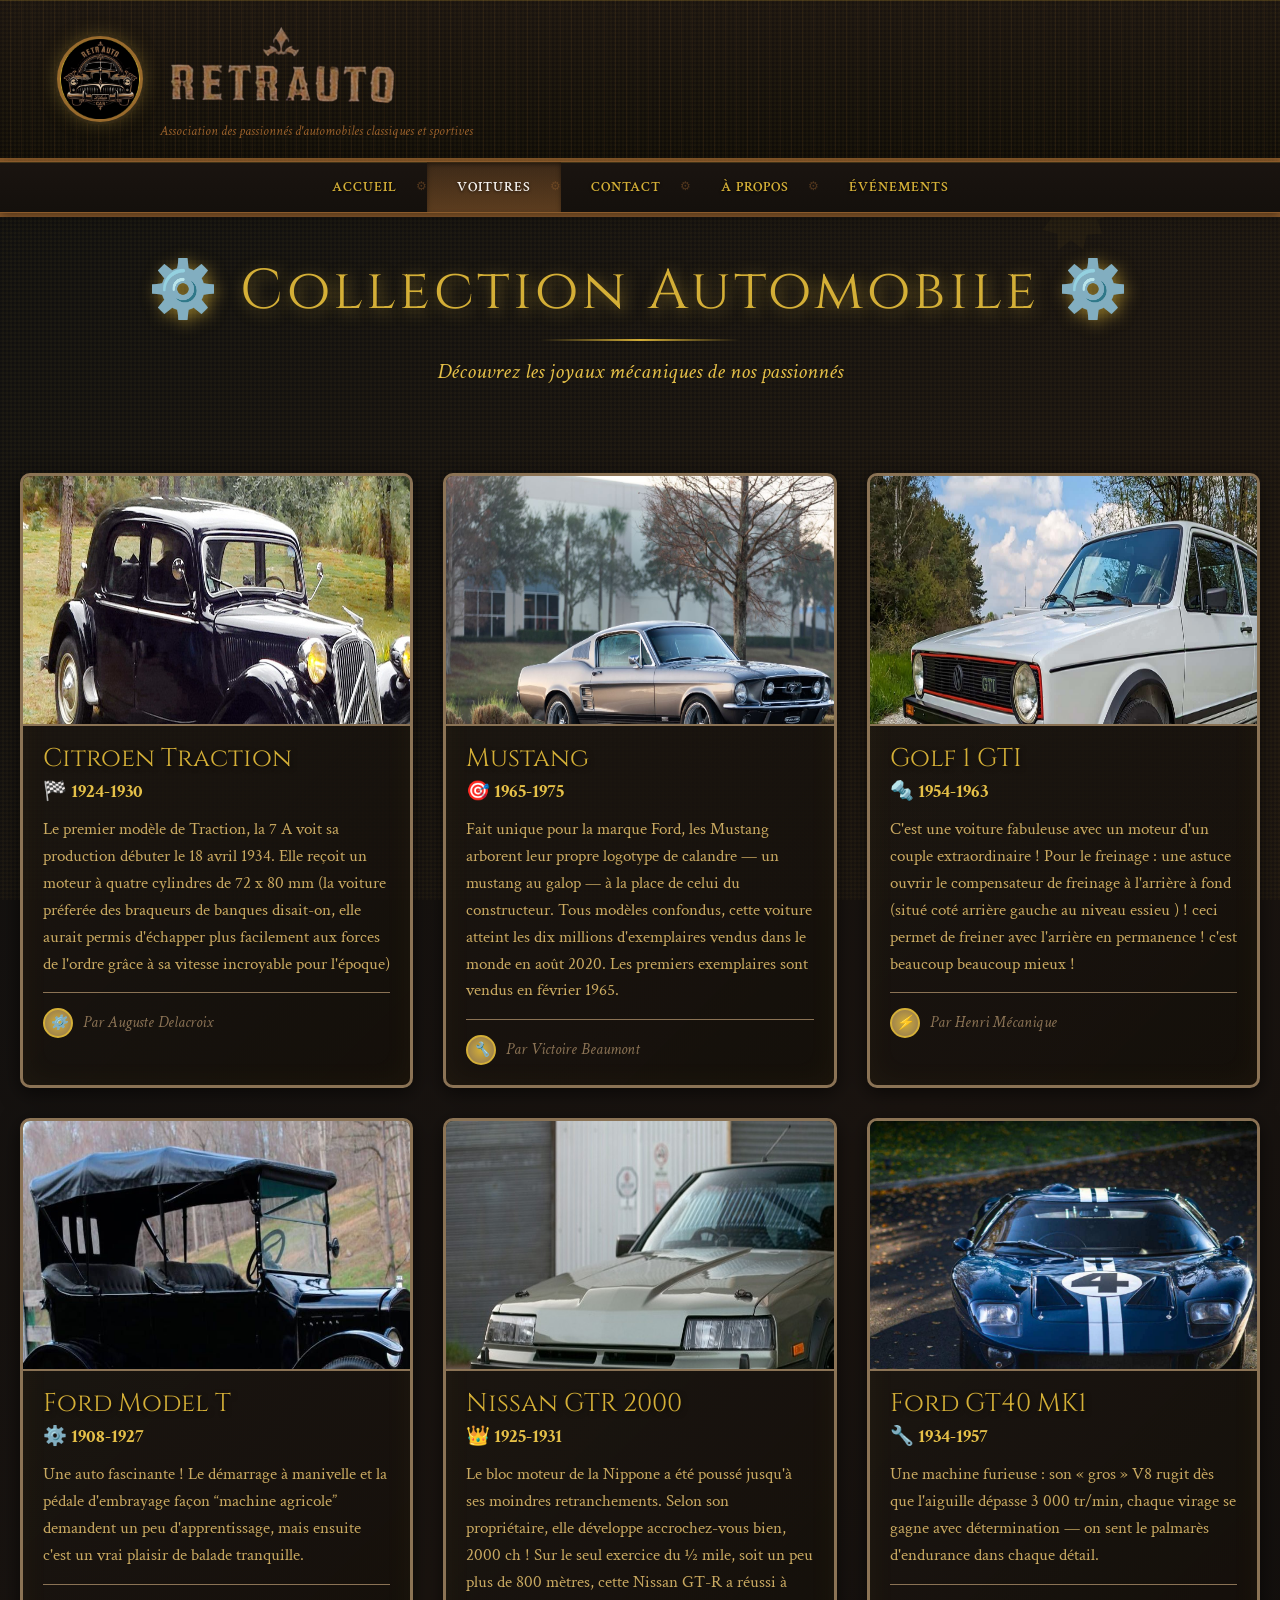
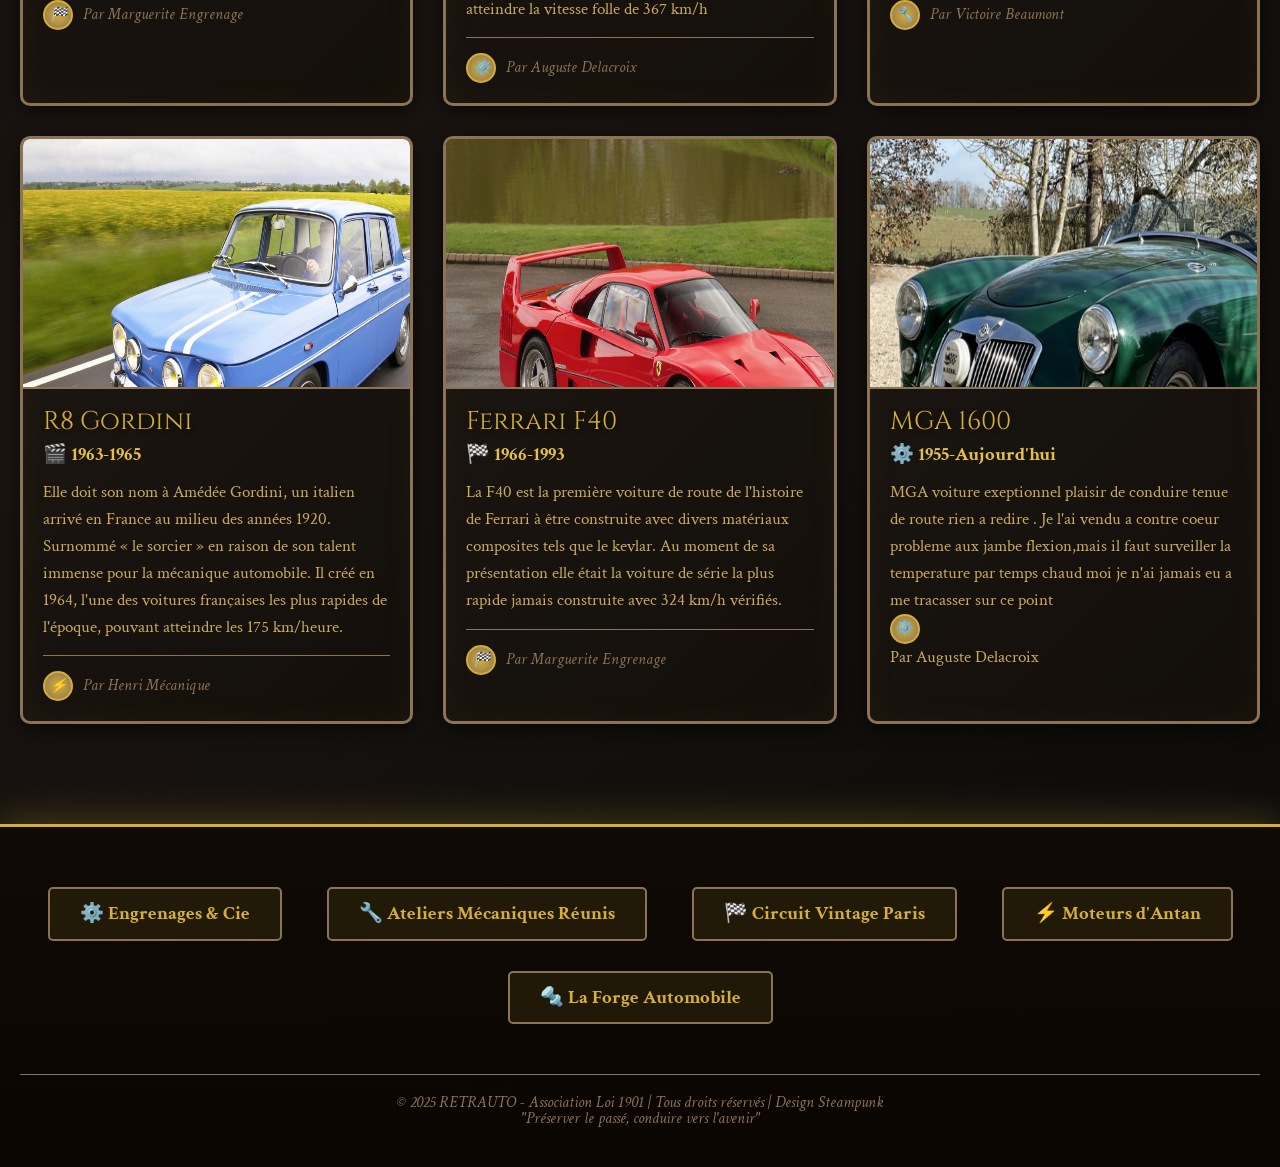
<file: DemoFinale/voitures.html>
<!DOCTYPE html>
<html lang="fr">
<head>
    <meta charset="UTF-8">
    <meta name="viewport" content="width=device-width, initial-scale=1.0">
    <title>RETRAUTO - Voitures</title>
    <link rel="stylesheet" href="reset.css">
    <link rel="stylesheet" href="responsive.css">
    <style>
        @import url('https://fonts.googleapis.com/css2?family=Cinzel:wght@400;700&family=Crimson+Text:ital@0;1&display=swap');
        
        * {
            margin: 0;
            padding: 0;
            box-sizing: border-box;
        }
        
        body {
            font-family: 'Crimson Text', serif;
            background: linear-gradient(135deg, #0f0f0f 0%, #1a1410 50%, #0a0a0a 100%);
            color: #d4af37;
            overflow-x: hidden;
            position: relative;
            min-height: 100vh;
        }
        
        body::before {
            content: '';
            position: fixed;
            top: 0;
            left: 0;
            width: 100%;
            height: 100%;
            background-image: 
                repeating-linear-gradient(0deg, transparent, transparent 2px, rgba(212, 175, 55, 0.03) 2px, rgba(212, 175, 55, 0.03) 4px),
                repeating-linear-gradient(90deg, transparent, transparent 2px, rgba(212, 175, 55, 0.03) 2px, rgba(212, 175, 55, 0.03) 4px);
            pointer-events: none;
            z-index: 1;
        }
        
        .gear-decoration {
            position: fixed;
            width: 150px;
            height: 150px;
            opacity: 0.04;
            pointer-events: none;
            z-index: 0;
            animation: rotateSlow 30s linear infinite;
        }
        
        .gear-1 { top: 15%; right: 10%; animation-duration: 25s; }
        .gear-2 { bottom: 20%; left: 8%; animation-duration: 35s; animation-direction: reverse; }
        
        @keyframes rotateSlow {
            from { transform: rotate(0deg); }
            to { transform: rotate(360deg); }
        }
        
        .container {
            max-width: 1400px;
            margin: 0 auto;
            padding: 0 20px;
            position: relative;
            z-index: 2;
        }
        
       /* Header */
        header {
            background: linear-gradient(180deg, #1a1410 0%, #0f0c08 100%);
            color: #d4af37;
            padding: 20px 0;
            box-shadow: 0 4px 20px rgba(212, 175, 55, 0.3), inset 0 1px 0 rgba(212, 175, 55, 0.2);
            border-bottom: 3px solid #8b5a2b;
            position: relative;
        }

        header::before {
            content: '';
            position: absolute;
            top: 0;
            left: 0;
            right: 0;
            height: 100%;
            background: repeating-linear-gradient(
                90deg,
                transparent,
                transparent 10px,
                rgba(139, 90, 43, 0.1) 10px,
                rgba(139, 90, 43, 0.1) 11px
            );
            pointer-events: none;
        }

        .header-content {
            max-width: 1200px;
            margin: 0 auto;
            padding: 0 20px;
            display: flex;
            align-items: center;
            gap: 20px;
            position: relative;
            z-index: 1;
        }

        .logo {
            width: 80px;
            height: 80px;
            background: radial-gradient(circle, #2a1f15 0%, #1a1410 100%);
            border-radius: 50%;
            display: flex;
            align-items: center;
            justify-content: center;
            font-size: 36px;
            font-weight: bold;
            color: #d4af37;
            box-shadow: 
                0 0 20px rgba(212, 175, 55, 0.5),
                inset 0 2px 10px rgba(0, 0, 0, 0.5),
                0 0 0 3px #8b5a2b,
                0 0 0 6px #1a1410;
            border: 2px solid #d4af37;
            text-shadow: 0 0 10px rgba(212, 175, 55, 0.8);
        }

        .logoImg{
            width: 80px;
            height: 80px;
        }


        .LogoTitle{

            width: 250px;
            height: 100px;

        }


        .site-title h1 {
            font-size: 32px;
            margin-bottom: 5px;
            text-shadow: 0 0 20px rgba(212, 175, 55, 0.6);
            letter-spacing: 2px;
        }

        .site-title p {
            font-size: 14px;
            opacity: 0.8;
            color: #b87333;
            font-style: italic;
        }

        nav {
            background: linear-gradient(180deg, #1a1410 0%, #14100c 100%);
            box-shadow: 
                0 2px 10px rgba(0, 0, 0, 0.5),
                inset 0 1px 0 rgba(212, 175, 55, 0.2),
                0 4px 0 #8b5a2b;
            position: sticky;
            top: 0;
            z-index: 100;
            border-top: 1px solid #8b5a2b;
            border-bottom: 1px solid #8b5a2b;
        }

        nav ul {
            max-width: 1200px;
            margin: 0 auto;
            list-style: none;
            display: flex;
            justify-content: space-between;
            padding: 0 10px;
        
        }

        nav li {
            margin: 0;
            position: relative;
        }

        nav li::after {
            content: '⚙';
            position: absolute;
            right: 0;
            top: 50%;
            transform: translateY(-50%);
            color: #8b5a2b;
            font-size: 12px;
            opacity: 0.5;
        }

        nav li:last-child::after {
            display: none;
        }

        nav a {
            display: block;
            padding: 10px 20px;
            color: #d4af37;
            text-decoration: none;
            font-weight: 600;
            transition: all 0.3s ease;
            position: relative;
            text-transform: uppercase;
            letter-spacing: 1px;
            font-size: 14px;
            text-shadow: 0 1px 3px rgba(0, 0, 0, 0.8);
        }

        nav a::before {
            content: '';
            position: absolute;
            top: 0;
            left: 0;
            right: 0;
            bottom: 0;
            background: linear-gradient(180deg, transparent 0%, rgba(139, 90, 43, 0.2) 100%);
            opacity: 0;
            transition: opacity 0.3s ease;
        }

        nav a:hover::before,
        nav a.active::before {
            opacity: 1;
        }

        nav a:hover {
            color: #fff;
            text-shadow: 0 0 10px rgba(212, 175, 55, 0.8);
        }

        nav a.active {
            background: linear-gradient(180deg, rgba(139, 90, 43, 0.3) 0%, rgba(139, 90, 43, 0.5) 100%);
            color: #fff;
            box-shadow: inset 0 2px 5px rgba(0, 0, 0, 0.5);
        }
        
        /* Navigation */
        nav {
            background: linear-gradient(180deg, #1a1410 0%, #14100c 100%);
            box-shadow: 
                0 2px 10px rgba(0, 0, 0, 0.5),
                inset 0 1px 0 rgba(212, 175, 55, 0.2),
                0 4px 0 #8b5a2b;
            position: sticky;
            top: 0;
            z-index: 100;
            border-top: 1px solid #8b5a2b;
            border-bottom: 1px solid #8b5a2b;
        }

        nav ul {
            max-width: 1200px;
            margin: 0 auto;
            list-style: none;
            display: flex;
            justify-content: center;
            padding: 0 20px;
        }

        nav li {
            margin: 0;
            position: relative;
        }

        nav li::after {
            content: '⚙';
            position: absolute;
            right: 0;
            top: 50%;
            transform: translateY(-50%);
            color: #8b5a2b;
            font-size: 12px;
            opacity: 0.5;
        }

        nav li:last-child::after {
            display: none;
        }

        nav a {
            display: block;
            padding: 18px 30px;
            color: #d4af37;
            text-decoration: none;
            font-weight: 600;
            transition: all 0.3s ease;
            position: relative;
            text-transform: uppercase;
            letter-spacing: 1px;
            font-size: 14px;
            text-shadow: 0 1px 3px rgba(0, 0, 0, 0.8);
        }

        nav a::before {
            content: '';
            position: absolute;
            top: 0;
            left: 0;
            right: 0;
            bottom: 0;
            background: linear-gradient(180deg, transparent 0%, rgba(139, 90, 43, 0.2) 100%);
            opacity: 0;
            transition: opacity 0.3s ease;
        }

        nav a:hover::before,
        nav a.active::before {
            opacity: 1;
        }

        nav a:hover {
            color: #fff;
            text-shadow: 0 0 10px rgba(212, 175, 55, 0.8);
        }

        nav a.active {
            background: linear-gradient(180deg, rgba(139, 90, 43, 0.3) 0%, rgba(139, 90, 43, 0.5) 100%);
            color: #fff;
            box-shadow: inset 0 2px 5px rgba(0, 0, 0, 0.5);
        }
        /*fin de la nav*/
        
        /* Page Title */
        .page-header {
            text-align: center;
            padding: 50px 0;
            position: relative;
        }
        
        .page-header h1 {
            font-family: 'Cinzel', serif;
            font-size: 3.5em;
            color: #d4af37;
            text-shadow: 3px 3px 15px rgba(212, 175, 55, 0.6);
            margin-bottom: 15px;
            letter-spacing: 4px;
        }
        
        .page-header p {
            font-size: 1.4em;
            color: #e5c048;
            font-style: italic;
        }
        
        .decorative-line {
            width: 200px;
            height: 2px;
            background: linear-gradient(90deg, transparent, #d4af37, transparent);
            margin: 20px auto;
        }
        
        /* Cars Grid */
        .cars-grid {
            display: grid;
            grid-template-columns: repeat(3, 1fr);
            gap: 30px;
            padding: 40px 0;
        }
        
        .car-card {
            background: linear-gradient(135deg, rgba(30, 25, 20, 0.8) 0%, rgba(20, 15, 10, 0.9) 100%);
            border: 3px solid #8b7355;
            border-radius: 10px;
            overflow: hidden;
            transition: all 0.4s;
            cursor: pointer;
            position: relative;
            box-shadow: 0 5px 20px rgba(0, 0, 0, 0.6), inset 0 0 30px rgba(212, 175, 55, 0.05);
        }
        
        .car-card::before {
            content: '';
            position: absolute;
            top: -2px;
            left: -2px;
            right: -2px;
            bottom: -2px;
            background: linear-gradient(45deg, #d4af37, #8b7355, #d4af37);
            border-radius: 10px;
            z-index: -1;
            opacity: 0;
            transition: opacity 0.4s;
            filter: blur(10px);
        }
        
        .car-card:hover {
            transform: translateY(-10px) scale(1.02);
            border-color: #d4af37;
            box-shadow: 0 15px 40px rgba(212, 175, 55, 0.4), inset 0 0 30px rgba(212, 175, 55, 0.1);
        }
        
        .car-card:hover::before {
            opacity: 0.6;
        }
        
        .car-image {
            width: 100%;
            height: 250px;
            background: #0a0a0a;
            position: relative;
            overflow: hidden;
            border-bottom: 2px solid #8b7355;
        }
    
        .car-img {
            width: 460px;
            height: 400px;
        }


        .car-image svg {
            width: 100%;
            height: 100%;
            filter: sepia(20%) contrast(110%);
            transition: transform 0.4s;
        }
        
        .car-card:hover .car-image svg {
            transform: scale(1.1);
        }
        
        .car-info {
            padding: 20px;
        }
        
        .car-name {
            font-family: 'Cinzel', serif;
            font-size: 1.6em;
            color: #d4af37;
            margin-bottom: 10px;
            text-shadow: 2px 2px 5px rgba(0, 0, 0, 0.5);
        }
        
        .car-year {
            color: #e5c048;
            font-size: 1.2em;
            margin-bottom: 15px;
            font-weight: bold;
        }
        
        .car-description {
            color: #c9a961;
            font-size: 1.05em;
            line-height: 1.6;
            margin-bottom: 15px;
            min-height: 80px;
        }
        
        .car-author {
            display: flex;
            align-items: center;
            gap: 10px;
            padding-top: 15px;
            border-top: 1px solid #8b7355;
            color: #8b7355;
            font-style: italic;
        }
        
        .author-icon {
            width: 30px;
            height: 30px;
            background: radial-gradient(circle, #d4af37 0%, #8b7355 100%);
            border-radius: 50%;
            display: flex;
            align-items: center;
            justify-content: center;
            font-size: 14px;
            border: 2px solid #d4af37;
        }
        
        .chat-badge {
            position: absolute;
            top: 15px;
            right: 15px;
            background: rgba(212, 175, 55, 0.9);
            color: #0a0a0a;
            padding: 8px 15px;
            border-radius: 20px;
            font-weight: bold;
            font-size: 0.9em;
            display: flex;
            align-items: center;
            gap: 5px;
            box-shadow: 0 3px 10px rgba(212, 175, 55, 0.5);
            animation: pulse 2s ease-in-out infinite;
        }
        
        @keyframes pulse {
            0%, 100% { transform: scale(1); }
            50% { transform: scale(1.05); }
        }
        
        /* Chat Modal */
        .chat-modal {
            display: none;
            position: fixed;
            top: 0;
            left: 0;
            width: 100%;
            height: 100%;
            background: rgba(0, 0, 0, 0.85);
            z-index: 1000;
            backdrop-filter: blur(5px);
            animation: fadeIn 0.3s;
        }
        
        @keyframes fadeIn {
            from { opacity: 0; }
            to { opacity: 1; }
        }
        
        .chat-modal.active {
            display: flex;
            align-items: center;
            justify-content: center;
        }
        
        .chat-container {
            background: linear-gradient(135deg, rgba(30, 25, 20, 0.98) 0%, rgba(20, 15, 10, 0.98) 100%);
            border: 3px solid #d4af37;
            border-radius: 15px;
            width: 90%;
            max-width: 600px;
            max-height: 80vh;
            display: flex;
            flex-direction: column;
            box-shadow: 0 20px 60px rgba(212, 175, 55, 0.4), inset 0 0 50px rgba(212, 175, 55, 0.1);
            animation: slideUp 0.4s;
        }
        
        @keyframes slideUp {
            from { transform: translateY(50px); opacity: 0; }
            to { transform: translateY(0); opacity: 1; }
        }
        
        .chat-header {
            padding: 20px;
            border-bottom: 2px solid #8b7355;
            display: flex;
            justify-content: space-between;
            align-items: center;
        }
        
        .chat-header h3 {
            font-family: 'Cinzel', serif;
            font-size: 1.8em;
            color: #d4af37;
            display: flex;
            align-items: center;
            gap: 10px;
        }
        
        .close-chat {
            background: rgba(212, 175, 55, 0.2);
            border: 2px solid #d4af37;
            color: #d4af37;
            width: 40px;
            height: 40px;
            border-radius: 50%;
            display: flex;
            align-items: center;
            justify-content: center;
            cursor: pointer;
            font-size: 1.5em;
            transition: all 0.3s;
        }
        
        .close-chat:hover {
            background: rgba(212, 175, 55, 0.4);
            transform: rotate(90deg);
        }
        
        .chat-messages {
            flex: 1;
            padding: 20px;
            overflow-y: auto;
            max-height: 400px;
        }
        
        .chat-messages::-webkit-scrollbar {
            width: 8px;
        }
        
        .chat-messages::-webkit-scrollbar-track {
            background: rgba(139, 115, 85, 0.2);
            border-radius: 10px;
        }
        
        .chat-messages::-webkit-scrollbar-thumb {
            background: #d4af37;
            border-radius: 10px;
        }
        
        .message {
            margin-bottom: 15px;
            padding: 12px 18px;
            border-radius: 10px;
            max-width: 80%;
            animation: messageSlide 0.3s;
        }
        
        @keyframes messageSlide {
            from { transform: translateX(-20px); opacity: 0; }
            to { transform: translateX(0); opacity: 1; }
        }
        
        .message.system {
            background: rgba(212, 175, 55, 0.15);
            border-left: 4px solid #d4af37;
            color: #e5c048;
            font-style: italic;
        }
        
        .message.user {
            background: rgba(139, 115, 85, 0.3);
            border-left: 4px solid #8b7355;
            margin-left: auto;
            color: #c9a961;
        }
        
        .chat-input-container {
            padding: 20px;
            border-top: 2px solid #8b7355;
            display: flex;
            gap: 10px;
        }
        
        .chat-input {
            flex: 1;
            background: rgba(10, 10, 10, 0.6);
            border: 2px solid #8b7355;
            border-radius: 25px;
            padding: 12px 20px;
            color: #d4af37;
            font-size: 1em;
            font-family: 'Crimson Text', serif;
            transition: all 0.3s;
        }
        
        .chat-input:focus {
            outline: none;
            border-color: #d4af37;
            box-shadow: 0 0 15px rgba(212, 175, 55, 0.3);
            background: rgba(10, 10, 10, 0.8);
        }
        
        .chat-send {
            background: linear-gradient(135deg, #d4af37 0%, #8b7355 100%);
            border: none;
            color: #0a0a0a;
            width: 50px;
            height: 50px;
            border-radius: 50%;
            cursor: pointer;
            font-size: 1.2em;
            transition: all 0.3s;
            box-shadow: 0 3px 10px rgba(212, 175, 55, 0.4);
        }
        
        .chat-send:hover {
            transform: scale(1.1);
            box-shadow: 0 5px 15px rgba(212, 175, 55, 0.6);
        }
        
        @media (max-width: 1200px) {
            .cars-grid {
                grid-template-columns: repeat(2, 1fr);
            }
        }
        
        @media (max-width: 768px) {
            .header-content {
                flex-direction: column;
            }
            
            .site-title {
                font-size: 1.8em;
            }
            
            .page-header h1 {
                font-size: 2.5em;
            }
            
            .cars-grid {
                grid-template-columns: 1fr;
            }
            
            nav ul {
                justify-content: center;
            }
        }
         /* Footer */
        footer {
            background: linear-gradient(180deg, rgba(15, 10, 5, 0.95) 0%, rgba(10, 5, 0, 0.98) 100%);
            border-top: 3px solid #d4af37;
            padding: 40px 0 20px;
            margin-top: 60px;
            box-shadow: 0 -10px 30px rgba(212, 175, 55, 0.2);
        }
        
        .partners {
            display: flex;
            justify-content: space-around;
            align-items: center;
            margin-bottom: 30px;
            padding: 20px;
            flex-wrap: wrap;
            gap: 30px;
        }
        
        .partner {
            padding: 15px 30px;
            background: rgba(212, 175, 55, 0.1);
            border: 2px solid #8b7355;
            border-radius: 5px;
            font-size: 1.2em;
            font-weight: bold;
            transition: all 0.3s;
            
        }
        .copyright {
            text-align: center;
            padding: 20px;
            border-top: 1px solid #8b7355;
            color: #8b7355;
            font-style: italic;
        }
        
        @media (max-width: 768px) {
            .header-content {
                flex-direction: column;
                gap: 20px;
            }
            
            nav ul {
                flex-wrap: wrap;
                justify-content: center;
            }
            
            .content-grid {
                grid-template-columns: 1fr;
            }
            
            .site-title {
                font-size: 1.8em;
            }
        }
    </style>
</head>
<body>
    <svg style="display: none;">
        <symbol id="gear" viewBox="0 0 100 100">
            <path fill="#d4af37" d="M50,20 L55,30 L65,28 L63,38 L72,43 L65,50 L72,57 L63,62 L65,72 L55,70 L50,80 L45,70 L35,72 L37,62 L28,57 L35,50 L28,43 L37,38 L35,28 L45,30 Z">
                <animateTransform attributeName="transform" type="rotate" from="0 50 50" to="360 50 50" dur="20s" repeatCount="indefinite"/>
            </path>
        </symbol>
    </svg>
    
    <svg class="gear-decoration gear-1"><use href="#gear"/></svg>
    <svg class="gear-decoration gear-2"><use href="#gear"/></svg>
    
    <header>
        <div class="header-content">
            <div class="logo"><img class="logoImg" src="LogoCircular.png" alt="Logo de l'association"></div>
            <div class="site-title">
                <!--<h1>RETRAUTO Club</h1>--><img class="LogoTitle" src="TitreFinalRemastered-removebg-preview.png" alt="RETRAUTO">
                <p>Association des passionnés d'automobiles classiques et sportives</p>
            </div>
        </div>
    </header>
    <nav>
        <ul>
            <li><a href="index.html" >Accueil</a></li>
            <li><a href="voitures.html" class="active">Voitures</a></li>
            <li><a href="contact.html">Contact</a></li>
            <li><a href="about.html">À propos</a></li>
            <li><a href="event.html">Événements</a></li>
        </ul>
    </nav>
    
    <main>
        <div class="container">
            <div class="page-header">
                <h1>⚙️ Collection Automobile ⚙️</h1>
                <div class="decorative-line"></div>
                <p>Découvrez les joyaux mécaniques de nos passionnés</p>
            </div>
            
            <div class="cars-grid">
                <!-- Car 1 -->
                <div class="car-card" data-car="Citroen_raction" data-author="Auguste Delacroix">
                    <div class="chat-badge">💬 Discuter</div>
                    <div class="car-image">
                        <img class="car-img" src="images/citroen_traction.jpg" alt="Citroën Traction">
                    </div>
                    <div class="car-info">
                        <div class="car-name">Citroen Traction</div>
                        <div class="car-year">🏁 1924-1930</div>
                        <div class="car-description">
                            Le premier modèle de Traction, la 7 A voit sa production débuter le 18 avril 1934. Elle reçoit un moteur à quatre cylindres de 72 x 80 mm (la voiture préferée des braqueurs de banques disait-on, elle aurait permis d'échapper plus facilement aux forces de l'ordre grâce à sa vitesse incroyable pour l'époque)
                        </div>
                        <div class="car-author">
                            <div class="author-icon">⚙️</div>
                            <span>Par Auguste Delacroix</span>
                        </div>
                    </div>
                </div>
                
                <!-- Car 2 -->
                <div class="car-card" data-car="Mustang" data-author="Victoire Beaumont">
                    <div class="chat-badge">💬 Discuter</div>
                    <div class="car-image">
                        <img class="car-img" src="images/Mustang front.jpg" alt="Mustang">
                    </div>
                    <div class="car-info">
                        <div class="car-name">Mustang</div>
                        <div class="car-year">🎯 1965-1975</div>
                        <div class="car-description">
                            Fait unique pour la marque Ford, les Mustang arborent leur propre logotype de calandre — un mustang au galop — à la place de celui du constructeur. Tous modèles confondus, cette voiture atteint les dix millions d'exemplaires vendus dans le monde en août 2020. Les premiers exemplaires sont vendus en février 1965.
                        </div>
                        <div class="car-author">
                            <div class="author-icon">🔧</div>
                            <span>Par Victoire Beaumont</span>
                        </div>
                    </div>
                </div>
                
                <!-- Car 3 -->
                <div class="car-card" data-car="Golf_GTI" data-author="Henri Mécanique">
                    <div class="chat-badge">💬 Discuter</div>
                    <div class="car-image">
                        <img class="car-img" src="images/vw-golf-gti1979front.jpg" alt="Golf 1 GTI">
                    </div>
                    <div class="car-info">
                        <div class="car-name">Golf 1 GTI</div>
                        <div class="car-year">🔩 1954-1963</div>
                        <div class="car-description">
                            C'est une voiture fabuleuse avec un moteur d'un couple extraordinaire ! Pour le freinage : une astuce ouvrir le compensateur de freinage à l'arrière à fond (situé coté arrière gauche au niveau essieu ) ! ceci permet de freiner avec l'arrière en permanence ! c'est beaucoup beaucoup mieux !
                        </div>
                        <div class="car-author">
                            <div class="author-icon">⚡</div>
                            <span>Par Henri Mécanique</span>
                        </div>
                    </div>
                </div>
                
                <!-- Car 4 -->
                <div class="car-card" data-car="ford" data-author="Marguerite Engrenage">
                    <div class="chat-badge">💬 Discuter</div>
                    <div class="car-image">
                       <img class="car-img" src="images/Ford_T.jpg" alt="MGA Le Mans">
                    </div>
                    <div class="car-info">
                        <div class="car-name">Ford Model T</div>
                        <div class="car-year">⚙️ 1908-1927</div>
                        <div class="car-description">
                            Une auto fascinante ! Le démarrage à manivelle et la pédale d'embrayage façon “machine agricole” demandent un peu d'apprentissage, mais ensuite c'est un vrai plaisir de balade tranquille.
                        </div>
                        <div class="car-author">
                            <div class="author-icon">🏁</div>
                            <span>Par Marguerite Engrenage</span>
                        </div>
                    </div>
                </div>
                
                <!-- Car 5 -->
                <div class="car-card" data-car="nissan" data-author="Auguste Delacroix">
                    <div class="chat-badge">💬 Discuter</div>
                    <div class="car-image">

                        <img class="car-img" src="images/nissan_gtr.jpg" alt="Nissan GTR 2000">
                    </div>    

                    <div class="car-info">
                        <div class="car-name">Nissan GTR 2000</div>
                        <div class="car-year">👑 1925-1931</div>
                        <div class="car-description">
                            Le bloc moteur de la Nippone a été poussé jusqu'à ses moindres retranchements. Selon son propriétaire, elle développe accrochez-vous bien, 2000 ch ! Sur le seul exercice du ½ mile, soit un peu plus de 800 mètres, cette Nissan GT-R a réussi à atteindre la vitesse folle de 367 km/h
                        </div>
                        <div class="car-author">
                            <div class="author-icon">⚙️</div>
                            <span>Par Auguste Delacroix</span>
                        </div>
                    </div>
                </div>
                
                <!-- Car 6 -->
                <div class="car-card" data-car="Ford_GT40_MK1" data-author="Victoire Beaumont">
                    <div class="chat-badge">💬 Discuter</div>
                    <div class="car-image">
                        
                        <img class="car-img" src="images/FordGT40.jpg" alt="Ford GT40 MK1">
                    
                        
                    </div>
                    <div class="car-info">
                        <div class="car-name">Ford GT40 MK1</div>
                        <div class="car-year">🔧 1934-1957</div>
                        <div class="car-description">
                            Une machine furieuse : son « gros » V8 rugit dès que l'aiguille dépasse 3 000 tr/min, chaque virage se gagne avec détermination — on sent le palmarès d'endurance dans chaque détail.
                        </div>
                        <div class="car-author">
                            <div class="author-icon">🔧</div>
                            <span>Par Victoire Beaumont</span>
                        </div>
                    </div>
                </div>
                
                <!-- Car 7 -->
                <div class="car-card" data-car="gordini" data-author="Henri Mécanique">
                    <div class="chat-badge">💬 Discuter</div>
                    <div class="car-image">
                        <img class="car-img" src="images/R8 gordini front.jpg" alt="Gordini R8">
                    </div>
                    <div class="car-info">
                        <div class="car-name">R8 Gordini</div>
                        <div class="car-year">🎬 1963-1965</div>
                        <div class="car-description">
                            Elle doit son nom à Amédée Gordini, un italien arrivé en France au milieu des années 1920. Surnommé « le sorcier » en raison de son talent immense pour la mécanique automobile. Il créé en 1964, l'une des voitures françaises les plus rapides de l'époque, pouvant atteindre les 175 km/heure.
                        
                        </div>
                        <div class="car-author">
                            <div class="author-icon">⚡</div>
                            <span>Par Henri Mécanique</span>
                        </div>
                    </div>
                </div>
                
                <!-- Car 8 -->
                <div class="car-card" data-car="ferrarif40" data-author="Marguerite Engrenage">
                    <div class="chat-badge">💬 Discuter</div>
                    <div class="car-image">
                        <img class="car-img" src="images/Ferrari F4.jpeg" alt="Ferrari F40">
                    </div>
                    <div class="car-info">
                        <div class="car-name">Ferrari F40</div>
                        <div class="car-year">🏁 1966-1993</div>
                        <div class="car-description">
                           La F40 est la première voiture de route de l'histoire de Ferrari à être construite avec divers matériaux composites tels que le kevlar. Au moment de sa présentation elle était la voiture de série la plus rapide jamais construite avec 324 km/h vérifiés.
                        </div>
                        <div class="car-author">
                            <div class="author-icon">🏁</div>
                            <span>Par Marguerite Engrenage</span>
                        </div>
                    </div>
                </div>
                
                <!-- Car 9 -->
                <div class="car-card" data-car="mga" data-author="Auguste Delacroix">
                    <div class="chat-badge">💬 Discuter</div>
                    <div class="car-image">
                        <img class="car-img" src="images/MGA_Le_Mans.jpg" alt="MGA_Le_Mans">
                    </div>
                    <div class="car-info">
                        <div class="car-name">MGA 1600</div>
                        <div class="car-year">⚙️ 1955-Aujourd'hui</div>
                        <div class="car-description">
                            MGA  voiture exeptionnel plaisir de conduire tenue de route rien a redire . Je l'ai vendu a contre coeur probleme aux jambe flexion,mais il faut surveiller la temperature par temps chaud moi je n'ai jamais eu a me tracasser sur ce point
                            <div class="author-icon">⚙️</div>
                            <span>Par Auguste Delacroix</span>
                        </div>
                    </div>
                </div>
            </div>
        </div>
    </main>
    <footer>
        <div class="container">
            <div class="partners">
                <div class="partner">⚙️ Engrenages & Cie</div>
                <div class="partner">🔧 Ateliers Mécaniques Réunis</div>
                <div class="partner">🏁 Circuit Vintage Paris</div>
                <div class="partner">⚡ Moteurs d'Antan</div>
                <div class="partner">🔩 La Forge Automobile</div>
            </div>
            <div class="copyright">
                © 2025 RETRAUTO - Association Loi 1901 | Tous droits réservés | Design Steampunk
                <br>
                "Préserver le passé, conduire vers l'avenir"
            </div>
        </div>
    </footer>
    
    <!-- Chat Modal -->
    <div class="chat-modal" id="chatModal">
        <div class="chat-container">
            <div class="chat-header">
                <h3><span id="chatCarName">💬 Discussion</span></h3>
                <button class="close-chat" id="closeChat">✕</button>
            </div>
            <div class="chat-messages" id="chatMessages">
                <div class="message system">
                    Bienvenue ! Vous êtes en conversation avec <span id="chatAuthorName"></span>. Posez vos questions sur ce modèle automobile.
                </div>
            </div>
            <div class="chat-input-container">
                <input type="text" class="chat-input" id="chatInput" placeholder="Écrivez votre message...">
                <button class="chat-send" id="chatSend">➤</button>
            </div>
        </div>
    </div>
    
    <script>
        // Chat functionality
        const chatModal = document.getElementById('chatModal');
        const closeChat = document.getElementById('closeChat');
        const chatInput = document.getElementById('chatInput');
        const chatSend = document.getElementById('chatSend');
        const chatMessages = document.getElementById('chatMessages');
        const chatCarName = document.getElementById('chatCarName');
        const chatAuthorName = document.getElementById('chatAuthorName');
        
        let currentCar = '';
        let currentAuthor = '';
        
        // Réponses automatiques par voiture
        const responses = {
            Citroen_raction: [
                "La Type 35 possède un moteur 8 cylindres en ligne de 2,0 litres développant 90 chevaux. Pour l'époque, c'était extraordinaire !",
                "Ettore Bugatti a conçu cette voiture comme une œuvre d'art. Chaque détail était pensé pour la performance et l'esthétique.",
                "Saviez-vous qu'elle a remporté le premier Grand Prix de Monaco en 1929 ? Un exploit technique remarquable !",
                "Le châssis était révolutionnaire avec ses essieux creux pour réduire le poids. Bugatti était un visionnaire."
            ],
            Mustang: [
                "Le moteur 6 cylindres de 3,8 litres développait 265 chevaux. Elle atteignait 240 km/h, incroyable pour 1961 !",
                "Les phares recouverts de verre étaient une innovation majeure pour l'aérodynamisme. Jaguar pensait déjà au futur.",
                "Malcolm Sayer, l'ingénieur aéronautique, a dessiné ses lignes. C'est pour ça qu'elle est si fluide !",
                "Elle coûtait deux fois moins cher qu'une Ferrari équivalente. Un rapport qualité/prix exceptionnel !"
            ],
            Golf_GTI: [
                "Les portes papillon n'étaient pas un gadget esthétique, mais une nécessité technique due au châssis tubulaire !",
                "L'injection directe Bosch était une première mondiale sur une voiture de série. Mercedes était en avance.",
                "Elle a gagné les 24 Heures du Mans en 1952. Performance et fiabilité réunies !",
                "Seulement 1400 exemplaires ont été produits. C'est devenu l'un des véhicules de collection les plus recherchés."
            ],
            ford: [
                "Henry Ford a dit : 'Les gens peuvent choisir n'importe quelle couleur, tant que c'est noir !' Pragmatisme pur.",
                "15 millions d'unités vendues ! Elle a littéralement mis l'Amérique sur roues.",
                "Le prix est passé de 850$ en 1908 à 260$ en 1925 grâce à la production de masse. Révolutionnaire !",
                "Elle était si robuste que beaucoup fonctionnent encore aujourd'hui, 100 ans après !"
            ],
            nissan: [
                "Le Phantom était assemblé à la main par des artisans. Chaque voiture prenait des mois à construire.",
                "Le moteur 6 cylindres était si silencieux qu'on entendait surtout l'horloge du tableau de bord !",
                "Les carrossiers comme Barker ou Hooper créaient des œuvres uniques sur chaque châssis.",
                "C'était la voiture des rois et des maharadjahs. Le summum du luxe automobile."
            ],
            Ford_GT40_MK1: [
                "La traction avant était révolutionnaire en 1934. Citroën a pris un risque énorme qui a payé !",
                "Elle a été utilisée par la Résistance française pendant la guerre. Robuste et fiable dans toutes conditions.",
                "André Citroën a fait faillite à cause des coûts de développement, mais l'histoire lui a donné raison.",
                "23 ans de production sans changement majeur. Le design était en avance sur son temps !"
            ],
            gordini: [
                "Q Branch a équipé la DB5 de Bond de gadgets : sièges éjectables, mitrailleuses, plaques tournantes...",
                "Le moteur 6 cylindres de 4,0 litres développait 282 chevaux. Un vrai Grand Tourisme !",
                "Seulement 1021 exemplaires produits. Chaque DB5 est une pièce de collection aujourd'hui.",
                "David Brown, le propriétaire d'Aston Martin, a donné ses initiales 'DB' à tous les modèles de l'époque."
            ],
            ferrarif40: [
                "Pininfarina a dessiné cette Spider en 1966. Ses lignes sont toujours modernes aujourd'hui !",
                "Le moteur 4 cylindres à double arbre à cames était un bijou mécanique typiquement italien.",
                "Elle apparaît dans 'Le Lauréat' avec Dustin Hoffman. Un moment iconique du cinéma !",
                "27 ans de production ! Alfa Romeo a su préserver l'essence de ce design intemporel."
            ],
            mga: [
                "Le moteur à plat 6 cylindres refroidi par air est à l'arrière. Une architecture unique !",
                "Ferdinand Porsche Jr a dessiné la 911. Son père avait créé la Volkswagen Coccinelle.",
                "Plus de 60 ans après, la 911 garde la même philosophie. C'est rare dans l'automobile !",
                "Les premiers modèles s'appelaient '901', mais Peugeot possédait les numéros à zéro central."
            ]
        };
        
        // Ouvrir le chat
        document.querySelectorAll('.car-card').forEach(card => {
            card.addEventListener('click', function() {
                currentCar = this.dataset.car;
                currentAuthor = this.dataset.author;
                const carName = this.querySelector('.car-name').textContent;
                
                chatCarName.textContent = `💬 ${carName}`;
                chatAuthorName.textContent = currentAuthor;
                
                // Réinitialiser les messages
                chatMessages.innerHTML = `
                    <div class="message system">
                        Bienvenue ! Vous êtes en conversation avec <strong>${currentAuthor}</strong>. Posez vos questions sur ce modèle automobile.
                    </div>
                `;
                
                chatModal.classList.add('active');
                chatInput.focus();
            });
        });
        
        // Fermer le chat
        closeChat.addEventListener('click', () => {
            chatModal.classList.remove('active');
        });
        
        chatModal.addEventListener('click', (e) => {
            if (e.target === chatModal) {
                chatModal.classList.remove('active');
            }
        });
        
        // Envoyer un message
        function sendMessage() {
            const message = chatInput.value.trim();
            if (!message) return;
            
            // Ajouter le message de l'utilisateur
            const userMsg = document.createElement('div');
            userMsg.className = 'message user';
            userMsg.textContent = message;
            chatMessages.appendChild(userMsg);
            
            chatInput.value = '';
            
            // Scroll vers le bas
            chatMessages.scrollTop = chatMessages.scrollHeight;
            
            // Réponse automatique après un délai
            setTimeout(() => {
                const carResponses = responses[currentCar] || [];
                const randomResponse = carResponses[Math.floor(Math.random() * carResponses.length)] || 
                    "C'est une excellente question ! Cette voiture a tant d'histoires fascinantes à raconter.";
                
                const systemMsg = document.createElement('div');
                systemMsg.className = 'message system';
                systemMsg.innerHTML = `<strong>${currentAuthor}:</strong> ${randomResponse}`;
                chatMessages.appendChild(systemMsg);
                
                chatMessages.scrollTop = chatMessages.scrollHeight;
            }, 1000 + Math.random() * 1000);
        }
        
        chatSend.addEventListener('click', sendMessage);
        
        chatInput.addEventListener('keypress', (e) => {
            if (e.key === 'Enter') {
                sendMessage();
            }
        });
    </script>
</body>
</html>
</file>
<file: DemoFinale/responsive.css>
/* ========================================
   RESPONSIVE DESIGN - RETRAUTO CLUB
   feuille de style
   ======================================== */

/* TABLETTES/I-PAD (max-width: 1024px) */
@media (max-width: 1024px) {
    /* Header */
    .header-content {
        flex-direction: column;
        text-align: center;
        gap: 15px;
    }

    .logo, .logoImg {
        width: 70px;
        height: 70px;
    }

    .LogoTitle {
        width: 220px;
        height: 90px;
    }

    .site-title h1 {
        font-size: 28px;
    }

    .site-title p {
        font-size: 13px;
    }

    /* Navigation */
  
    nav {
        position: static; /* ou relative */
    }
    

    nav ul {
        flex-wrap: wrap;
        justify-content: center;
        gap: 5px;
    }

    nav a {
        padding: 12px 20px;
        font-size: 13px;
    }

    nav li::after {
        display: none;
    }

    /* Page Header */
    .page-header h1 {
        font-size: 2.8em;
        letter-spacing: 2px;
    }

    .page-header p {
        font-size: 1.2em;
    }

    /* Contact Grid */
    .contact-grid {
        grid-template-columns: 1fr;
        gap: 30px;
    }

    /* Form Grid */
    .form-grid {
        grid-template-columns: 1fr;
    }

    /* Cars Grid - Voitures */
    .cars-grid {
        grid-template-columns: repeat(2, 1fr);
        gap: 25px;
    }

    /* Content Grid - Accueil */
    .content-grid {
        grid-template-columns: 1fr;
        gap: 25px;
    }

    /* Carousel */
    .carousel {
        height: 400px;
    }

    .carousel-caption {
        font-size: 1.3em;
        padding: 20px;
    }

    /* Ticker */
    .ticker-item {
        font-size: 1.1em;
        padding: 0 30px;
    }

    /* Partners */
    .partners {
        gap: 20px;
    }

    .partner {
        padding: 12px 25px;
        font-size: 1.1em;
    }
}

/* MOBILES (max-width: 768px) */
@media (max-width: 768px) {
    /* Container */
    .container {
        padding: 0 15px;
    }

    /* Header */
    header {
        padding: 15px 0;
    }

    .header-content {
        padding: 0 15px;
    }

    .logo, .logoImg {
        width: 60px;
        height: 60px;
        font-size: 28px;
    }

    .LogoTitle {
        width: 200px;
        height: 80px;
    }

    .site-title h1 {
        font-size: 24px;
        letter-spacing: 1px;
    }

    .site-title p {
        font-size: 12px;
    }

    /* Navigation */
    nav {
        position: relative;
    }

    nav ul {
        flex-direction: column;
        align-items: center;
        padding: 10px;
    }

    nav li {
        width: 100%;
        text-align: center;
    }

    nav a {
        padding: 15px 20px;
        width: 100%;
        font-size: 14px;
    }

    /* Page Headers */
    .page-header {
        padding: 30px 0;
    }

    .page-header h1 {
        font-size: 2.2em;
        letter-spacing: 1px;
    }

    .page-header p {
        font-size: 1.1em;
        padding: 0 10px;
    }

    .decorative-line {
        width: 150px;
    }

    .decorative-line::before,
    .decorative-line::after {
        font-size: 16px;
    }

    /* Section Titles */
    .section-title {
        font-size: 1.8em;
        flex-direction: column;
        gap: 10px;
    }

    .section-title::before,
    .section-title::after {
        width: 30px;
    }

    /* Social Section */
    .social-section {
        padding: 25px;
    }

    .social-link {
        flex-direction: column;
        text-align: center;
        padding: 15px;
    }

    .social-icon {
        width: 50px;
        height: 50px;
        font-size: 24px;
    }

    .social-info h3 {
        font-size: 1.3em;
    }

    .social-info p {
        font-size: 1em;
    }

    /* Info Boxes */
    .info-box {
        padding: 20px;
    }

    .info-item {
        flex-direction: column;
        text-align: center;
        padding: 12px;
    }

    .info-icon {
        width: 40px;
        height: 40px;
        font-size: 20px;
    }

    .info-text h4 {
        font-size: 1.2em;
    }

    .info-text p {
        font-size: 1em;
    }

    /* Newsletter Section */
    .newsletter-section {
        padding: 30px 20px;
    }

    .newsletter-header h2 {
        font-size: 2em;
    }

    .newsletter-header p {
        font-size: 1.1em;
    }

    .form-grid {
        gap: 20px;
    }

    .form-group label {
        font-size: 1.1em;
    }

    .form-group input,
    .form-group select {
        padding: 12px 15px;
        font-size: 1em;
    }

    .checkbox-group {
        padding: 15px;
        flex-direction: column;
        align-items: flex-start;
        gap: 10px;
    }

    .checkbox-group label {
        font-size: 1em;
    }

    .submit-btn {
        padding: 15px 35px;
        font-size: 1.1em;
        width: 100%;
    }

    /* Cars Grid */
    .cars-grid {
        grid-template-columns: 1fr;
        gap: 20px;
        padding: 30px 0;
    }

    .car-card {
        border-width: 2px;
    }

    .car-image {
        height: 200px;
    }

    .car-info {
        padding: 15px;
    }

    .car-name {
        font-size: 1.4em;
    }

    .car-year {
        font-size: 1.1em;
    }

    .car-description {
        font-size: 1em;
        min-height: auto;
    }

    .chat-badge {
        top: 10px;
        right: 10px;
        padding: 6px 12px;
        font-size: 0.85em;
    }

    /* Chat Modal */
    .chat-container {
        width: 95%;
        max-height: 90vh;
    }

    .chat-header {
        padding: 15px;
    }

    .chat-header h3 {
        font-size: 1.5em;
    }

    .close-chat {
        width: 35px;
        height: 35px;
        font-size: 1.3em;
    }

    .chat-messages {
        padding: 15px;
        max-height: 300px;
    }

    .message {
        padding: 10px 15px;
        font-size: 0.95em;
    }

    .chat-input-container {
        padding: 15px;
        flex-direction: column;
    }

    .chat-input {
        width: 100%;
        margin-bottom: 10px;
    }

    .chat-send {
        width: 100%;
        height: 45px;
        border-radius: 25px;
    }

    /* Carousel - Accueil */
    .carousel-section {
        padding: 20px;
    }

    .carousel {
        height: 300px;
    }

    .carousel-caption {
        font-size: 1em;
        padding: 15px;
    }

    /* Ticker */
    .ticker-section {
        padding: 15px 0;
    }

    .ticker-item {
        font-size: 1em;
        padding: 0 25px;
    }

    /* Discover Button */
    .discover-btn {
        padding: 12px 30px;
        font-size: 1em;
        letter-spacing: 1px;
    }

    /* Content Boxes */
    .box {
        padding: 20px;
    }

    .box h2 {
        font-size: 1.6em;
        margin-bottom: 15px;
    }

    .event-item,
    .member-item {
        padding: 12px;
        margin-bottom: 12px;
    }

    .event-date,
    .event-title,
    .member-name {
        font-size: 1em;
    }

    .event-item p,
    .member-item p {
        font-size: 0.95em;
    }

    /* Map Section */
    .info-box svg {
        max-width: 100%;
    }

    /* Additional Info Cards */
    div[style*="grid-template-columns: repeat(3, 1fr)"] {
        grid-template-columns: 1fr !important;
        gap: 20px !important;
    }

    /* Footer */
    footer {
        padding: 30px 0 15px;
        margin-top: 40px;
    }

    .partners {
        flex-direction: column;
        gap: 15px;
        padding: 15px;
    }

    .partner {
        padding: 10px 20px;
        font-size: 1em;
        width: 100%;
        text-align: center;
    }

    .copyright {
        font-size: 0.9em;
        padding: 15px 10px;
        line-height: 1.6;
    }

    /* Gear Decorations */
    .gear-decoration {
        width: 100px;
        height: 100px;
        opacity: 0.03;
    }
}

/* PETITS MOBILES (max-width: 480px) */
@media (max-width: 480px) {
    /* Page Header */
    .page-header h1 {
        font-size: 1.8em;
    }

    .page-header p {
        font-size: 1em;
    }

    /* Logo */
    .LogoTitle {
        width: 180px;
        height: 70px;
    }

    /* Navigation */
    nav a {
        font-size: 13px;
        padding: 12px 15px;
    }

    /* Section Titles */
    .section-title {
        font-size: 1.5em;
    }

    /* Newsletter */
    .newsletter-header h2 {
        font-size: 1.6em;
    }

    .newsletter-header p {
        font-size: 1em;
    }

    /* Car Cards */
    .car-name {
        font-size: 1.3em;
    }

    .car-image {
        height: 180px;
    }

    /* Chat */
    .chat-header h3 {
        font-size: 1.3em;
    }

    /* Carousel */
    .carousel {
        height: 250px;
    }

    .carousel-caption {
        font-size: 0.9em;
        padding: 12px;
    }

    /* Ticker */
    .ticker-item {
        font-size: 0.95em;
    }

    /* Copyright */
    .copyright {
        font-size: 0.85em;
    }
}

/* AMÉLIORATION DE L'EXPÉRIENCE TACTILE */
@media (hover: none) and (pointer: coarse) {
    /* Augmenter les zones de touch */
    nav a,
    .social-link,
    .info-item,
    .car-card,
    .partner,
    .discover-btn,
    .submit-btn,
    .chat-send,
    .close-chat {
        min-height: 44px;
        cursor: pointer;
    }

    /* Désactiver les effets hover sur mobile */
    .car-card:hover {
        transform: none;
    }

    .social-link:hover {
        transform: none;
    }

    .partner:hover {
        transform: none;
    }

    /* Activer les effets au touch */
    .car-card:active,
    .social-link:active,
    .partner:active,
    .discover-btn:active,
    .submit-btn:active {
        transform: scale(0.98);
        opacity: 0.9;
    }
}

/* ORIENTATION PAYSAGE SUR MOBILE */
@media (max-width: 768px) and (orientation: landscape) {
    .page-header {
        padding: 20px 0;
    }

    .page-header h1 {
        font-size: 2em;
    }

    .carousel {
        height: 350px;
    }

    .chat-container {
        max-height: 85vh;
    }

    .chat-messages {
        max-height: 250px;
    }
}

/* ANIMATIONS OPTIMISÉES POUR MOBILE */
@media (max-width: 768px) {
    /* Réduire les animations pour améliorer les performances */
    * {
        animation-duration: 0.3s !important;
        transition-duration: 0.2s !important;
    }

    .gear-decoration {
        animation: none !important;
    }

    .ticker-content {
        animation-duration: 30s !important;
    }
}

/* IMPRESSION */
@media print {
    header,
    nav,
    footer,
    .chat-modal,
    .chat-badge,
    .gear-decoration,
    .ticker-section,
    .discover-btn,
    .submit-btn {
        display: none !important;
    }

    body {
        background: white;
        color: black;
    }

    .car-card,
    .box,
    .info-box,
    .social-section {
        border: 1px solid #333;
        break-inside: avoid;
    }
}
</file>
